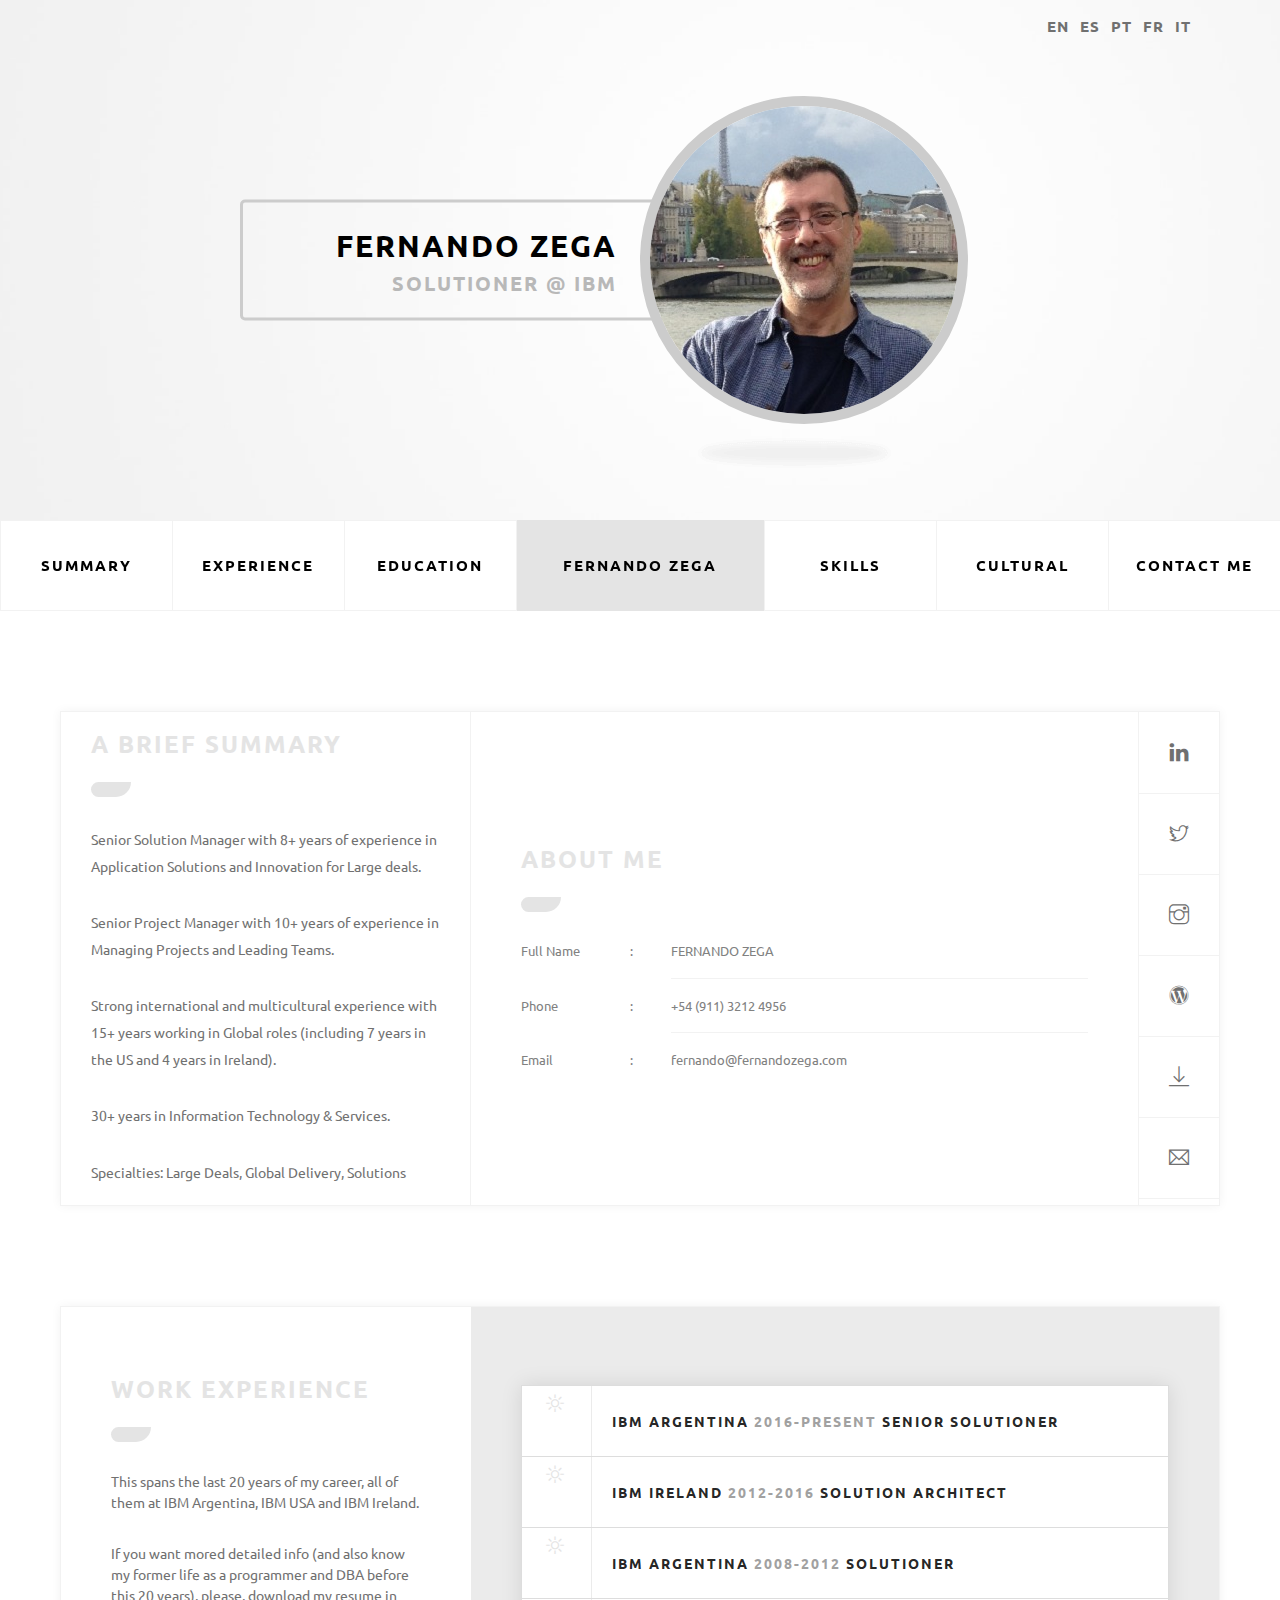
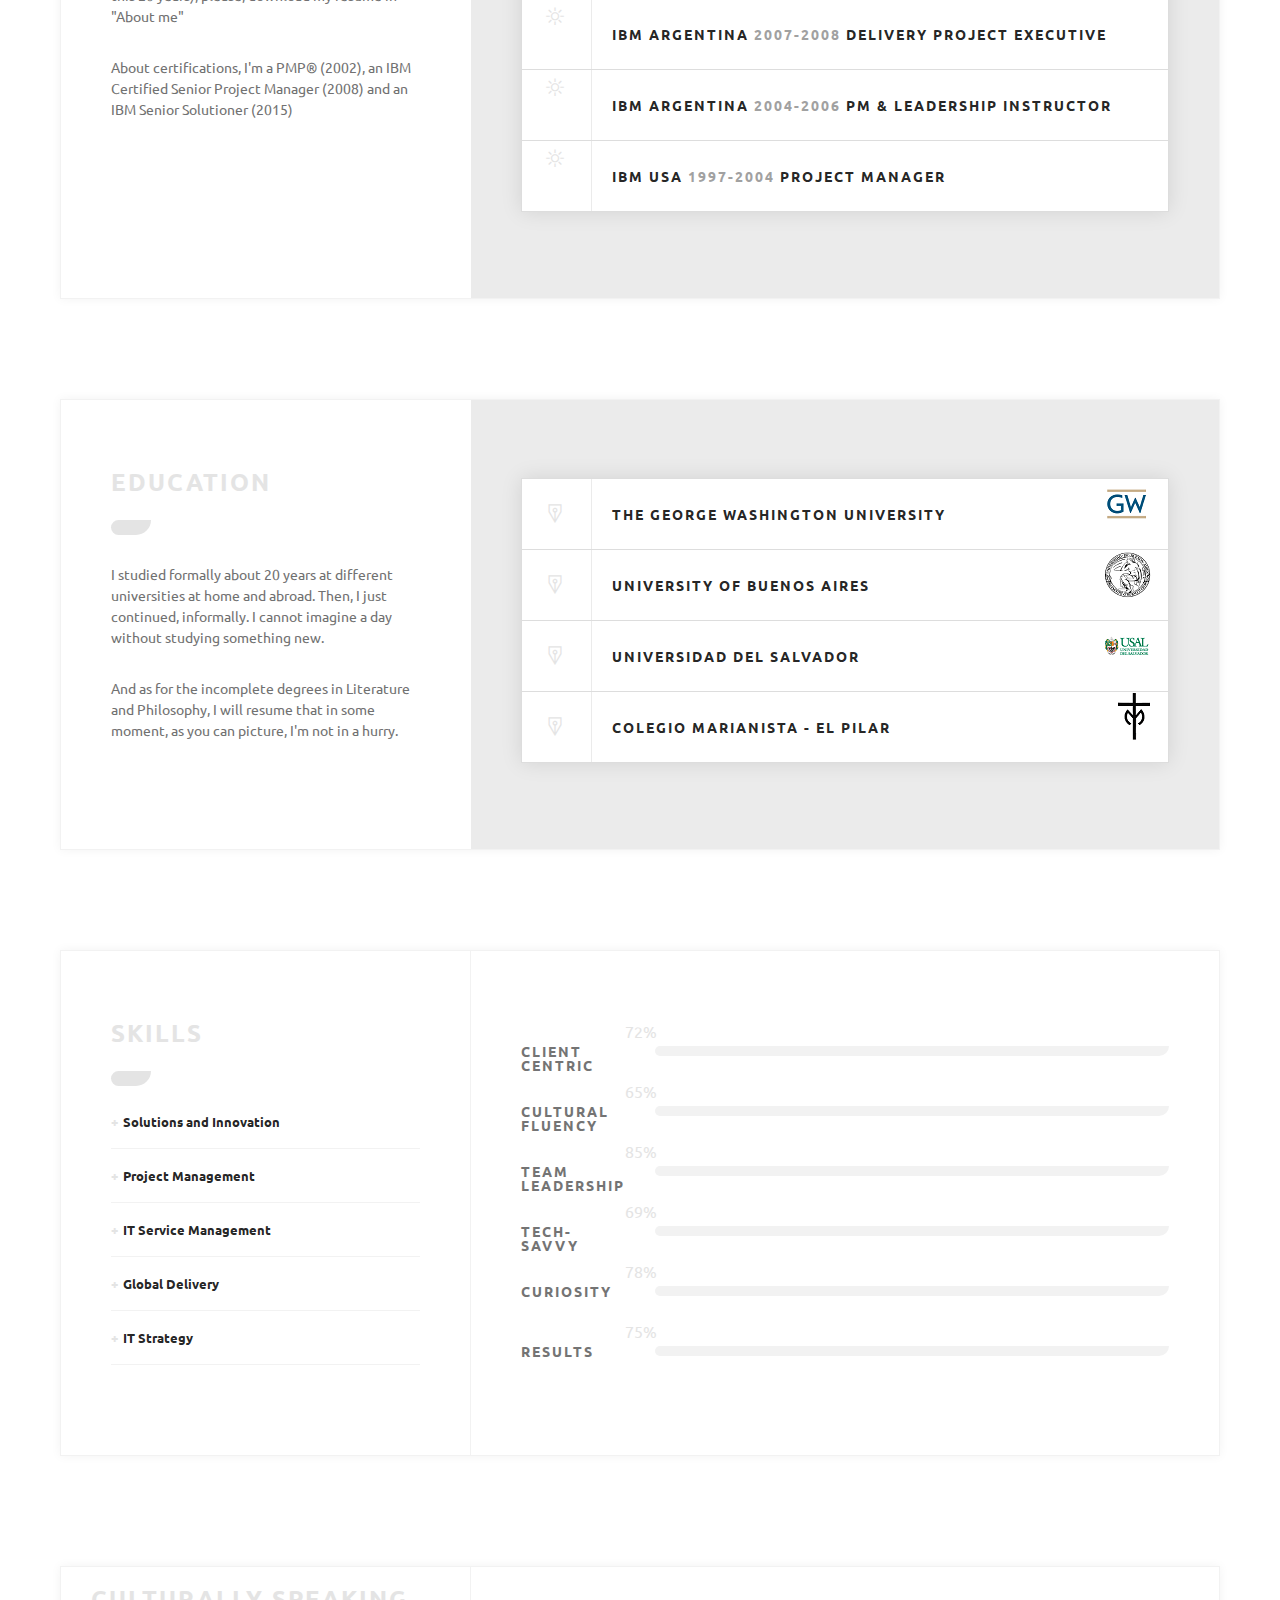
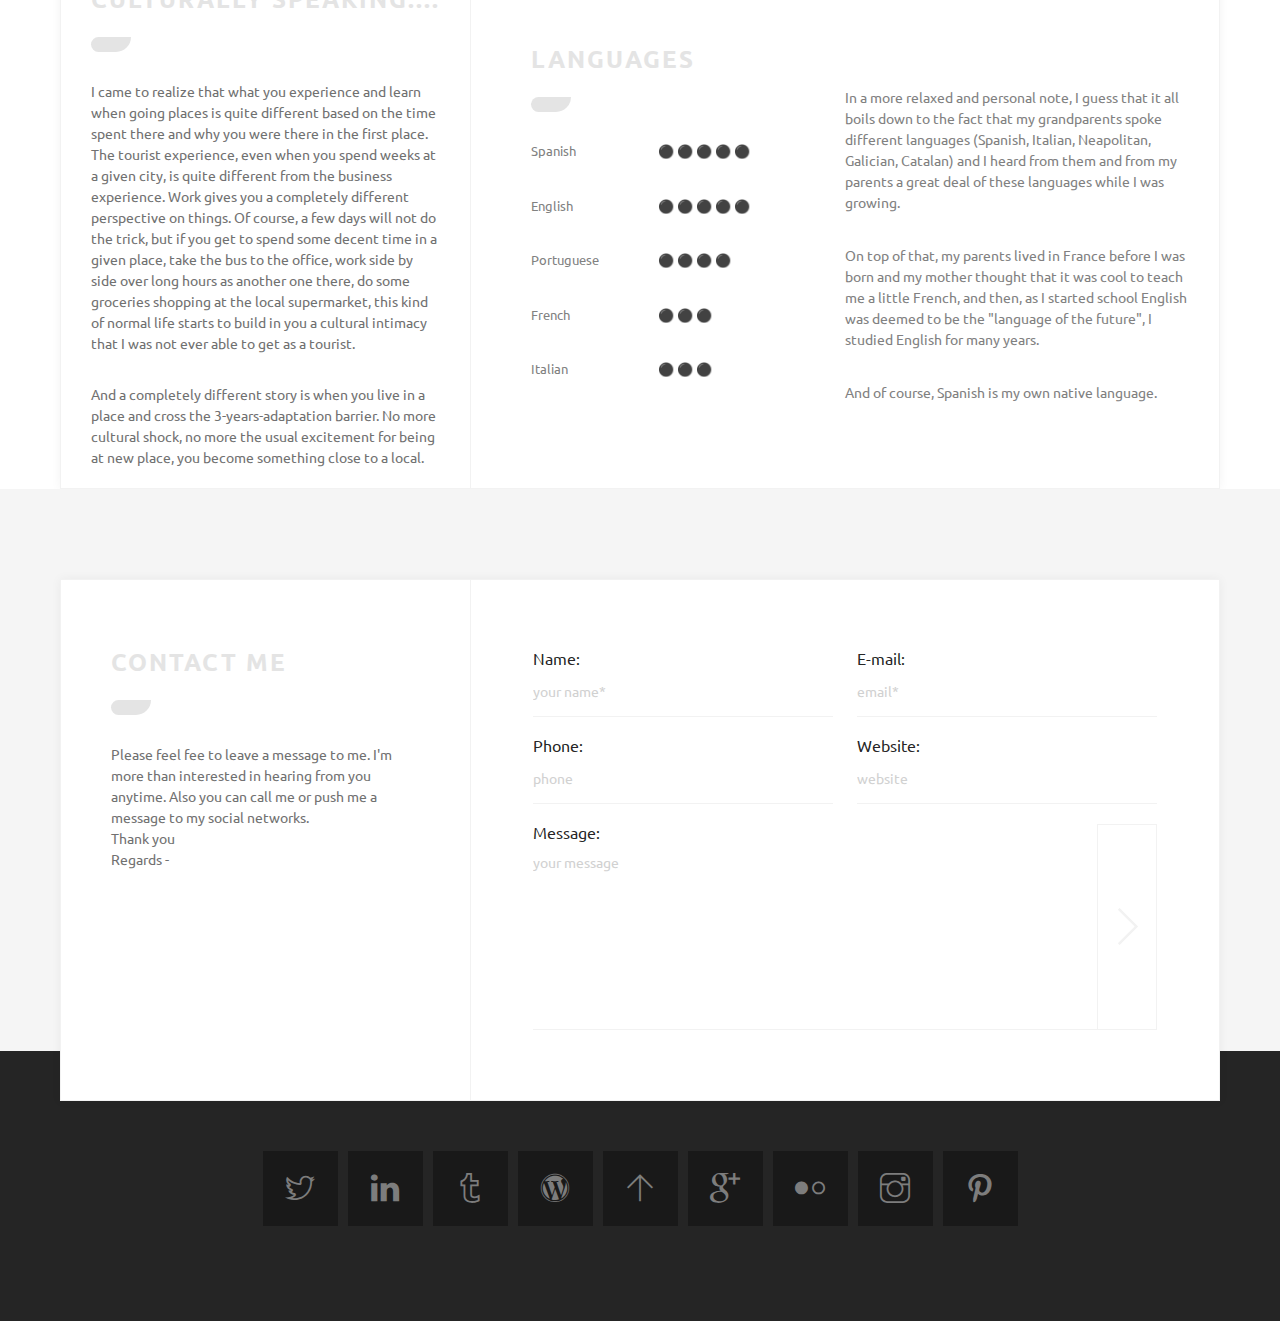
<file: index.html>
<!DOCTYPE html>
<html lang="en">
<head>

	<meta http-equiv="content-type" content="text/html; charset=UTF-8" />
	<meta http-equiv="content-script-type" content="text/javascript" />
	<meta http-equiv="content-style-type" content="text/css" />
	<meta http-equiv="content-language" content="en" />

	<meta charset="UTF-8">
	<title>CVitae - Responsive Materialized Resume</title>

	<meta name="viewport" content="width=device-width, initial-scale=1">

	<meta name="author" content="Fernando Zega" />
	<meta name="description" content="Fernando Zega, solutioner &#x0040 IBM" />
	<meta name="keywords" content="Fernando Zega, solutioner, Resume, CV" />
	<meta name="robots" content="index, follow" />
	<meta name="revisit-after" content="60 days" />

	<link rel="shortcut icon" href="./favicon.ico" type="image/x-icon" />
	<link rel="icon" href="./favicon.ico" type="image/x-icon" />

	<link href='https://fonts.googleapis.com/css?family=Ubuntu:400,300,300italic,400italic,500,500italic,700,700italic' rel='stylesheet' type='text/css'>
	<link rel="stylesheet" type="text/css" href="css/themify-icons.css">
	<link rel="stylesheet" type="text/css" href="css/catSlider.css">
	<link rel="stylesheet" type="text/css" href="css/owl.carousel.css">
	<link rel="stylesheet" type="text/css" href="css/materialize.min.css">
	<link rel="stylesheet" type="text/css" href="css/cvitae-grid.css">
	<link rel="stylesheet" type="text/css" href="css/main.css">
	<script type="text/javascript" src="js/modernizr.js"></script>

</head>

<body class="intro-4 home">
	<div class="preloader-overlay">
		<div class="preloader">
			<div class="lines">
				<div class="line line-1"></div>
				<div class="line line-2"></div>
				<div class="line line-3"></div>
			</div>
			<div class="loading-text">LOADING</div>
		</div>
	</div>
	<!-- ./preloader-overlay -->

	<div class="cvitae-site-container">

		<div id="home" class="cvitae-section slider sliderStyle4">
			<div class="">
				<div class="slider-content">
					<div class="box1">
						<p class="name">FERNANDO ZEGA</p>
						<p class="designation">SOLUTIONER &#x0040 IBM</p>
					</div>
					<div class="box2">
						<ul class="languages">
							<li><a href="./index.html" title="English">EN</a></li>
							<li><a href="./index.es.html" title="Español">ES</a></li>
							<li><a href="./index.pt.html" title="Portugu&#x00EAs">PT</a></li>
							<li><a href="./index.fr.html" title="Fran&ccedil;ais">FR</a></li>
							<li><a href="./index.it.html" title="Italiano">IT</a></li>
						</ul>
					</div>
					<img src="img/slider/FZ Pont des Arts 308x308.jpg" class="image" alt="Identicon">
					<img src="img/slider/4-shadow.png" class="shadow" alt="Shadow">
				</div>
				<div class="image-left"></div>
				<div class="image-right"></div>
			</div>
		</div>
		<!-- CVitae Slider -->

		<div class="cvitae-menu-wrapper bottom">
			<nav class="cvitae-main-nav scroll">
				<ul>
					<li class="waves-effect waves-cvitae"><a href="#about">Summary</a></li>
					<li class="waves-effect waves-cvitae"><a href="#experience">Experience</a></li>
					<li class="waves-effect waves-cvitae"><a href="#education">Education</a></li>
					<li class="cvitae-home waves-effect"><a href="#home">Fernando Zega</a></li>
					<li class="waves-effect waves-cvitae"><a href="#skills">Skills</a></li>
					<li class="waves-effect waves-cvitae"><a href="#cultural">Cultural</a></li>
					<li class="waves-effect waves-cvitae"><a href="#contact">Contact me</a></li>
				</ul>
			</nav>
		</div>
		<!-- CVitae Main Navigation -->

		<div class="cvitae-mobile-navigation">
			<div class="nav-header">
				<span class="ti-menu mobile-site-menu"></span>
				<a class="mobile-site-title" href="#home">Fernando Zega</a>
			</div>
			<nav class="cvitae-mobile-nav scroll">
				<ul>
					<li><a class="waves-effect waves-cvitae" href="#home">Home</a></li>
					<li><a class="waves-effect waves-cvitae" href="#about">Summary</a></li>
					<li><a class="waves-effect waves-cvitae" href="#experience">Experience</a></li>
					<li><a class="waves-effect waves-cvitae" href="#education">Education</a></li>
					<li><a class="waves-effect waves-cvitae" href="#skills">Skills</a></li>
					<li><a class="waves-effect waves-cvitae" href="#cultural">Cultural</a></li>
					<li><a class="waves-effect waves-cvitae" href="#contact">Contact</a></li>
				</ul>
			</nav>
		</div>
		<!-- CVitae Mobile Navigation -->

		<div id="about" class="cvitae-section cvitae-about-me">
			<div class="cvitae-container">
				<div class="cvitae-section-content">
					<div class="content-left short-bio">
							<h3 class="cvitae-section-title">A brief summary</h3>
						<p><span id="t001"></span></p>
						<p><span id="t002"></span></p>
						<p><span id="t003"></span></p>
						<p><span id="t004"></span></p>
						<p> </p>
						<p>Specialties: Large Deals, Global Delivery, Solutions</p>
					</div>
					<div class="content-right about">
						<h3 class="cvitae-section-title">About Me</h3>
						<p class="info"><span class="field-title">Full Name</span> <span class="field-separator">:</span> <span class="field-value">FERNANDO ZEGA</span></p>
						<p class="info"><span class="field-title">Phone</span> <span class="field-separator">:</span> <span class="field-value">+54 (911) 3212 4956</span></p>
						<p class="info"><span class="field-title">Email</span> <span class="field-separator">:</span> <span class="field-value">fernando@fernandozega.com</span></p>
					</div>
					<div class="links">
						<a target='_blank' href="https://ar.linkedin.com/in/fernandozega" class="tooltipped" data-position="left" data-delay="50" data-tooltip="Follow on LinkedIn"><span class="ti-linkedin"></span>LinkedIn Profile</a>
						<a target='_blank' href="https://twitter.com/FernandoZega61" class="tooltipped" data-position="left" data-delay="50" data-tooltip="Follow on Twitter"><span class="ti-twitter"></span>Twitter Profile</a>
						<a target='_blank' href="https://www.instagram.com/fernando.zega61/?hl=en" class="tooltipped" data-position="left" data-delay="50" data-tooltip="Follow on Instagram"><span class="ti-instagram"></span>Instagram Profile</a>
						<a target='_blank' href="https://fernandozega.wordpress.com" class="tooltipped" data-position="left" data-delay="50" data-tooltip="Follow on WordPress"><span class="ti-wordpress"></span>WordPress Profile</a>
						<a download="dummy-resume.txt" onclick="Materialize.toast('Resume Download Successfully', 4000, 'rounded')" href="dummy-resume.txt" class="tooltipped" data-position="left" data-delay="50" data-tooltip="Download my Resume"><span class="ti-download"></span>Download my Resume</a>
						<a href="mailto:fernando@fernandozega.com?subject=Fernando Zega CV&body=Please, see my CV."+"/dummy-resume.txt" class="tooltipped" data-position="left" data-delay="50" data-tooltip="Email my Resume"><span class="ti-email"></span>Email my Resume</a>
					</div>
				</div>
			</div>
		</div>
		<!-- CVitae About -->


		<div id="experience" class="cvitae-section cvitae-experience">
			<div class="cvitae-container">
				<div class="cvitae-section-content">
					<div class="content-left">
						<h3 class="cvitae-section-title">Work Experience</h3>
						<p>This spans the last 20 years of my career, all of them at IBM Argentina, IBM USA and IBM Ireland.</p>
						<p>If you want mored detailed info (and also know my former life as a programmer and DBA before this 20 years), please, download my resume in "About me"</p>
						<p>About certifications, I'm a PMP&reg (2002), an IBM Certified Senior Project Manager (2008) and an IBM Senior Solutioner (2015)
					</div>
					<div class="content-right">
						<ul class="collapsible" data-collapsible="accordion">
							<li>
								<div class="collapsible-header">IBM Argentina <span class="year">2016-present</span> Senior Solutioner</div>
								<div class="collapsible-body">
									<p>Home is again Argentina, work is all over the place as Senior Solutioner for Latin America Large Deals</p>
								</div>
							</li>
							<li>
								<div class="collapsible-header">IBM Ireland <span class="year">2012-2016</span> Solution Architect</div>
								<div class="collapsible-body">
									<p>I was appointed in 2012 as part of the 10 members team of Global Solution Architects acting in the IBM Hubs (Ireland and Singapore) for Application Services, directing 100+ solutions for clients in Europe and Latin America.</p>
								</div>
							</li>
							<li>
								<div class="collapsible-header">IBM Argentina <span class="year">2008-2012</span> Solutioner</div>
								<div class="collapsible-body">
									<p>Senior Solutioner for Latin America Large Deals, involved in the two largest deals ever made in LA</p>
								</div>
							</li>
							<li>
								<div class="collapsible-header">IBM Argentina <span class="year">2007-2008</span> Delivery Project Executive</div>
								<div class="collapsible-body">
									<p>Led the Delivery of the Metlife Account in Argentina.</p>
								</div>
							</li>
							<li>
								<div class="collapsible-header">IBM Argentina <span class="year">2004-2006</span> PM &amp Leadership Instructor</div>
								<div class="collapsible-body">
									<p>7 countries, 30+ courses, 500+ persons attended, 93/100 overall satisfaction.</p>
								</div>
							</li>
							<li>
								<div class="collapsible-header">IBM USA <span class="year">1997-2004</span> Project Manager</div>
								<div class="collapsible-body">
									<p>2000-2004 at the Research Triangle Park, NC, USA, Project Manager for the PC Division managing 30+ remote resources plus local resources. </p>
									<p>1997-2000 at Pinebrook, NJ, USA, Project Manager for the Prudential Account managing 70+ remote resources, in charge of all the Y2K Testing of the Prudential Account.</p>
								</div>
							</li>

						</ul>
					</div>
				</div>
			</div>
		</div>
		<!-- CVitae Experience -->


		<div id="education" class="cvitae-section cvitae-education">
			<div class="cvitae-container">
				<div class="cvitae-section-content">
					<div class="content-left">
						<h3 class="cvitae-section-title">Education</h3>
						<p>I studied formally about 20 years at different universities at home and abroad. Then, I just continued, informally. I cannot imagine a day without studying something new.</p>
						<p>And as for the incomplete degrees in Literature and Philosophy, I will resume that in some moment, as you can picture, I'm not in a hurry.</p>
					</div>
					<div class="content-right">
						<ul class="collapsible" data-collapsible="accordion">
							<li>
								<div class="collapsible-header">The George Washington University
								<img src="img/slider/GW.png" class="image" alt="GWU" style="float:right;vertical-align:middle"></div>
								<div class="collapsible-body">
									<p>Project Management Master Certificate, Project Management, 1997-2000</p>
								</div>
							</li>
							<li>
								<div class="collapsible-header">University of Buenos Aires
								<img src="img/slider/UBA.png" class="image" alt="UBA" style="float:right;vertical-align:middle"></div>
								<div class="collapsible-body">
									<p>Incomplete Bachelor's Degree in Literature, 1983-1996</p>
									<p>Incomplete Bachelor's Degree in Philosophy, 1989-1996</p>
								</div>
							</li>
							<li>
								<div class="collapsible-header">Universidad del Salvador
								<img src="img/slider/USAL.png" class="image" alt=USAL" style="float:right;vertical-align:middle"></div>
								<div class="collapsible-body">
									<p>Systems Analyst, Information Technology, 1980-1983</p>
								</div>
							</li>
							<li>
								<div class="collapsible-header">Colegio Marianista - El Pilar
								<img src="img/slider/Marianista.png" class="image" alt="Colegio Marianista" style="float:right;vertical-align:middle"></div>
								<div class="collapsible-body">
									<p>Bachelor, Humanities, 1974 - 1978</p>
								</div>
							</li>
						</ul>
					</div>
				</div>
			</div>
		</div>
		<!-- CVitae Education -->


		<div id="skills" class="cvitae-section cvitae-skills">
			<div class="cvitae-container">
				<div class="cvitae-section-content">
					<div class="content-left">
						<h3 class="cvitae-section-title">Skills</h3>
						<ul class="hi-lights">
							<li>Solutions and Innovation</li>
							<li>Project Management</li>
							<li>IT Service Management</li>
							<li>Global Delivery</li>
							<li>IT Strategy</li>

						</ul>
					</div>
					<div class="content-right">
						<div class="progress-bar-container">
							<div class="progress">
								<h3 class="progress-title">Client centric</h3>
								<div class="progress-bar" data-progress="90">
									<span class="bar"></span>
									<span class="text">72</span>
								</div>
							</div>
							<div class="progress">
								<h3 class="progress-title">Cultural fluency</h3>
								<div class="progress-bar" data-progress="80">
									<span class="bar"></span>
									<span class="text">65</span>
								</div>
							</div>
							<div class="progress">
								<h3 class="progress-title">Team Leadership</h3>
								<div class="progress-bar" data-progress="85">
									<span class="bar"></span>
									<span class="text">85</span>
								</div>
							</div>
							<div class="progress">
								<h3 class="progress-title">Tech-savvy</h3>
								<div class="progress-bar" data-progress="75">
									<span class="bar"></span>
									<span class="text">69</span>
								</div>
							</div>
							<div class="progress">
								<h3 class="progress-title">Curiosity</h3>
								<div class="progress-bar" data-progress="95">
									<span class="bar"></span>
									<span class="text">78</span>
								</div>
							</div>
							<div class="progress">
								<h3 class="progress-title">Results</h3>
								<div class="progress-bar" data-progress="90">
									<span class="bar"></span>
									<span class="text">75</span>
								</div>
							</div>
						</div>
					</div>
				</div>
			</div>
		</div>
		<!-- CVitae Skills -->

		<div id="cultural" class="cvitae-section cvitae-cultural">
			<div class="cvitae-container">
				<div class="cvitae-section-content">
					<div class="content-left">
						<h3 class="cvitae-section-title">Culturally speaking....</h3>
						<p>I came to realize that what you experience and learn when going places is quite different based on the time spent there and why you were there in the first place. The tourist experience, even when you spend weeks at a given city, is quite different from the business experience. Work gives you a completely different perspective on things. Of course, a few days will not do the trick, but if you get to spend some decent time in a given place, take the bus to the office, work side by side over long hours as another one there, do some groceries shopping at the local supermarket, this kind of normal life starts to build in you a cultural intimacy that I was not ever able to get as a tourist.</p>
						<p>And a completely different story is when you live in a place and cross the 3-years-adaptation barrier. No more cultural shock, no more the usual excitement for being at new place, you become something close to a local.</p>
					</div>
					<div class="content-right">
						<div class="content-right about">
							<h3 class="cvitae-section-title">Languages</h3>
							<p class="info"><span class="field-title">Spanish</span> <span class="field-separator"> </span> <span class="field-value">&#x26AB &#x26AB &#x26AB &#x26AB &#x26AB </span></p>
							<p class="info"><span class="field-title">English</span> <span class="field-separator"> </span> <span class="field-value">&#x26AB &#x26AB &#x26AB &#x26AB &#x26AB </span></p>
							<p class="info"><span class="field-title">Portuguese</span> <span class="field-separator"> </span> <span class="field-value">&#x26AB &#x26AB &#x26AB &#x26AB </span></p>
							<p class="info"><span class="field-title">French</span> <span class="field-separator"> </span> <span class="field-value">&#x26AB &#x26AB &#x26AB </span></p>
							<p class="info"><span class="field-title">Italian</span> <span class="field-separator"> </span> <span class="field-value">&#x26AB &#x26AB &#x26AB </span></p>
						</div>
					</div>
					<div class="content-comments">
						<div class="content-comments p">
							<p>In a more relaxed and personal note, I guess that it all boils down to the fact that my grandparents spoke different languages (Spanish, Italian, Neapolitan, Galician, Catalan) and I heard from them and from my parents a great deal of these languages while I was growing.</p>
							<br> </br>
							<p>On top of that, my parents lived in France before I was born and my mother thought that it was cool to teach me a little French, and then, as I started school English was deemed to be the "language of the future", I studied English for many years. </p>
							<br> </br>
							<p>And of course, Spanish is my own native language.</p>
						</div>
					</div>
				</div>
			</div>
		</div>
		<!-- CVitae Cultural -->



		<div id="contact" class="cvitae-section cvitae-contact footer">
			<div class="cvitae-container">
				<div class="cvitae-section-content">
					<div class="content-left">
						<h3 class="cvitae-section-title">Contact Me</h3>
						<p>Please feel fee to leave a message to me. I'm more than interested in hearing from you anytime. Also you can call me or push me a message to my social networks. <br>Thank you <br>Regards -</p>
					</div>
					<div class="content-right">
							<form id="contact_me"  action="./form-to-email2.php" onsubmit="return validateForm()" method="post">
							<div class="row">
								<div class="col s6">
									<div class="form-input">
										Name: <input type="text" name="name" onkeypress="return resetName()" onclick="return resetName()" placeholder="your name*">
										<span class="underline"></span>
									</div>
								</div>
								<div class="col s6">
									<div class="form-input">
										E-mail: <input type="text" name="email" onkeypress="return resetEmail()" onclick="return resetEmail()" placeholder="email*">
										<span class="underline"></span>
									</div>
								</div>
							</div>
							<div class="row">
								<div class="col s6">
									<div class="form-input">
										Phone: <input type="text" name="phone" placeholder="phone">
										<span class="underline"></span>
									</div>
								</div>
								<div class="col s6">
									<div class="form-input">
										Website: <input type="text" name="website" onkeypress="return resetWebsite()" onclick="return resetWebsite()" placeholder="website">
										<span class="underline"></span>
									</div>
								</div>
							</div>
							<div class="row">
								<div class="col s12">
									<div class="form-textarea">
										Message: <textarea name="message" placeholder="your message"></textarea>
										<span class="underline"></span>
									</div>
									<div class="form-submit">
										<button type="submit" name='submit' form='contact_me' value="submit" class="waves-effect waves-cvitae">Submit</button>
										<span class="underline"></span>
									</div>
								</div>
							</div>
						</form>
					</div>
				</div>
			</div>

			<div class="footer-content">
				<div class="cvitae-container">
					<ul class="links">
						<li class="tooltipped" data-position="top" data-delay="50" data-tooltip="Follow on Twitter"><a target='_blank' href="https://twitter.com/FernandoZega61"><span class="ti-twitter"></span>Twitter Profile</a></li>
						<li class="tooltipped" data-position="top" data-delay="50" data-tooltip="Follow on LinkedIn"><a target='_blank' href="https://ar.linkedin.com/in/fernandozega"><span class="ti-linkedin"></span>Twitter Profile</a></li>
						<li class="tooltipped" data-position="top" data-delay="50" data-tooltip="Follow on Tumblr"><a target='_blank' href="https://fernandozega.tumblr.com"><span class="ti-tumblr"></span>Twitter Profile</a></li>
						<li class="tooltipped" data-position="top" data-delay="50" data-tooltip="Follow on WordPress"><a target='_blank' href="https://fernandozega.wordpress.com"><span class="ti-wordpress"></span>Facebook Profile</a></li>
						<li class="tooltipped" data-position="top" data-delay="50" data-tooltip="Goto Top"><a href="#" data-hover="Goto Top" class="goto-top"><span class="ti-arrow-up"></span>Goto Top</a></li>
						<li class="tooltipped" data-position="top" data-delay="50" data-tooltip="Follow on Google+"><a target='_blank' href="https://plus.google.com/u/0/117025907596889942719"><span class="ti-google"></span>Twitter Profile</a></li>
						<li class="tooltipped" data-position="top" data-delay="50" data-tooltip="Follow on Flickr"><a target='_blank' href="https://www.flickr.com/photos/134033745@N05/"><span class="ti-flickr"></span>Twitter Profile</a></li>
						<li class="tooltipped" data-position="top" data-delay="50" data-tooltip="Follow on Instagram"><a target='_blank' href="https://www.instagram.com/fernando.zega61/?hl=en"><span class="ti-instagram"></span>Twitter Profile</a></li>
						<li class="tooltipped" data-position="top" data-delay="50" data-tooltip="Follow on Pinterest"><a target='_blank' href="https://es.pinterest.com/fernandozega61/"><span class="ti-pinterest"></span>Twitter Profile</a></li>
					</ul>
				</div>
			</div>
		</div>
		<!-- CVitae Contact & Footer -->

	</div>
	<!-- ./cvitae-site-container -->

	<!-- Text variables -->
			<script> document.getElementById("t001").innerHTML = "Senior Solution Manager with 8+ years of experience in Application Solutions and Innovation for Large deals."; </script>
			<script> document.getElementById("t002").innerHTML = "Senior Project Manager with 10+ years of experience in Managing Projects and Leading Teams."; </script>
			<script> document.getElementById("t003").innerHTML = "Strong international and multicultural experience with 15+ years working in Global roles (including 7 years in the US and 4 years in Ireland)."; </script>
			<script> document.getElementById("t004").innerHTML = "30+ years in Information Technology &amp Services."; </script>


	<!-- CVitae Scripts -->
	<script type="text/javascript" src="js/jquery-1.11.3.min.js"></script>
	<script type="text/javascript" src="js/materialize.min.js"></script>
	<script type="text/javascript" src="js/typed.min.js"></script>
	<script type="text/javascript" src="js/jquery.smooth-scroll.js"></script>
	<script type="text/javascript" src="js/SmoothScroll.js"></script>
	<script type="text/javascript" src="js/jquery.parallax.js"></script>
	<script type="text/javascript" src="js/jquery.waypoints.js"></script>
	<script type="text/javascript" src="js/jquery.catslider.js"></script>
	<script type="text/javascript" src="js/owl.carousel.min.js"></script>
	<script type="text/javascript" src="js/main.js"></script>


	<script>
		validateForm(contact_me);
	</script>
	<script>
		resetName(name);
	</script>
	<script>
		resetEmail(email);
	</script>
	<script>
		resetWebsite(website);
	</script>
	<!-- Validation script -->


</body>

<!-- a helper script for validating the form -->
<script type="text/javascript" src="./js/my_validator.js" ></script>
<script type="text/javascript" src="./js/my_reseter_name.js" ></script>
<script type="text/javascript" src="./js/my_reseter_email.js" ></script>
<script type="text/javascript" src="./js/my_reseter_website.js" ></script>
<script type="text/javascript" src="./js/my_reseter_phone.js" ></script>
<script type="text/javascript" src="./js/my_reseter_message.js" ></script>
</html>
</file>
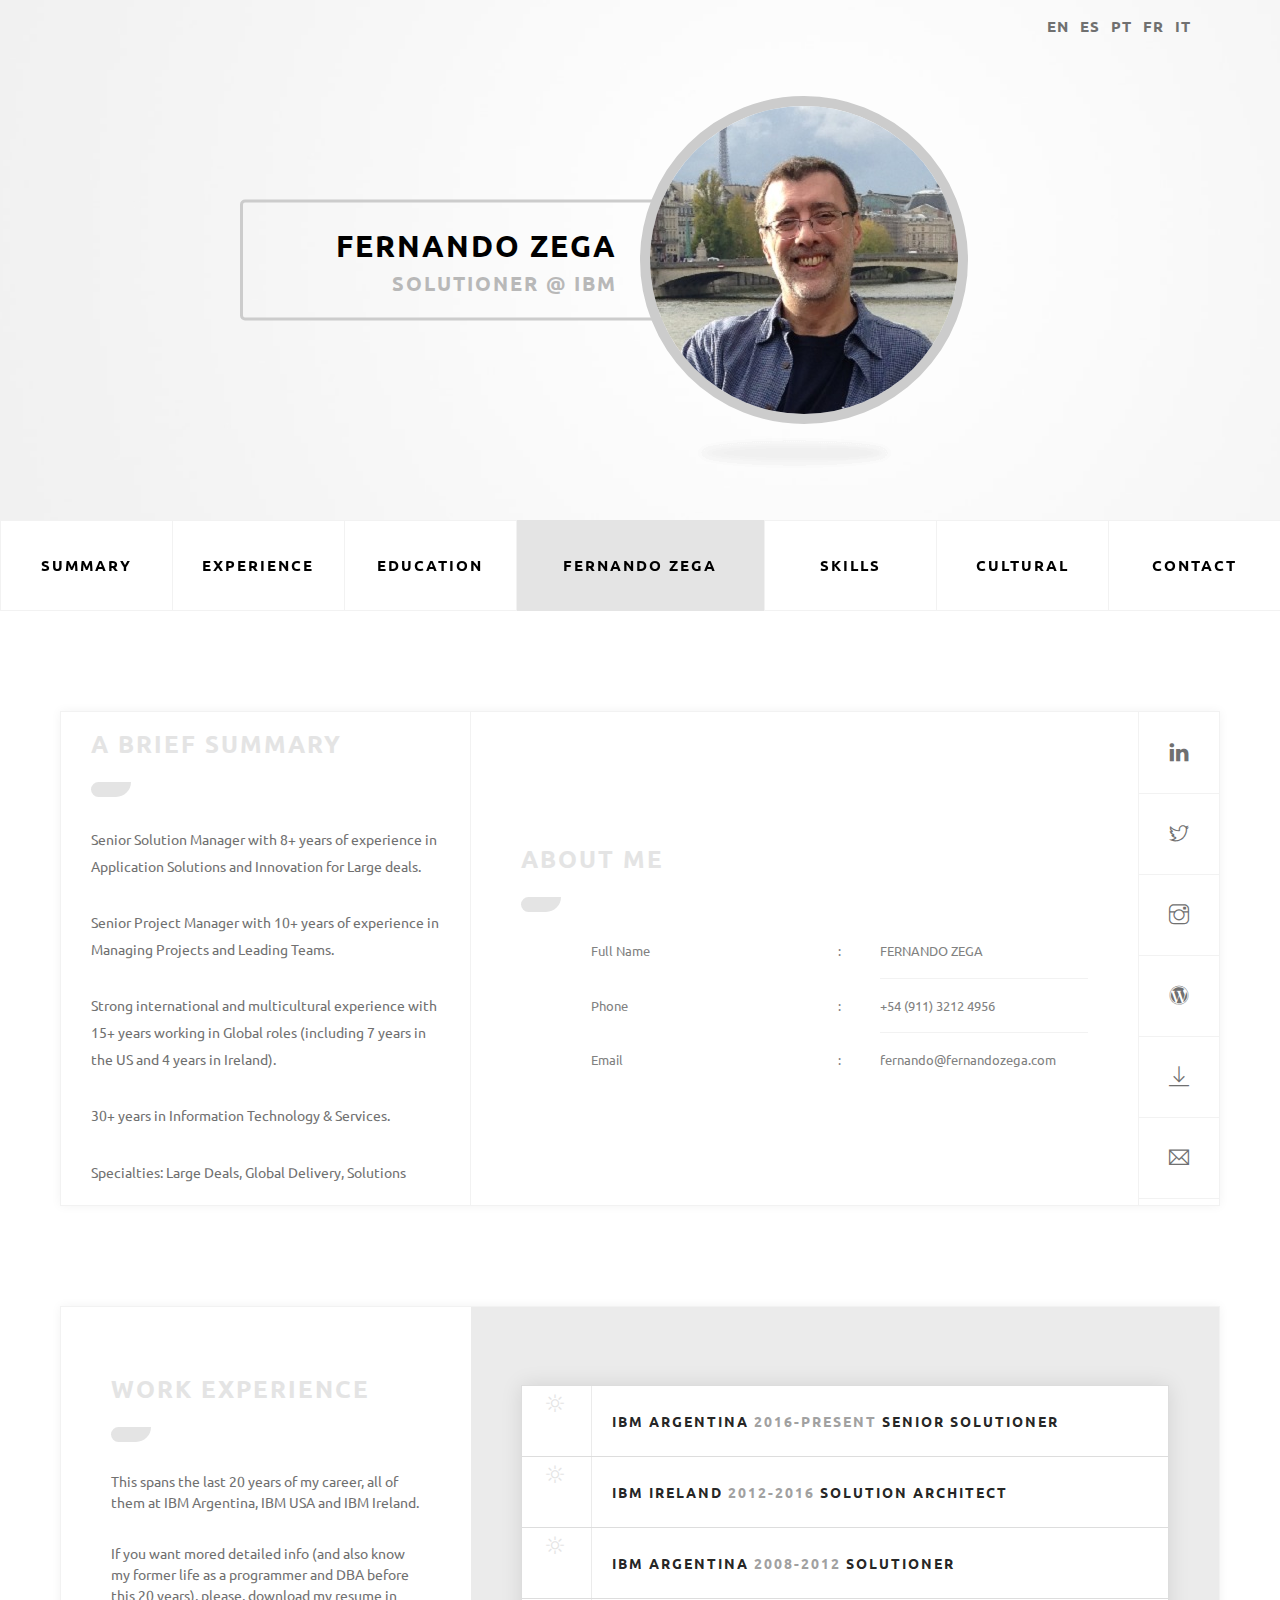
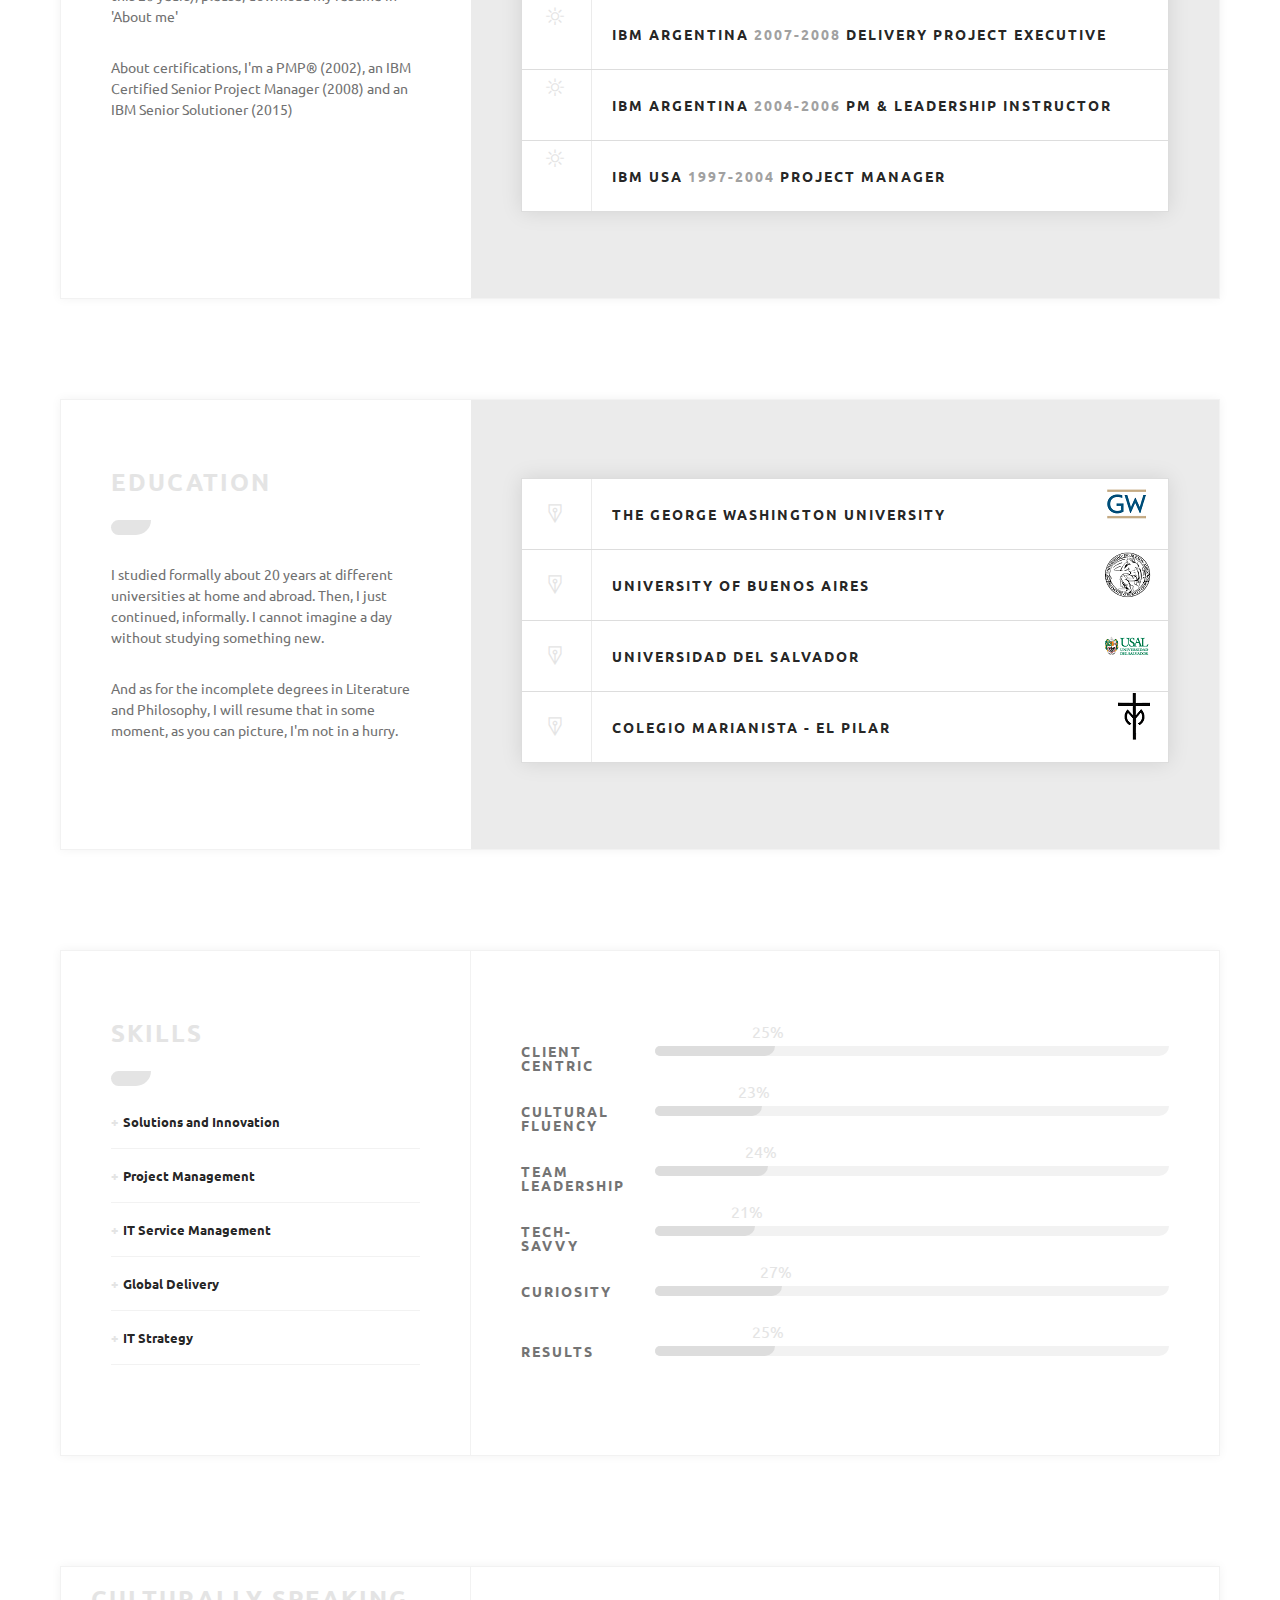
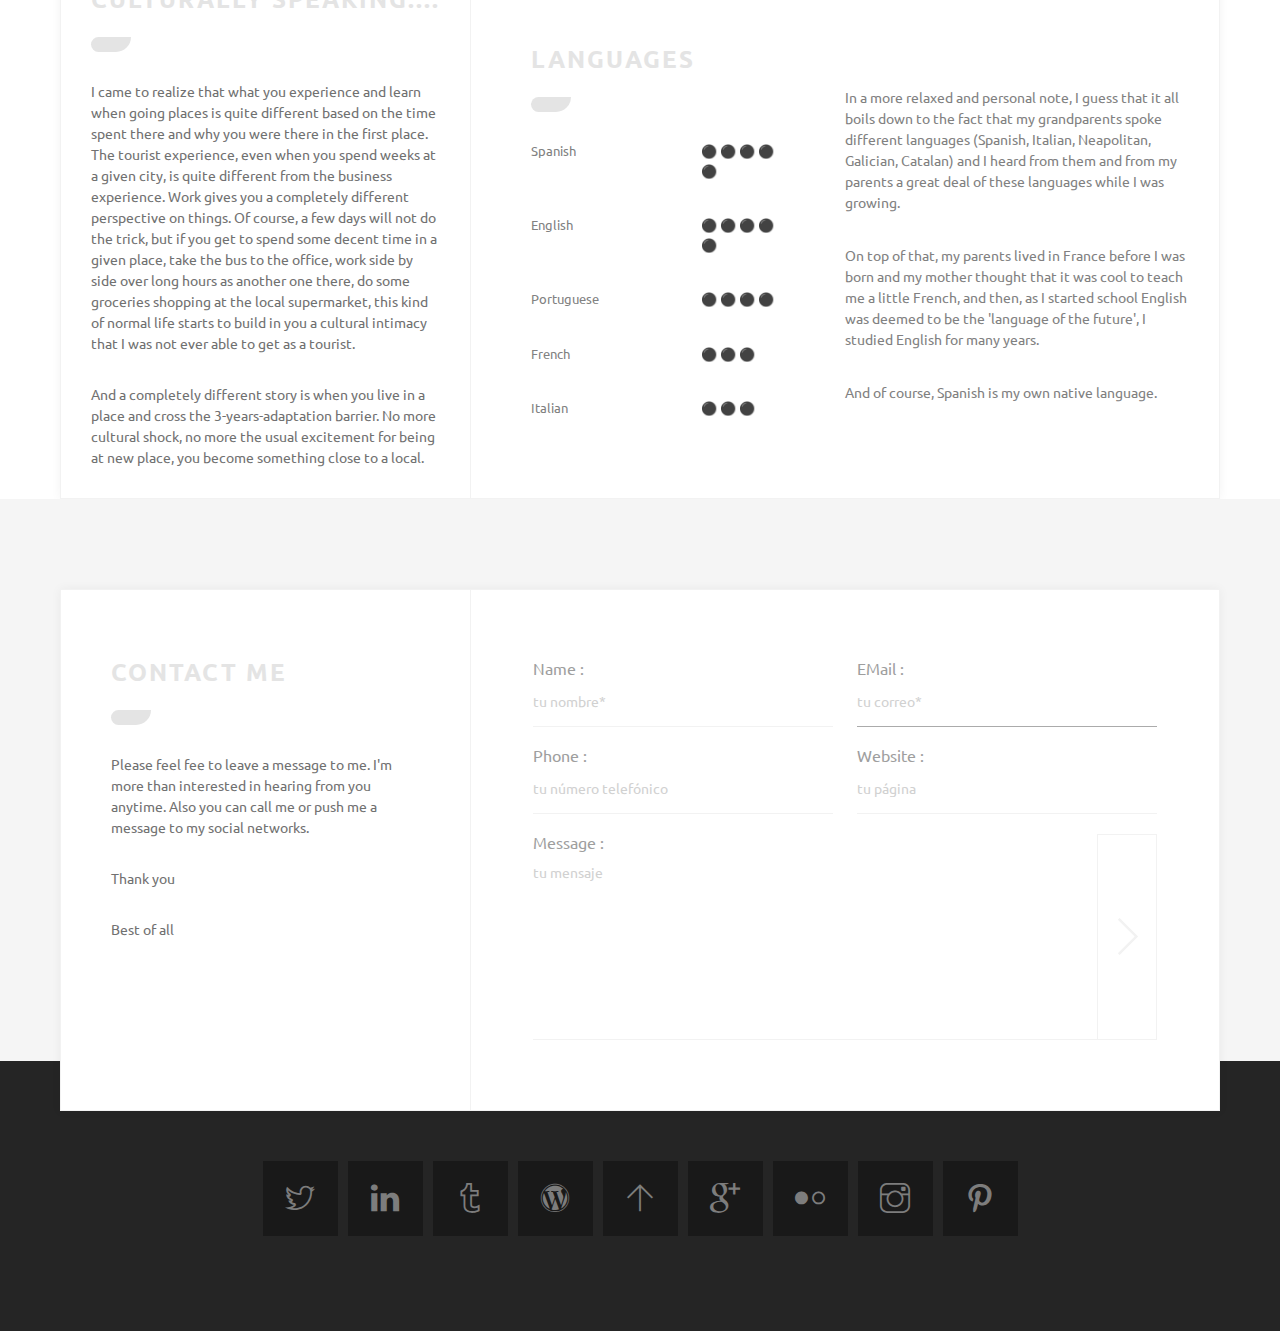
<file: index-es.html>
<!-- CVitae Base -->
<!-- Todo el texto, excepto los tooltips, estan en variables para cambiar por idioma -->


<!DOCTYPE html>
<html lang="en">
<head>

	<meta http-equiv="content-type" content="text/html; charset=UTF-8" />
	<meta http-equiv="content-script-type" content="text/javascript" />
	<meta http-equiv="content-style-type" content="text/css" />
	<meta http-equiv="content-language" content="en" />

	<meta charset="UTF-8">
	<title>CVitae - Responsive Materialized Resume</title>

	<meta name="viewport" content="width=device-width, initial-scale=1">

	<meta name="author" content="Fernando Zega" />
	<meta name="description" content="Fernando Zega, solutioner &#x0040 IBM" />
	<meta name="keywords" content="Fernando Zega, solutioner, Resume, CV" />
	<meta name="robots" content="index, follow" />
	<meta name="revisit-after" content="60 days" />

	<link rel="shortcut icon" href="./favicon.ico" type="image/x-icon" />
	<link rel="icon" href="./favicon.ico" type="image/x-icon" />

	<link href='https://fonts.googleapis.com/css?family=Ubuntu:400,300,300italic,400italic,500,500italic,700,700italic' rel='stylesheet' type='text/css'>
	<link rel="stylesheet" type="text/css" href="css/themify-icons.css">
	<link rel="stylesheet" type="text/css" href="css/catSlider.css">
	<link rel="stylesheet" type="text/css" href="css/owl.carousel.css">
	<link rel="stylesheet" type="text/css" href="css/materialize.min.css">
	<link rel="stylesheet" type="text/css" href="css/cvitae-grid.css">
	<link rel="stylesheet" type="text/css" href="css/main.css">
	<script type="text/javascript" src="js/modernizr.js"></script>


</head>

<body class="intro-4 home">
	<div class="preloader-overlay">
		<div class="preloader">
			<div class="lines">
				<div class="line line-1"></div>
				<div class="line line-2"></div>
				<div class="line line-3"></div>
			</div>
			<div class="loading-text"><span id="m000"></div>
		</div>
	</div>
	<!-- ./preloader-overlay -->

	<div class="cvitae-site-container">

		<div id="home" class="cvitae-section slider sliderStyle4">
			<div class="">
				<div class="slider-content">
					<div class="box1">
						<p class="name">FERNANDO ZEGA</p>
						<p class="designation">SOLUTIONER &#x0040 IBM</p>
					</div>
					<div class="box2">
						<ul class="languages">
							<li><a href="./index-en.html" title="English">EN</a></li>
							<li><a href="./index-es.html" title="Español">ES</a></li>
							<li><a href="./index-pt.html" title="Portugu&#x00EAs">PT</a></li>
							<li><a href="./index-fr.html" title="Fran&ccedil;ais">FR</a></li>
							<li><a href="./index-it.html" title="Italiano">IT</a></li>
						</ul>
					</div>
					<img src="img/slider/FZ Pont des Arts 308x308.jpg" class="image" alt="Identicon">
					<img src="img/slider/4-shadow.png" class="shadow" alt="Shadow">
				</div>
				<div class="image-left"></div>
				<div class="image-right"></div>
			</div>
		</div>
		<!-- CVitae Slider -->

		<div class="cvitae-menu-wrapper bottom">
			<nav class="cvitae-main-nav scroll">
				<ul>
					<li class="waves-effect waves-cvitae"><a href="#about"><span id="m002"></a></li>
					<li class="waves-effect waves-cvitae"><a href="#experience"><span id="m003"></a></li>
					<li class="waves-effect waves-cvitae"><a href="#education"><span id="m004"></a></li>
					<li class="cvitae-home waves-effect"><a href="#home">Fernando Zega</a></li>
					<li class="waves-effect waves-cvitae"><a href="#skills"><span id="m005"></a></li>
					<li class="waves-effect waves-cvitae"><a href="#cultural"><span id="m006"></a></li>
					<li class="waves-effect waves-cvitae"><a href="#contact"><span id="m007"></a></li>
				</ul>
			</nav>
		</div>
		<!-- CVitae Main Navigation -->

		<div class="cvitae-mobile-navigation">
			<div class="nav-header">
				<span class="ti-menu mobile-site-menu"></span>
				<a class="mobile-site-title" href="#home">Fernando Zega</a>
			</div>
			<nav class="cvitae-mobile-nav scroll">
				<ul>
					<li><a class="waves-effect waves-cvitae" href="#home"><span id="m001"></span></a></li>
					<li><a class="waves-effect waves-cvitae" href="#about"><span id="m002"></span></a></li>
					<li><a class="waves-effect waves-cvitae" href="#experience"><span id="m003"></span></a></li>
					<li><a class="waves-effect waves-cvitae" href="#education"><span id="m004"></span></a></li>
					<li><a class="waves-effect waves-cvitae" href="#skills"><span id="m005"></span></a></li>
					<li><a class="waves-effect waves-cvitae" href="#cultural"><span id="m006"></span></a></li>
					<li><a class="waves-effect waves-cvitae" href="#contact"><span id="m007"></span></a></li>
				</ul>
			</nav>
		</div>
		<!-- CVitae Mobile Navigation -->

		<div id="about" class="cvitae-section cvitae-about-me">
			<div class="cvitae-container">
				<div class="cvitae-section-content">
					<div class="content-left short-bio">
							<h3 class="cvitae-section-title"><span id="p001"></h3>
						<p><span id="t001"></span></p>
						<p><span id="t002"></span></p>
						<p><span id="t003"></span></p>
						<p><span id="t004"></span></p>
						<p> </p>
						<p><span id="t005"></span></p>
					</div>
					<div class="content-right about">
						<h3 class="cvitae-section-title"><span id="p002"></h3>
						<p class="info"><span class="field-title"></span> <span id="f001"></span> <span class="field-separator">:</span> <span class="field-value">FERNANDO ZEGA</span></p>
						<p class="info"><span class="field-title"></span> <span id="f002"></span> <span class="field-separator">:</span> <span class="field-value">+54 (911) 3212 4956</span></p>
						<p class="info"><span class="field-title"></span> <span id="f003"></span><span class="field-separator">:</span> <span class="field-value">fernando@fernandozega.com</span></p>
					</div>
					<div class="links">
						<a target='_blank' href="https://ar.linkedin.com/in/fernandozega" class="tooltipped" data-position="left" data-delay="50" data-tooltip="Follow on LinkedIn"><span class="ti-linkedin"></span>LinkedIn Profile</a>
						<a target='_blank' href="https://twitter.com/FernandoZega61" class="tooltipped" data-position="left" data-delay="50" data-tooltip="Follow on Twitter"><span class="ti-twitter"></span>Twitter Profile</a>
						<a target='_blank' href="https://www.instagram.com/fernando.zega61/?hl=en" class="tooltipped" data-position="left" data-delay="50" data-tooltip="Follow on Instagram"><span class="ti-instagram"></span>Instagram Profile</a>
						<a target='_blank' href="https://fernandozega.wordpress.com" class="tooltipped" data-position="left" data-delay="50" data-tooltip="Follow on WordPress"><span class="ti-wordpress"></span>WordPress Profile</a>
						<a download="dummy-resume.txt" onclick="Materialize.toast('Resume Download Successfully', 4000, 'rounded')" href="dummy-resume.txt" class="tooltipped" data-position="left" data-delay="50" data-tooltip="Download my Resume"><span class="ti-download"></span>Download my Resume</a>
						<a href="mailto:fernando@fernandozega.com?subject=Fernando Zega CV&body=Please, see my CV."+"/dummy-resume.txt" class="tooltipped" data-position="left" data-delay="50" data-tooltip="Email my Resume"><span class="ti-email"></span>Email my Resume</a>
					</div>
				</div>
			</div>
		</div>
		<!-- CVitae About -->


		<div id="experience" class="cvitae-section cvitae-experience">
			<div class="cvitae-container">
				<div class="cvitae-section-content">
					<div class="content-left">
						<h3 class="cvitae-section-title"><span id="p003"></h3>
						<p><span id="t006"></span></p>
						<p><span id="t007"></span></p>
						<p><span id="t008"></span></p>
					</div>
					<div class="content-right">
						<ul class="collapsible" data-collapsible="accordion">
							<li>
								<div class="collapsible-header">IBM Argentina <span class="year">2016-present</span> Senior Solutioner</div>
								<div class="collapsible-body">
									<p><span id="t009"></span></p>
								</div>
							</li>
							<li>
								<div class="collapsible-header">IBM Ireland <span class="year">2012-2016</span> Solution Architect</div>
								<div class="collapsible-body">
									<p><span id="t010"></span></p>
								</div>
							</li>
							<li>
								<div class="collapsible-header">IBM Argentina <span class="year">2008-2012</span> Solutioner</div>
								<div class="collapsible-body">
									<p><span id="t011"></span></p>
								</div>
							</li>
							<li>
								<div class="collapsible-header">IBM Argentina <span class="year">2007-2008</span> Delivery Project Executive</div>
								<div class="collapsible-body">
									<p><span id="t012"></span></p>
								</div>
							</li>
							<li>
								<div class="collapsible-header">IBM Argentina <span class="year">2004-2006</span> PM &amp Leadership Instructor</div>
								<div class="collapsible-body">
									<p><span id="t013"></span></p>
								</div>
							</li>
							<li>
								<div class="collapsible-header">IBM USA <span class="year">1997-2004</span> Project Manager</div>
								<div class="collapsible-body">
									<p><span id="t014"></span></p>
								</div>
							</li>
						</ul>
					</div>
				</div>
			</div>
		</div>
		<!-- CVitae Experience -->


		<div id="education" class="cvitae-section cvitae-education">
			<div class="cvitae-container">
				<div class="cvitae-section-content">
					<div class="content-left">
						<h3 class="cvitae-section-title"><span id="p004"></h3>
						<p><span id="t016"></span></p>
						<p><span id="t017"></span></p>
					</div>
					<div class="content-right">
						<ul class="collapsible" data-collapsible="accordion">
							<li>
								<div class="collapsible-header"><span id="t018"></span>
								<img src="img/slider/GW.png" class="image" alt="GWU" style="float:right;vertical-align:middle"></div>
								<div class="collapsible-body">
									<p><span id="t019"></span></p>
								</div>
							</li>
							<li>
								<div class="collapsible-header"><span id="t020"></span>
								<img src="img/slider/UBA.png" class="image" alt="UBA" style="float:right;vertical-align:middle"></div>
								<div class="collapsible-body">
									<p><span id="t021"></span></p>
								</div>
							</li>
							<li>
								<div class="collapsible-header"><span id="t023"></span>
								<img src="img/slider/USAL.png" class="image" alt=USAL" style="float:right;vertical-align:middle"></div>
								<div class="collapsible-body">
									<p><span id="t024"></span></p>
								</div>
							</li>
							<li>
								<div class="collapsible-header"><span id="t025"></span>
								<img src="img/slider/Marianista.png" class="image" alt="Colegio Marianista" style="float:right;vertical-align:middle"></div>
								<div class="collapsible-body">
									<p><span id="t026"></span></p>
								</div>
							</li>
						</ul>
					</div>
				</div>
			</div>
		</div>
		<!-- CVitae Education -->


		<div id="skills" class="cvitae-section cvitae-skills">
			<div class="cvitae-container">
				<div class="cvitae-section-content">
					<div class="content-left">
						<h3 class="cvitae-section-title"><span id="p005"></h3>
						<ul class="hi-lights">
							<li><span id="t027"></li>
							<li><span id="t028"></li>
							<li><span id="t029"></li>
							<li><span id="t030"></li>
							<li><span id="t031"></li>
						</ul>
					</div>
					<div class="content-right">
						<div class="progress-bar-container">
							<div class="progress">
								<h3 class="progress-title"><span id="t032"></h3>
								<div class="progress-bar" data-progress="90">
									<span class="bar"></span>
									<span class="text">72</span>
								</div>
							</div>
							<div class="progress">
								<h3 class="progress-title"><span id="t033"></h3>
								<div class="progress-bar" data-progress="80">
									<span class="bar"></span>
									<span class="text">65</span>
								</div>
							</div>
							<div class="progress">
								<h3 class="progress-title"><span id="t034"></h3>
								<div class="progress-bar" data-progress="85">
									<span class="bar"></span>
									<span class="text">85</span>
								</div>
							</div>
							<div class="progress">
								<h3 class="progress-title"><span id="t035"></h3>
								<div class="progress-bar" data-progress="75">
									<span class="bar"></span>
									<span class="text">69</span>
								</div>
							</div>
							<div class="progress">
								<h3 class="progress-title"><span id="t036"></h3>
								<div class="progress-bar" data-progress="95">
									<span class="bar"></span>
									<span class="text">78</span>
								</div>
							</div>
							<div class="progress">
								<h3 class="progress-title"><span id="t037"></h3>
								<div class="progress-bar" data-progress="90">
									<span class="bar"></span>
									<span class="text">75</span>
								</div>
							</div>
						</div>
					</div>
				</div>
			</div>
		</div>
		<!-- CVitae Skills -->

		<div id="cultural" class="cvitae-section cvitae-cultural">
			<div class="cvitae-container">
				<div class="cvitae-section-content">
					<div class="content-left">
						<h3 class="cvitae-section-title"><span id="p006"></h3>
						<p><span id="t038"></p>
						<p><span id="t039"></p>
					</div>
					<div class="content-right">
						<div class="content-right about">
							<h3 class="cvitae-section-title"><span id="p007"></h3>
							<p class="info"><span class="field-title"> </span> <span id="t040"> </span> <span class="field-separator"> </span> <span class="field-value">&#x26AB &#x26AB &#x26AB &#x26AB &#x26AB </span></p>
							<p class="info"><span class="field-title"> </span> <span id="t041"> </span> <span class="field-separator"> </span> <span class="field-value">&#x26AB &#x26AB &#x26AB &#x26AB &#x26AB </span></p>
							<p class="info"><span class="field-title"> </span> <span id="t042"> </span> <span class="field-separator"> </span> <span class="field-value">&#x26AB &#x26AB &#x26AB &#x26AB </span></p>
							<p class="info"><span class="field-title"> </span> <span id="t043"> </span> <span class="field-separator"> </span> <span class="field-value">&#x26AB &#x26AB &#x26AB </span></p>
							<p class="info"><span class="field-title"> </span> <span id="t044"> </span> <span class="field-separator"> </span> <span class="field-value">&#x26AB &#x26AB &#x26AB </span></p>

						</div>

					</div>
					<div class="content-comments">
						<div class="content-comments p">
							<p><span id="t045"></p>
							<br> </br>
							<p><span id="t046"></p>
							<br> </br>
							<p><span id="t047"></p>
						</div>
					</div>
				</div>
			</div>
		</div>
		<!-- CVitae Cultural -->



		<div id="contact" class="cvitae-section cvitae-contact footer">
			<div class="cvitae-container">
				<div class="cvitae-section-content">
					<div class="content-left">
						<h3 class="cvitae-section-title"><span id="p008"></h3>
						<p><span id="t048"></p>
						<p><span id="t049"></p>
						<p><span id="t050"></p>
					</div>
					<div class="content-right">
						<form id="contact_me"  action="./form-to-email2.php" onload "return putPlaceholders()" onsubmit="return validateForm()" method="post">
							<div class="row">
								<div class="col s6">
									<div class="form-input">
										<label for="name"><span id="f004"></label>
										<input type="text" name="name" onkeypress="return resetName()" onclick="return resetName()">
										<span class="underline"></span>
									</div>
								</div>
								<div class="col s6">
									<div class="form-input">
										<label for="email"><span id="f005"></label>
										<input type="text" name="email" onkeypress="return resetEmail()" onclick="return resetEmail()">
										<span class="underline"></span>
									</div>
								</div>
							</div>
							<div class="row">
								<div class="col s6">
									<div class="form-input">
										<label for="phone"><span id="f006"></label>
										<input type="text" name="phone">
										<span class="underline"></span>
									</div>
								</div>
								<div class="col s6">
									<div class="form-input">
										<label for="website"><span id="f007"></label>
										<input type="text" name="website" onkeypress="return resetWebsite()" onclick="return resetWebsite()">
										<span class="underline"></span>
									</div>
								</div>
							</div>
							<div class="row">
								<div class="col s12">
									<div class="form-textarea">
										<label for="message"><span id="f008"></label>
										<textarea name="message"></textarea>
										<span class="underline"></span>
									</div>
									<div class="form-submit">
										<button type="submit" name='submit' form='contact_me' value="submit" class="waves-effect waves-cvitae">Submit</button>
										<span class="underline"></span>
									</div>
								</div>
							</div>
						</form>
					</div>
				</div>
			</div>

			<div class="footer-content">
				<div class="cvitae-container">
					<ul class="links">
						<li class="tooltipped" data-position="top" data-delay="50" data-tooltip="Follow on Twitter"> <a target='_blank' href="https://twitter.com/FernandoZega61"><span class="ti-twitter"></span>Twitter Profile</a></li>
						<li class="tooltipped" data-position="top" data-delay="50" data-tooltip="Follow on LinkedIn"><a target='_blank' href="https://ar.linkedin.com/in/fernandozega"><span class="ti-linkedin"></span>Twitter Profile</a></li>
						<li class="tooltipped" data-position="top" data-delay="50" data-tooltip="Follow on Tumblr"><a target='_blank' href="https://fernandozega.tumblr.com"><span class="ti-tumblr"></span>Twitter Profile</a></li>
						<li class="tooltipped" data-position="top" data-delay="50" data-tooltip="Follow on WordPress"><a target='_blank' href="https://fernandozega.wordpress.com"><span class="ti-wordpress"></span>Facebook Profile</a></li>
						<li class="tooltipped" data-position="top" data-delay="50" data-tooltip="Goto Top"><a href="#" data-hover="Goto Top" class="goto-top"><span class="ti-arrow-up"></span>Goto Top</a></li>
						<li class="tooltipped" data-position="top" data-delay="50" data-tooltip="Follow on Google+"><a target='_blank' href="https://plus.google.com/u/0/117025907596889942719"><span class="ti-google"></span>Twitter Profile</a></li>
						<li class="tooltipped" data-position="top" data-delay="50" data-tooltip="Follow on Flickr"><a target='_blank' href="https://www.flickr.com/photos/134033745@N05/"><span class="ti-flickr"></span>Twitter Profile</a></li>
						<li class="tooltipped" data-position="top" data-delay="50" data-tooltip="Follow on Instagram"><a target='_blank' href="https://www.instagram.com/fernando.zega61/?hl=en"><span class="ti-instagram"></span>Twitter Profile</a></li>
						<li class="tooltipped" data-position="top" data-delay="50" data-tooltip="Follow on Pinterest"><a target='_blank' href="https://es.pinterest.com/fernandozega61/"><span class="ti-pinterest"></span>Twitter Profile</a></li>
					</ul>
				</div>
			</div>
		</div>
		<!-- CVitae Contact & Footer -->

	</div>
	<!-- ./cvitae-site-container -->

	<!-- Text variables -->

			<script> document.getElementById("m000").innerHTML = "LOADING"; </script>
			<script> document.getElementById("m001").innerHTML = "Home"; </script>
			<script> document.getElementById("m002").innerHTML = "Summary"; </script>
			<script> document.getElementById("m003").innerHTML = "Experience"; </script>
			<script> document.getElementById("m004").innerHTML = "Education"; </script>
			<script> document.getElementById("m005").innerHTML = "Skills"; </script>
			<script> document.getElementById("m006").innerHTML = "Cultural"; </script>
			<script> document.getElementById("m007").innerHTML = "Contact"; </script>

			<script> document.getElementById("p001").innerHTML = "A brief summary"; </script>
			<script> document.getElementById("p002").innerHTML = "About me"; </script>
			<script> document.getElementById("p003").innerHTML = "Work experience"; </script>
			<script> document.getElementById("p004").innerHTML = "Education"; </script>
			<script> document.getElementById("p005").innerHTML = "Skills"; </script>
			<script> document.getElementById("p006").innerHTML = "Culturally speaking...."; </script>
			<script> document.getElementById("p007").innerHTML = "Languages"; </script>
			<script> document.getElementById("p008").innerHTML = "Contact me"; </script>

			<script> document.getElementById("f001").innerHTML = "Full Name"; </script>
			<script> document.getElementById("f002").innerHTML = "Phone"; </script>
			<script> document.getElementById("f003").innerHTML = "Email"; </script>
			<script> document.getElementById("f004").innerHTML = "Name :"; </script>
			<script> document.getElementById("f005").innerHTML = "EMail :"; </script>
			<script> document.getElementById("f006").innerHTML = "Phone :"; </script>
			<script> document.getElementById("f007").innerHTML = "Website :"; </script>
			<script> document.getElementById("f008").innerHTML = "Message :"; </script>

			<script> document.getElementById("t001").innerHTML = "Senior Solution Manager with 8+ years of experience in Application Solutions and Innovation for Large deals."; </script>
			<script> document.getElementById("t002").innerHTML = "Senior Project Manager with 10+ years of experience in Managing Projects and Leading Teams."; </script>
			<script> document.getElementById("t003").innerHTML = "Strong international and multicultural experience with 15+ years working in Global roles (including 7 years in the US and 4 years in Ireland)."; </script>
			<script> document.getElementById("t004").innerHTML = "30+ years in Information Technology &amp Services."; </script>
			<script> document.getElementById("t005").innerHTML = "Specialties: Large Deals, Global Delivery, Solutions"; </script>
			<script> document.getElementById("t006").innerHTML = "This spans the last 20 years of my career, all of them at IBM Argentina, IBM USA and IBM Ireland."; </script>
			<script> document.getElementById("t007").innerHTML = "If you want mored detailed info (and also know my former life as a programmer and DBA before this 20 years), please, download my resume in 'About me'" </script>
			<script> document.getElementById("t008").innerHTML = "About certifications, I'm a PMP&reg (2002), an IBM Certified Senior Project Manager (2008) and an IBM Senior Solutioner (2015)"; </script>
			<script> document.getElementById("t009").innerHTML = "Home is again Argentina, work is all over the place as Senior Solutioner for Latin America Large Deals<"; </script>
			<script> document.getElementById("t010").innerHTML = "I was appointed in 2012 as part of the 10 members team of Global Solution Architects acting in the IBM Hubs (Ireland and Singapore) for Application Services, directing 100+ solutions for clients in Europe and Latin America."; </script>
			<script> document.getElementById("t011").innerHTML = "Senior Solutioner for Latin America Large Deals, involved in the two largest deals ever made in LA"; </script>
			<script> document.getElementById("t012").innerHTML = "Led the Delivery of the Metlife Account in Argentina."; </script>
			<script> document.getElementById("t013").innerHTML = "7 countries, 30+ courses, 500+ persons attended, 93/100 overall satisfaction."; </script>
			<script> document.getElementById("t014").innerHTML = "2000-2004 at the Research Triangle Park, NC, USA.<br> Project Manager for the PC Division managing 30+ remote resources plus local resources. <br> 1997-2000 at Pinebrook, NJ, USA. <br> Project Manager for the Prudential Account managing 70+ remote resources, in charge of all the Y2K Testing of the Prudential Account."; </script>
			<script> document.getElementById("t016").innerHTML = "I studied formally about 20 years at different universities at home and abroad. Then, I just continued, informally. I cannot imagine a day without studying something new."; </script>
			<script> document.getElementById("t017").innerHTML = "And as for the incomplete degrees in Literature and Philosophy, I will resume that in some moment, as you can picture, I'm not in a hurry."; </script>
			<script> document.getElementById("t018").innerHTML = "The George Washington University"; </script>
			<script> document.getElementById("t019").innerHTML = "Project Management Master Certificate, Project Management, 1997-2000"; </script>
			<script> document.getElementById("t020").innerHTML = "University of Buenos Aires"; </script>
			<script> document.getElementById("t021").innerHTML = "Incomplete Bachelor's Degree in Literature, 1983-1996 <br> Incomplete Bachelor's Degree in Philosophy, 1989-1996"; </script>
			<script> document.getElementById("t023").innerHTML = "Universidad del Salvador"; </script>
			<script> document.getElementById("t024").innerHTML = "Systems Analyst, Information Technology, 1980-1983"; </script>
			<script> document.getElementById("t025").innerHTML = "Colegio Marianista - El Pilar"; </script>
			<script> document.getElementById("t026").innerHTML = "Bachelor, Humanities, 1966 - 1978"; </script>
			<script> document.getElementById("t027").innerHTML = "Solutions and Innovation"; </script>
			<script> document.getElementById("t028").innerHTML = "Project Management"; </script>
			<script> document.getElementById("t029").innerHTML = "IT Service Management"; </script>
			<script> document.getElementById("t030").innerHTML = "Global Delivery"; </script>
			<script> document.getElementById("t031").innerHTML = "IT Strategy"; </script>
			<script> document.getElementById("t032").innerHTML = "Client centric"; </script>
			<script> document.getElementById("t033").innerHTML = "Cultural fluency"; </script>
			<script> document.getElementById("t034").innerHTML = "Team Leadership"; </script>
			<script> document.getElementById("t035").innerHTML = "Tech-savvy"; </script>
			<script> document.getElementById("t036").innerHTML = "Curiosity"; </script>
			<script> document.getElementById("t037").innerHTML = "Results"; </script>
			<script> document.getElementById("t038").innerHTML = "I came to realize that what you experience and learn when going places is quite different based on the time spent there and why you were there in the first place. The tourist experience, even when you spend weeks at a given city, is quite different from the business experience. Work gives you a completely different perspective on things. Of course, a few days will not do the trick, but if you get to spend some decent time in a given place, take the bus to the office, work side by side over long hours as another one there, do some groceries shopping at the local supermarket, this kind of normal life starts to build in you a cultural intimacy that I was not ever able to get as a tourist."; </script>
			<script> document.getElementById("t039").innerHTML = "And a completely different story is when you live in a place and cross the 3-years-adaptation barrier. No more cultural shock, no more the usual excitement for being at new place, you become something close to a local."; </script>
			<script> document.getElementById("t040").innerHTML = "Spanish"; </script>
			<script> document.getElementById("t041").innerHTML = "English"; </script>
			<script> document.getElementById("t042").innerHTML = "Portuguese"; </script>
			<script> document.getElementById("t043").innerHTML = "French"; </script>
			<script> document.getElementById("t044").innerHTML = "Italian"; </script>
			<script> document.getElementById("t045").innerHTML = "In a more relaxed and personal note, I guess that it all boils down to the fact that my grandparents spoke different languages (Spanish, Italian, Neapolitan, Galician, Catalan) and I heard from them and from my parents a great deal of these languages while I was growing."; </script>
			<script> document.getElementById("t046").innerHTML = "On top of that, my parents lived in France before I was born and my mother thought that it was cool to teach me a little French, and then, as I started school English was deemed to be the 'language of the future', I studied English for many years."; </script>
			<script> document.getElementById("t047").innerHTML = "And of course, Spanish is my own native language."; </script>
			<script> document.getElementById("t048").innerHTML = "Please feel fee to leave a message to me. I'm more than interested in hearing from you anytime. Also you can call me or push me a message to my social networks."; </script>
			<script> document.getElementById("t049").innerHTML = "Thank you"; </script>
			<script> document.getElementById("t050").innerHTML = "Best of all"; </script>

<!--
			<script> document.getElementById("l001").innerHTML = "data-tooltip='Follow on Twitter'"; </script>
-->

	<!-- CVitae Scripts -->
	<script type="text/javascript" src="js/jquery-1.11.3.min.js"></script>
	<script type="text/javascript" src="js/materialize.min.js"></script>
	<script type="text/javascript" src="js/typed.min.js"></script>
	<script type="text/javascript" src="js/jquery.smooth-scroll.js"></script>
	<script type="text/javascript" src="js/SmoothScroll.js"></script>
	<script type="text/javascript" src="js/jquery.parallax.js"></script>
	<script type="text/javascript" src="js/jquery.waypoints.js"></script>
	<script type="text/javascript" src="js/jquery.catslider.js"></script>
	<script type="text/javascript" src="js/owl.carousel.min.js"></script>
	<script type="text/javascript" src="js/main.js"></script>

	<!-- My scripts -->
	<script type="text/javascript" src="./js/my_form_placeholders.js" ></script>
	<script type="text/javascript" src="./js/my_validator.js" ></script>
	<script type="text/javascript" src="./js/my_reseter_name.js" ></script>
	<script type="text/javascript" src="./js/my_reseter_email.js" ></script>
	<script type="text/javascript" src="./js/my_reseter_website.js" ></script>
	<script type="text/javascript" src="./js/my_reseter_phone.js" ></script>
	<script type="text/javascript" src="./js/my_reseter_message.js" ></script>

	<script> validateForm(contact_me); </script>
	<script> resetName(contact_me); </script>
	<script> resetEmail(contact_me); </script>
	<script> resetWebsite(contact_me); </script>
	<!-- Validation script -->

	<script> putPlaceholders(contact_me); </script>
	<!-- putPlaceholders script -->


</body>


</html>
</file>
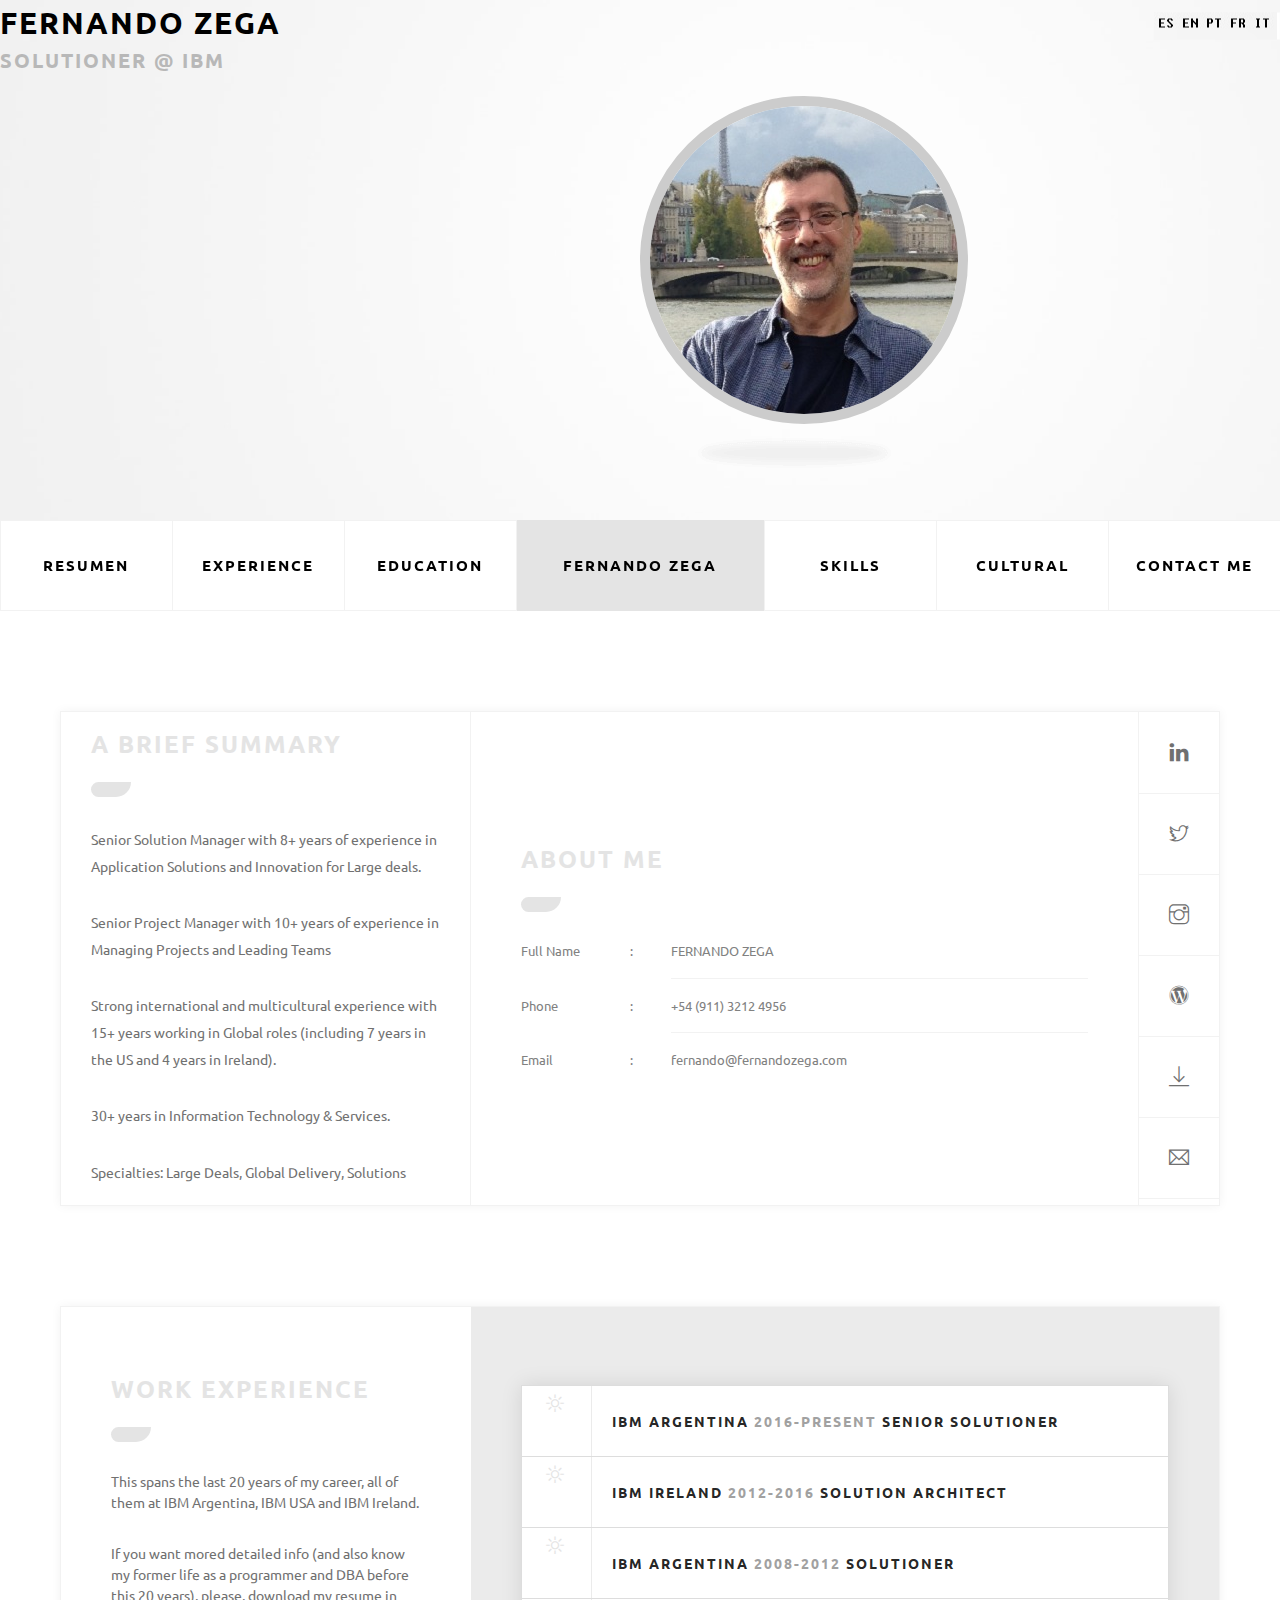
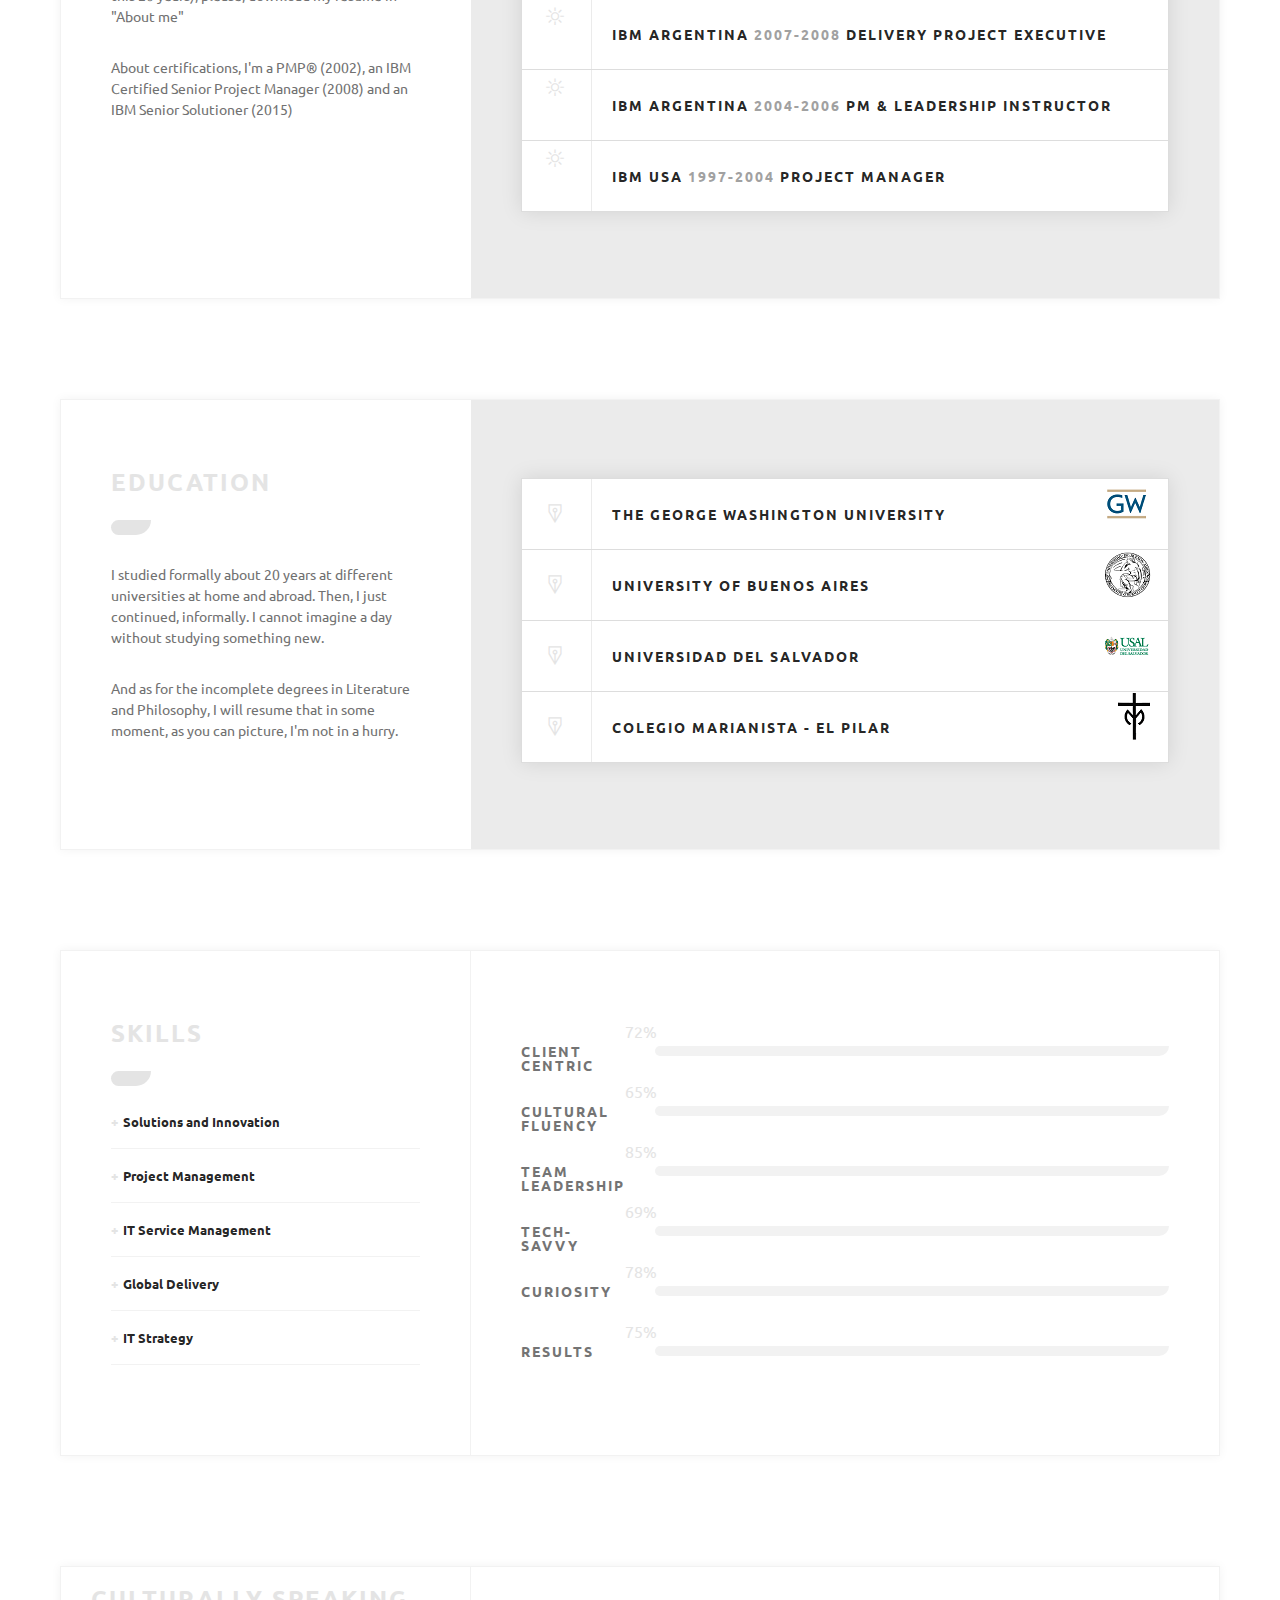
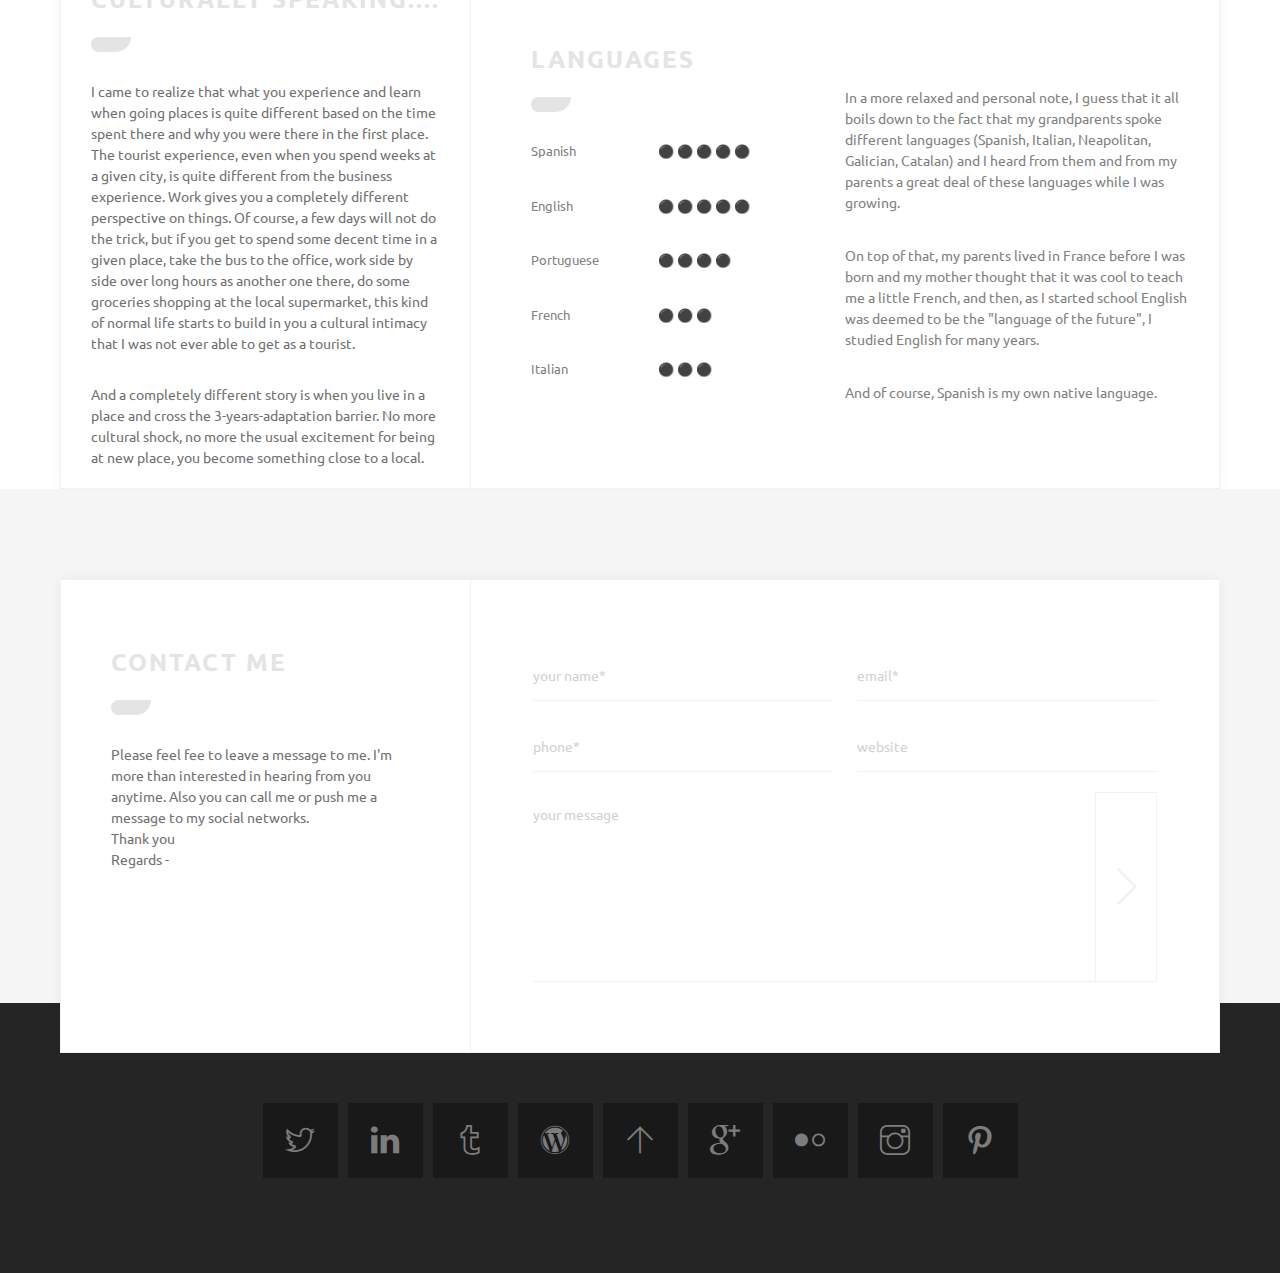
<file: index.es.html>
<!DOCTYPE html>
<html lang="en">
<head>

	<meta http-equiv="content-type" content="text/html; charset=UTF-8" />
	<meta http-equiv="content-script-type" content="text/javascript" />
	<meta http-equiv="content-style-type" content="text/css" />
	<meta http-equiv="content-language" content="en" />

	<meta charset="UTF-8">
	<title>CVitae - Responsive Materialized Resume</title>

	<meta name="viewport" content="width=device-width, initial-scale=1">

	<meta name="author" content="Fernando Zega" />
	<meta name="description" content="Fernando Zega, solutioner &#x0040 IBM" />
	<meta name="keywords" content="Fernando Zega, solutioner, Resume, CV" />
	<meta name="robots" content="index, follow" />
	<meta name="revisit-after" content="60 days" />

	<link rel="shortcut icon" href="favicon.ico" type="image/x-icon" />
	<link rel="icon" href="/favicon.ico" type="image/x-icon" />

	<link href='https://fonts.googleapis.com/css?family=Ubuntu:400,300,300italic,400italic,500,500italic,700,700italic' rel='stylesheet' type='text/css'>
	<link rel="stylesheet" type="text/css" href="css/themify-icons.css">
	<link rel="stylesheet" type="text/css" href="css/catSlider.css">
	<link rel="stylesheet" type="text/css" href="css/owl.carousel.css">
	<link rel="stylesheet" type="text/css" href="css/materialize.min.css">
	<link rel="stylesheet" type="text/css" href="css/cvitae-grid.css">
	<link rel="stylesheet" type="text/css" href="css/main.css">
	<script type="text/javascript" src="js/modernizr.js"></script>
</head>
<body class="intro-4 home">
	<div class="preloader-overlay">
		<div class="preloader">
			<div class="lines">
				<div class="line line-1"></div>
				<div class="line line-2"></div>
				<div class="line line-3"></div>
			</div>
			<div class="loading-text">LOADING</div>
		</div>
	</div>
	<!-- ./preloader-overlay -->

	<div class="cvitae-site-container">

		<div id="home" class="cvitae-section slider sliderStyle4">
			<div class="">
				<div class="slider-content">
					<div class="box">
						<p class="name">FERNANDO ZEGA</p>
						<p class="designation">SOLUTIONER &#x0040 IBM</p>
					</div>
					<img src="img/slider/FZ Pont des Arts 308x308.jpg" class="image" alt="Identicon">
					<img src="img/slider/4-shadow.png" class="shadow" alt="Shadow">
					<img src="img/slider/Languages.jpg" class="image2" alt="Languages" usemap="#langmap">
				</div>
				<div class="image-left"></div>
				<div class="image-right"></div>
				<map name="langmap">
					<area shape="rect" coords="5,0,20,27" href="index.es.html" title="Español" alt="ES"/>
					<area shape="rect" coords="30,0,45,27" href="index.html" title="English" alt="EN"/>
 				</map>
			</div>
		</div>
		<!-- CVitae Slider -->

		<div class="cvitae-menu-wrapper bottom">
			<nav class="cvitae-main-nav scroll">
				<ul>
					<li class="waves-effect waves-cvitae"><a href="#about">Resumen</a></li>
					<li class="waves-effect waves-cvitae"><a href="#experience">Experience</a></li>
					<li class="waves-effect waves-cvitae"><a href="#education">Education</a></li>
					<li class="cvitae-home waves-effect"><a href="#home">Fernando Zega</a></li>
					<li class="waves-effect waves-cvitae"><a href="#skills">Skills</a></li>
					<li class="waves-effect waves-cvitae"><a href="#cultural">Cultural</a></li>
					<li class="waves-effect waves-cvitae"><a href="#contact">Contact me</a></li>
				</ul>
			</nav>
		</div>
		<!-- CVitae Main Navigation -->

		<div class="cvitae-mobile-navigation">
			<div class="nav-header">
				<span class="ti-menu mobile-site-menu"></span>
				<a class="mobile-site-title" href="#home">Fernando Zega</a>
			</div>
			<nav class="cvitae-mobile-nav scroll">
				<ul>
					<li><a class="waves-effect waves-cvitae" href="#home">Home</a></li>
					<li><a class="waves-effect waves-cvitae" href="#about">Summary</a></li>
					<li><a class="waves-effect waves-cvitae" href="#experience">Experience</a></li>
					<li><a class="waves-effect waves-cvitae" href="#education">Education</a></li>
					<li><a class="waves-effect waves-cvitae" href="#skills">Skills</a></li>
					<li><a class="waves-effect waves-cvitae" href="#cultural">Cultural</a></li>
					<li><a class="waves-effect waves-cvitae" href="#contact">Contact</a></li>
				</ul>
			</nav>
		</div>
		<!-- CVitae Mobile Navigation -->

		<div id="about" class="cvitae-section cvitae-about-me">
			<div class="cvitae-container">
				<div class="cvitae-section-content">
					<div class="content-left short-bio">
<!--					<div class="pic">
 							<img class="img-responsive" src="img/bio/4.jpg" alt="Bio Pic">
							</div> -->
							<h3 class="cvitae-section-title">A brief summary</h3>
						<p>Senior Solution Manager with 8+ years of experience in Application Solutions and Innovation for Large deals.</p>
						<p>Senior Project Manager with 10+ years of experience in Managing Projects and Leading Teams</p>
						<p>Strong international and multicultural experience with 15+ years working in Global roles (including 7 years in the US and 4 years in Ireland).</p>
						<p>30+ years in Information Technology &amp Services.</p>
						<p> </p>
						<p>Specialties: Large Deals, Global Delivery, Solutions</p>
					</div>
					<div class="content-right about">
						<h3 class="cvitae-section-title">About Me</h3>
						<p class="info"><span class="field-title">Full Name</span> <span class="field-separator">:</span> <span class="field-value">FERNANDO ZEGA</span></p>
						<p class="info"><span class="field-title">Phone</span> <span class="field-separator">:</span> <span class="field-value">+54 (911) 3212 4956</span></p>
						<p class="info"><span class="field-title">Email</span> <span class="field-separator">:</span> <span class="field-value">fernando@fernandozega.com</span></p>
					</div>
					<div class="links">
						<a href="https://ar.linkedin.com/in/fernandozega" class="tooltipped" data-position="left" data-delay="50" data-tooltip="Follow on LinkedIn"><span class="ti-linkedin"></span>LinkedIn Profile</a>
						<a href="https://twitter.com/FernandoZega61" class="tooltipped" data-position="left" data-delay="50" data-tooltip="Follow on Twitter"><span class="ti-twitter"></span>Twitter Profile</a>
						<a href="https://www.instagram.com/fernando.zega61/?hl=en" class="tooltipped" data-position="left" data-delay="50" data-tooltip="Follow on Instagram"><span class="ti-instagram"></span>Instagram Profile</a>
						<a href="#" class="tooltipped" data-position="left" data-delay="50" data-tooltip="Follow on WordPress"><span class="ti-wordpress"></span>WordPress Profile</a>
<!--
						<a href="https://es.pinterest.com/fernandozega61/" class="tooltipped" data-position="left" data-delay="50" data-tooltip="Follow on Pinterest"><span class="ti-pinterest"></span>Pinterest Profile</a>
						<a href="#" class="tooltipped" data-position="left" data-delay="50" data-tooltip="Follow on Flickr"><span class="ti-flickr"></span>Flickr Profile</a>
						<a href="#" class="tooltipped" data-position="left" data-delay="50" data-tooltip="Follow on Tumblr"><span class="ti-tumblr"></span>Tumblr Profile</a>
-->
						<a download="dummy-resume.txt" onclick="Materialize.toast('Resume Download Successfully', 4000, 'rounded')" href="dummy-resume.txt" class="tooltipped" data-position="left" data-delay="50" data-tooltip="Download my Resume"><span class="ti-download"></span>Download my Resume</a>
						<a href="#" class="tooltipped" data-position="left" data-delay="50" data-tooltip="Email my Resume"><span class="ti-email"></span>Email my Resume</a>
					</div>
				</div>
			</div>
		</div>
		<!-- CVitae About -->


		<div id="experience" class="cvitae-section cvitae-experience">
			<div class="cvitae-container">
				<div class="cvitae-section-content">
					<div class="content-left">
						<h3 class="cvitae-section-title">Work Experience</h3>
						<p>This spans the last 20 years of my career, all of them at IBM Argentina, IBM USA and IBM Ireland.</p>
						<p>If you want mored detailed info (and also know my former life as a programmer and DBA before this 20 years), please, download my resume in "About me"</p>
						<p>About certifications, I'm a PMP&reg (2002), an IBM Certified Senior Project Manager (2008) and an IBM Senior Solutioner (2015)
					</div>
					<div class="content-right">
						<ul class="collapsible" data-collapsible="accordion">
							<li>
								<div class="collapsible-header">IBM Argentina <span class="year">2016-present</span> Senior Solutioner</div>
								<div class="collapsible-body">
									<p>Home is again Argentina, work is all over the place as Senior Solutioner for Latin America Large Deals</p>
								</div>
							</li>
							<li>
								<div class="collapsible-header">IBM Ireland <span class="year">2012-2016</span> Solution Architect</div>
								<div class="collapsible-body">
									<p>I was appointed in 2012 as part of the 10 members team of Global Solution Architects acting in the IBM Hubs (Ireland and Singapore) for Application Services, directing 100+ solutions for clients in Europe and Latin America.</p>
								</div>
							</li>
							<li>
								<div class="collapsible-header">IBM Argentina <span class="year">2008-2012</span> Solutioner</div>
								<div class="collapsible-body">
									<p>Senior Solutioner for Latin America Large Deals, involved in the two largest deals ever made in LA</p>
								</div>
							</li>
							<li>
								<div class="collapsible-header">IBM Argentina <span class="year">2007-2008</span> Delivery Project Executive</div>
								<div class="collapsible-body">
									<p>Led the Delivery of the Metlife Account in Argentina.</p>
								</div>
							</li>
							<li>
								<div class="collapsible-header">IBM Argentina <span class="year">2004-2006</span> PM &amp Leadership Instructor</div>
								<div class="collapsible-body">
									<p>7 countries, 30+ courses, 500+ persons attended, 93/100 overall satisfaction.</p>
								</div>
							</li>
							<li>
								<div class="collapsible-header">IBM USA <span class="year">1997-2004</span> Project Manager</div>
								<div class="collapsible-body">
									<p>2000-2004 at the Research Triangle Park, NC, USA, Project Manager for the PC Division managing 30+ remote resources plus local resources. </p>
									<p>1997-2000 at Pinebrook, NJ, USA, Project Manager for the Prudential Account managing 70+ remote resources, in charge of all the Y2K Testing of the Prudential Account.</p>
</p>
								</div>
							</li>

						</ul>
					</div>
				</div>
			</div>
		</div>
		<!-- CVitae Experience -->


		<div id="education" class="cvitae-section cvitae-education">
			<div class="cvitae-container">
				<div class="cvitae-section-content">
					<div class="content-left">
						<h3 class="cvitae-section-title">Education</h3>
						<p>I studied formally about 20 years at different universities at home and abroad. Then, I just continued, informally. I cannot imagine a day without studying something new.</p>
						<p>And as for the incomplete degrees in Literature and Philosophy, I will resume that in some moment, as you can picture, I'm not in a hurry.</p>
					</div>
					<div class="content-right">
						<ul class="collapsible" data-collapsible="accordion">
							<li>
								<div class="collapsible-header">The George Washington University
								<img src="img/slider/GW.png" class="image" alt="GWU" style="float:right;vertical-align:middle"></div>
								<div class="collapsible-body">
									<p>Project Management Master Certificate, Project Management, 1997-2000</p>
								</div>
							</li>
							<li>
								<div class="collapsible-header">University of Buenos Aires
								<img src="img/slider/UBA.png" class="image" alt="UBA" style="float:right;vertical-align:middle"></div>
								<div class="collapsible-body">
									<p>Incomplete Bachelor's Degree in Literature, 1983-1996</p>
									<p>Incomplete Bachelor's Degree in Philosophy, 1989-1996</p>
								</div>
							</li>
							<li>
								<div class="collapsible-header">Universidad del Salvador
								<img src="img/slider/USAL.png" class="image" alt=USAL" style="float:right;vertical-align:middle"></div>
								<div class="collapsible-body">
									<p>Systems Analyst, Information Technology, 1980-1983</p>
								</div>
							</li>
							<li>
								<div class="collapsible-header">Colegio Marianista - El Pilar
								<img src="img/slider/Marianista.png" class="image" alt="Colegio Marianista" style="float:right;vertical-align:middle"></div>
								<div class="collapsible-body">
									<p>Bachelor, Humanities, 1974 - 1978</p>
								</div>
							</li>
						</ul>
					</div>
				</div>
			</div>
		</div>
		<!-- CVitae Education -->


		<div id="skills" class="cvitae-section cvitae-skills">
			<div class="cvitae-container">
				<div class="cvitae-section-content">
					<div class="content-left">
						<h3 class="cvitae-section-title">Skills</h3>
						<ul class="hi-lights">
							<li>Solutions and Innovation</li>
							<li>Project Management</li>
							<li>IT Service Management</li>
							<li>Global Delivery</li>
							<li>IT Strategy</li>

						</ul>
					</div>
					<div class="content-right">
						<div class="progress-bar-container">
							<div class="progress">
								<h3 class="progress-title">Client centric</h3>
								<div class="progress-bar" data-progress="90">
									<span class="bar"></span>
									<span class="text">72</span>
								</div>
							</div>
							<div class="progress">
								<h3 class="progress-title">Cultural fluency</h3>
								<div class="progress-bar" data-progress="80">
									<span class="bar"></span>
									<span class="text">65</span>
								</div>
							</div>
							<div class="progress">
								<h3 class="progress-title">Team Leadership</h3>
								<div class="progress-bar" data-progress="85">
									<span class="bar"></span>
									<span class="text">85</span>
								</div>
							</div>
							<div class="progress">
								<h3 class="progress-title">Tech-savvy</h3>
								<div class="progress-bar" data-progress="75">
									<span class="bar"></span>
									<span class="text">69</span>
								</div>
							</div>
							<div class="progress">
								<h3 class="progress-title">Curiosity</h3>
								<div class="progress-bar" data-progress="95">
									<span class="bar"></span>
									<span class="text">78</span>
								</div>
							</div>
							<div class="progress">
								<h3 class="progress-title">Results</h3>
								<div class="progress-bar" data-progress="90">
									<span class="bar"></span>
									<span class="text">75</span>
								</div>
							</div>
						</div>
					</div>
				</div>
			</div>
		</div>
		<!-- CVitae Skills -->

		<div id="cultural" class="cvitae-section cvitae-cultural">
			<div class="cvitae-container">
				<div class="cvitae-section-content">
					<div class="content-left">
						<h3 class="cvitae-section-title">Culturally speaking....</h3>
						<p>I came to realize that what you experience and learn when going places is quite different based on the time spent there and why you were there in the first place. The tourist experience, even when you spend weeks at a given city, is quite different from the business experience. Work gives you a completely different perspective on things. Of course, a few days will not do the trick, but if you get to spend some decent time in a given place, take the bus to the office, work side by side over long hours as another one there, do some groceries shopping at the local supermarket, this kind of normal life starts to build in you a cultural intimacy that I was not ever able to get as a tourist.</p>
						<p>And a completely different story is when you live in a place and cross the 3-years-adaptation barrier. No more cultural shock, no more the usual excitement for being at new place, you become something close to a local.</p>
					</div>
					<div class="content-right">
						<div class="content-right about">
							<h3 class="cvitae-section-title">Languages</h3>
							<p class="info"><span class="field-title">Spanish</span> <span class="field-separator"> </span> <span class="field-value">&#x26AB &#x26AB &#x26AB &#x26AB &#x26AB </span></p>
							<p class="info"><span class="field-title">English</span> <span class="field-separator"> </span> <span class="field-value">&#x26AB &#x26AB &#x26AB &#x26AB &#x26AB </span></p>
							<p class="info"><span class="field-title">Portuguese</span> <span class="field-separator"> </span> <span class="field-value">&#x26AB &#x26AB &#x26AB &#x26AB </span></p>
							<p class="info"><span class="field-title">French</span> <span class="field-separator"> </span> <span class="field-value">&#x26AB &#x26AB &#x26AB </span></p>
							<p class="info"><span class="field-title">Italian</span> <span class="field-separator"> </span> <span class="field-value">&#x26AB &#x26AB &#x26AB </span></p>
						</div>
					</div>
					<div class="content-comments">
						<div class="content-comments p">
							<p>In a more relaxed and personal note, I guess that it all boils down to the fact that my grandparents spoke different languages (Spanish, Italian, Neapolitan, Galician, Catalan) and I heard from them and from my parents a great deal of these languages while I was growing.</p>
							<br> </br>
							<p>On top of that, my parents lived in France before I was born and my mother thought that it was cool to teach me a little French, and then, as I started school English was deemed to be the "language of the future", I studied English for many years. </p>
							<br> </br>
							<p>And of course, Spanish is my own native language.</p>
						</div>
					</div>
				</div>
			</div>
		</div>
		<!-- CVitae Cultural -->



		<div id="contact" class="cvitae-section cvitae-contact footer">
			<div class="cvitae-container">
				<div class="cvitae-section-content">
					<div class="content-left">
						<h3 class="cvitae-section-title">Contact Me</h3>
						<p>Please feel fee to leave a message to me. I'm more than interested in hearing from you anytime. Also you can call me or push me a message to my social networks. <br>Thank you <br>Regards -</p>
					</div>
					<div class="content-right">
						<form method="post">
							<div class="row">
								<div class="col s6">
									<div class="form-input">
										<input type="text" placeholder="your name*">
										<span class="underline"></span>
									</div>
								</div>
								<div class="col s6">
									<div class="form-input">
										<input type="text" placeholder="email*">
										<span class="underline"></span>
									</div>
								</div>
							</div>
							<div class="row">
								<div class="col s6">
									<div class="form-input">
										<input type="text" placeholder="phone*">
										<span class="underline"></span>
									</div>
								</div>
								<div class="col s6">
									<div class="form-input">
										<input type="text" placeholder="website">
										<span class="underline"></span>
									</div>
								</div>
							</div>
							<div class="row">
								<div class="col s12">
									<div class="form-textarea">
										<textarea placeholder="your message"></textarea>
										<span class="underline"></span>
									</div>
									<div class="form-submit">
										<button type="submit" class="waves-effect waves-cvitae">Submit</button>
										<span class="underline"></span>
									</div>
								</div>
							</div>
						</form>
					</div>
				</div>
			</div>
			<div class="footer-content">
				<div class="cvitae-container">
					<ul class="links">
						<li class="tooltipped" data-position="top" data-delay="50" data-tooltip="Follow on Twitter"><a target='_blank' href="https://twitter.com/FernandoZega61"><span class="ti-twitter"></span>Twitter Profile</a></li>
						<li class="tooltipped" data-position="top" data-delay="50" data-tooltip="Follow on LinkedIn"><a target='_blank' href="https://ar.linkedin.com/in/fernandozega"><span class="ti-linkedin"></span>Twitter Profile</a></li>
						<li class="tooltipped" data-position="top" data-delay="50" data-tooltip="Follow on Tumblr"><a target='_blank' href="https://fernandozega.tumblr.com"><span class="ti-tumblr"></span>Twitter Profile</a></li>
						<li class="tooltipped" data-position="top" data-delay="50" data-tooltip="Follow on WordPress"><a target='_blank' href="https://fernandozega.wordpress.com"><span class="ti-wordpress"></span>Facebook Profile</a></li>
						<li class="tooltipped" data-position="top" data-delay="50" data-tooltip="Goto Top"><a href="#" data-hover="Goto Top" class="goto-top"><span class="ti-arrow-up"></span>Goto Top</a></li>
						<li class="tooltipped" data-position="top" data-delay="50" data-tooltip="Follow on Google+"><a target='_blank' href="https://plus.google.com/u/0/117025907596889942719"><span class="ti-google"></span>Twitter Profile</a></li>
						<li class="tooltipped" data-position="top" data-delay="50" data-tooltip="Follow on Flickr"><a target='_blank' href="https://www.flickr.com/photos/134033745@N05/"><span class="ti-flickr"></span>Twitter Profile</a></li>
						<li class="tooltipped" data-position="top" data-delay="50" data-tooltip="Follow on Instagram"><a target='_blank' href="https://www.instagram.com/fernando.zega61/?hl=en"><span class="ti-instagram"></span>Twitter Profile</a></li>
						<li class="tooltipped" data-position="top" data-delay="50" data-tooltip="Follow on Pinterest"><a target='_blank' href="https://es.pinterest.com/fernandozega61/"><span class="ti-pinterest"></span>Twitter Profile</a></li>
					</ul>
				</div>
			</div>
		</div>
		<!-- CVitae Contact & Footer -->

	</div>
	<!-- ./cvitae-site-container -->

	<!-- CVitae Scripts -->
	<script type="text/javascript" src="js/jquery-1.11.3.min.js"></script>
	<script type="text/javascript" src="js/materialize.min.js"></script>
	<script type="text/javascript" src="js/typed.min.js"></script>
	<script type="text/javascript" src="js/jquery.smooth-scroll.js"></script>
	<script type="text/javascript" src="js/SmoothScroll.js"></script>
	<script type="text/javascript" src="js/jquery.parallax.js"></script>
	<script type="text/javascript" src="js/jquery.waypoints.js"></script>
	<script type="text/javascript" src="js/jquery.catslider.js"></script>
	<script type="text/javascript" src="js/owl.carousel.min.js"></script>
	<script type="text/javascript" src="js/main.js"></script>
</body>
</html>
</file>
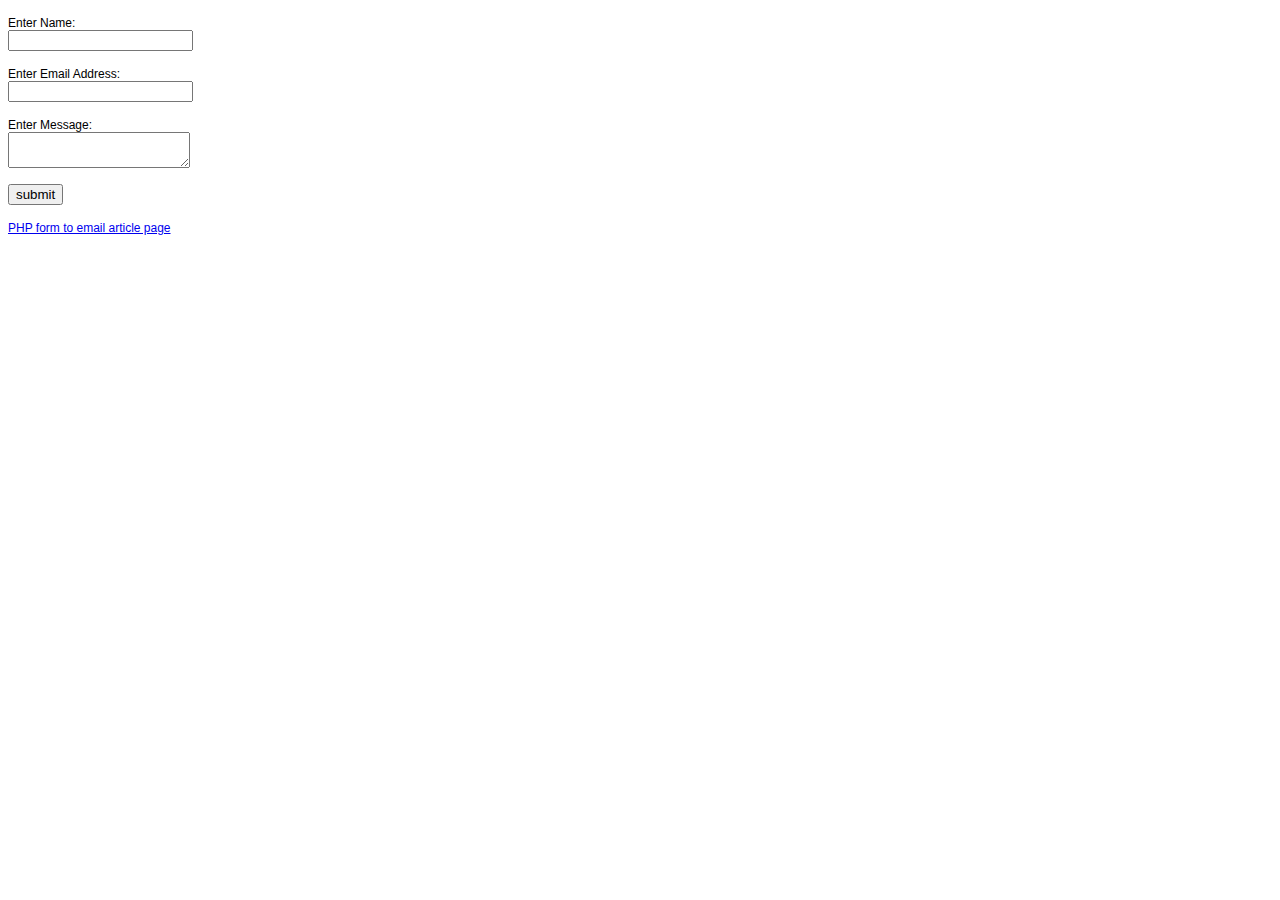
<file: php sample for email/form-page.html>
<!DOCTYPE HTML PUBLIC "-//W3C//DTD HTML 4.01 Transitional//EN" "http://www.w3.org/TR/html4/loose.dtd"> 
<html>
<head>
	<title>PHP form to email sample form</title>
<!-- define some style elements-->
<style>
label,a 
{
	font-family : Arial, Helvetica, sans-serif;
	font-size : 12px; 
}

</style>	
<!-- a helper script for vaidating the form-->
<script language="JavaScript" src="scripts/gen_validatorv31.js" type="text/javascript"></script>
</head>


<body>

<!-- Start code for the form-->
<form method="post" name="myemailform" action="form-to-email.php">
	<p>
		<label for='name'>Enter Name: </label><br>
		<input type="text" name="name">
	</p>
	<p>
		<label for='email'>Enter Email Address:</label><br>
		<input type="text" name="email">
	</p>
	<p>
		<label for='message'>Enter Message:</label> <br>
		<textarea name="message"></textarea>
	</p>
	<input type="submit" name='submit' value="submit">
</form>
<script language="JavaScript">
// Code for validating the form
// Visit http://www.javascript-coder.com/html-form/javascript-form-validation.phtml
// for details
var frmvalidator  = new Validator("myemailform");
frmvalidator.addValidation("name","req","Please provide your name"); 
frmvalidator.addValidation("email","req","Please provide your email"); 
frmvalidator.addValidation("email","email","Please enter a valid email address"); 
</script>
<p>
<a href='http://www.html-form-guide.com/email-form/php-form-to-email.html'
>PHP form to email article page</a>
</p>
</body>
</html>
</file>
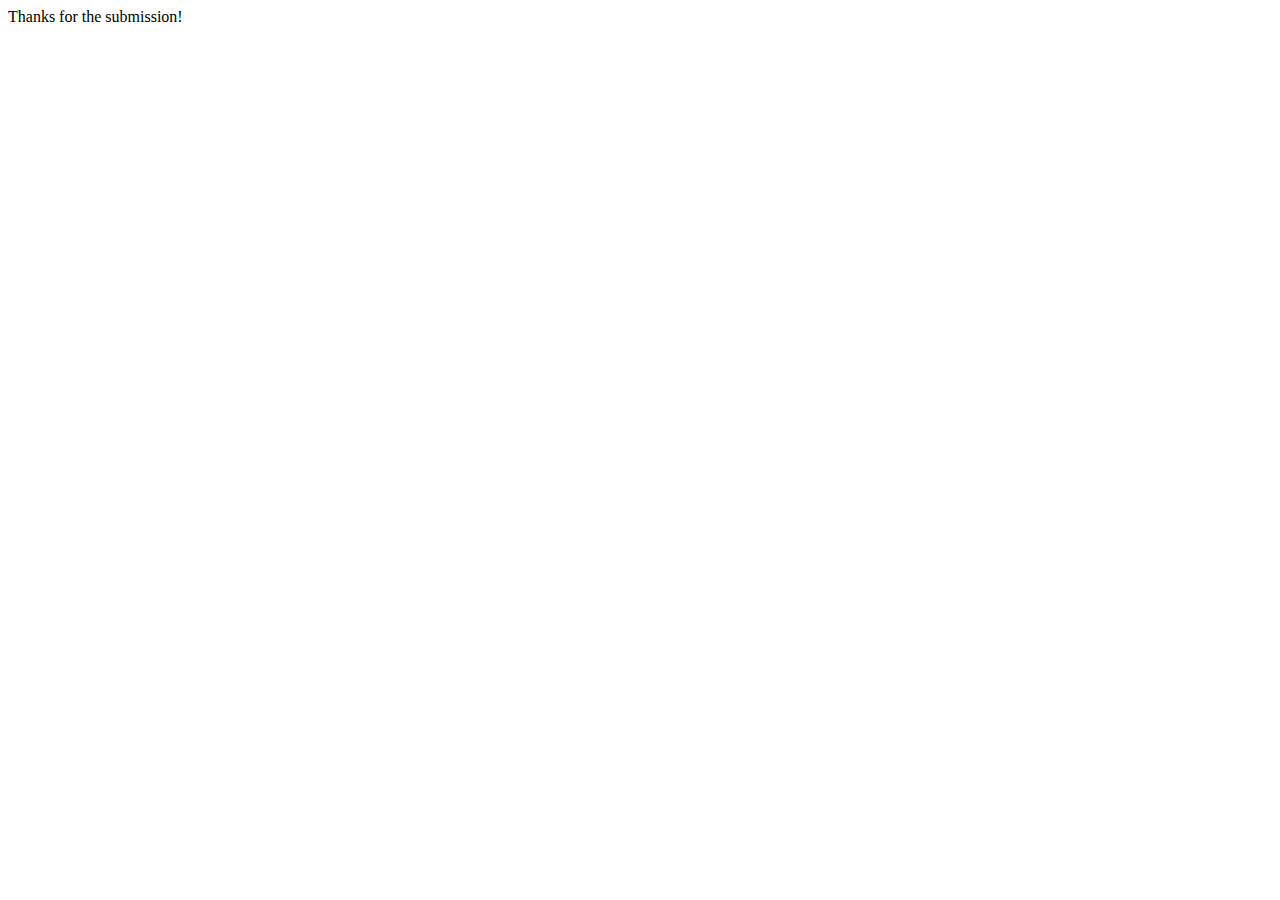
<file: php sample for email/thank-you.html>
<!DOCTYPE HTML PUBLIC "-//W3C//DTD HTML 4.01 Transitional//EN" "http://www.w3.org/TR/html4/loose.dtd"> 
<html>
<head>
	<title>Thank you!</title>
<meta name="generator" content="TSW WebCoder">
</head>

<body>
Thanks for the submission!


</body>
</html>
</file>
<file: css/themify-icons.css>
@font-face {
	font-family: 'themify';
	src:url('../fonts/themify.eot?-fvbane');
	src:url('../fonts/themify.eot?#iefix-fvbane') format('embedded-opentype'),
		url('../fonts/themify.woff?-fvbane') format('woff'),
		url('../fonts/themify.ttf?-fvbane') format('truetype'),
		url('../fonts/themify.svg?-fvbane#themify') format('svg');
	font-weight: normal;
	font-style: normal;
}

[class^="ti-"], [class*=" ti-"] {
	font-family: 'themify';
	speak: none;
	font-style: normal;
	font-weight: normal;
	font-variant: normal;
	text-transform: none;
	line-height: 1;

	/* Better Font Rendering =========== */
	-webkit-font-smoothing: antialiased;
	-moz-osx-font-smoothing: grayscale;
}

.ti-wand:before {
	content: "\e600";
}
.ti-volume:before {
	content: "\e601";
}
.ti-user:before {
	content: "\e602";
}
.ti-unlock:before {
	content: "\e603";
}
.ti-unlink:before {
	content: "\e604";
}
.ti-trash:before {
	content: "\e605";
}
.ti-thought:before {
	content: "\e606";
}
.ti-target:before {
	content: "\e607";
}
.ti-tag:before {
	content: "\e608";
}
.ti-tablet:before {
	content: "\e609";
}
.ti-star:before {
	content: "\e60a";
}
.ti-spray:before {
	content: "\e60b";
}
.ti-signal:before {
	content: "\e60c";
}
.ti-shopping-cart:before {
	content: "\e60d";
}
.ti-shopping-cart-full:before {
	content: "\e60e";
}
.ti-settings:before {
	content: "\e60f";
}
.ti-search:before {
	content: "\e610";
}
.ti-zoom-in:before {
	content: "\e611";
}
.ti-zoom-out:before {
	content: "\e612";
}
.ti-cut:before {
	content: "\e613";
}
.ti-ruler:before {
	content: "\e614";
}
.ti-ruler-pencil:before {
	content: "\e615";
}
.ti-ruler-alt:before {
	content: "\e616";
}
.ti-bookmark:before {
	content: "\e617";
}
.ti-bookmark-alt:before {
	content: "\e618";
}
.ti-reload:before {
	content: "\e619";
}
.ti-plus:before {
	content: "\e61a";
}
.ti-pin:before {
	content: "\e61b";
}
.ti-pencil:before {
	content: "\e61c";
}
.ti-pencil-alt:before {
	content: "\e61d";
}
.ti-paint-roller:before {
	content: "\e61e";
}
.ti-paint-bucket:before {
	content: "\e61f";
}
.ti-na:before {
	content: "\e620";
}
.ti-mobile:before {
	content: "\e621";
}
.ti-minus:before {
	content: "\e622";
}
.ti-medall:before {
	content: "\e623";
}
.ti-medall-alt:before {
	content: "\e624";
}
.ti-marker:before {
	content: "\e625";
}
.ti-marker-alt:before {
	content: "\e626";
}
.ti-arrow-up:before {
	content: "\e627";
}
.ti-arrow-right:before {
	content: "\e628";
}
.ti-arrow-left:before {
	content: "\e629";
}
.ti-arrow-down:before {
	content: "\e62a";
}
.ti-lock:before {
	content: "\e62b";
}
.ti-location-arrow:before {
	content: "\e62c";
}
.ti-link:before {
	content: "\e62d";
}
.ti-layout:before {
	content: "\e62e";
}
.ti-layers:before {
	content: "\e62f";
}
.ti-layers-alt:before {
	content: "\e630";
}
.ti-key:before {
	content: "\e631";
}
.ti-import:before {
	content: "\e632";
}
.ti-image:before {
	content: "\e633";
}
.ti-heart:before {
	content: "\e634";
}
.ti-heart-broken:before {
	content: "\e635";
}
.ti-hand-stop:before {
	content: "\e636";
}
.ti-hand-open:before {
	content: "\e637";
}
.ti-hand-drag:before {
	content: "\e638";
}
.ti-folder:before {
	content: "\e639";
}
.ti-flag:before {
	content: "\e63a";
}
.ti-flag-alt:before {
	content: "\e63b";
}
.ti-flag-alt-2:before {
	content: "\e63c";
}
.ti-eye:before {
	content: "\e63d";
}
.ti-export:before {
	content: "\e63e";
}
.ti-exchange-vertical:before {
	content: "\e63f";
}
.ti-desktop:before {
	content: "\e640";
}
.ti-cup:before {
	content: "\e641";
}
.ti-crown:before {
	content: "\e642";
}
.ti-comments:before {
	content: "\e643";
}
.ti-comment:before {
	content: "\e644";
}
.ti-comment-alt:before {
	content: "\e645";
}
.ti-close:before {
	content: "\e646";
}
.ti-clip:before {
	content: "\e647";
}
.ti-angle-up:before {
	content: "\e648";
}
.ti-angle-right:before {
	content: "\e649";
}
.ti-angle-left:before {
	content: "\e64a";
}
.ti-angle-down:before {
	content: "\e64b";
}
.ti-check:before {
	content: "\e64c";
}
.ti-check-box:before {
	content: "\e64d";
}
.ti-camera:before {
	content: "\e64e";
}
.ti-announcement:before {
	content: "\e64f";
}
.ti-brush:before {
	content: "\e650";
}
.ti-briefcase:before {
	content: "\e651";
}
.ti-bolt:before {
	content: "\e652";
}
.ti-bolt-alt:before {
	content: "\e653";
}
.ti-blackboard:before {
	content: "\e654";
}
.ti-bag:before {
	content: "\e655";
}
.ti-move:before {
	content: "\e656";
}
.ti-arrows-vertical:before {
	content: "\e657";
}
.ti-arrows-horizontal:before {
	content: "\e658";
}
.ti-fullscreen:before {
	content: "\e659";
}
.ti-arrow-top-right:before {
	content: "\e65a";
}
.ti-arrow-top-left:before {
	content: "\e65b";
}
.ti-arrow-circle-up:before {
	content: "\e65c";
}
.ti-arrow-circle-right:before {
	content: "\e65d";
}
.ti-arrow-circle-left:before {
	content: "\e65e";
}
.ti-arrow-circle-down:before {
	content: "\e65f";
}
.ti-angle-double-up:before {
	content: "\e660";
}
.ti-angle-double-right:before {
	content: "\e661";
}
.ti-angle-double-left:before {
	content: "\e662";
}
.ti-angle-double-down:before {
	content: "\e663";
}
.ti-zip:before {
	content: "\e664";
}
.ti-world:before {
	content: "\e665";
}
.ti-wheelchair:before {
	content: "\e666";
}
.ti-view-list:before {
	content: "\e667";
}
.ti-view-list-alt:before {
	content: "\e668";
}
.ti-view-grid:before {
	content: "\e669";
}
.ti-uppercase:before {
	content: "\e66a";
}
.ti-upload:before {
	content: "\e66b";
}
.ti-underline:before {
	content: "\e66c";
}
.ti-truck:before {
	content: "\e66d";
}
.ti-timer:before {
	content: "\e66e";
}
.ti-ticket:before {
	content: "\e66f";
}
.ti-thumb-up:before {
	content: "\e670";
}
.ti-thumb-down:before {
	content: "\e671";
}
.ti-text:before {
	content: "\e672";
}
.ti-stats-up:before {
	content: "\e673";
}
.ti-stats-down:before {
	content: "\e674";
}
.ti-split-v:before {
	content: "\e675";
}
.ti-split-h:before {
	content: "\e676";
}
.ti-smallcap:before {
	content: "\e677";
}
.ti-shine:before {
	content: "\e678";
}
.ti-shift-right:before {
	content: "\e679";
}
.ti-shift-left:before {
	content: "\e67a";
}
.ti-shield:before {
	content: "\e67b";
}
.ti-notepad:before {
	content: "\e67c";
}
.ti-server:before {
	content: "\e67d";
}
.ti-quote-right:before {
	content: "\e67e";
}
.ti-quote-left:before {
	content: "\e67f";
}
.ti-pulse:before {
	content: "\e680";
}
.ti-printer:before {
	content: "\e681";
}
.ti-power-off:before {
	content: "\e682";
}
.ti-plug:before {
	content: "\e683";
}
.ti-pie-chart:before {
	content: "\e684";
}
.ti-paragraph:before {
	content: "\e685";
}
.ti-panel:before {
	content: "\e686";
}
.ti-package:before {
	content: "\e687";
}
.ti-music:before {
	content: "\e688";
}
.ti-music-alt:before {
	content: "\e689";
}
.ti-mouse:before {
	content: "\e68a";
}
.ti-mouse-alt:before {
	content: "\e68b";
}
.ti-money:before {
	content: "\e68c";
}
.ti-microphone:before {
	content: "\e68d";
}
.ti-menu:before {
	content: "\e68e";
}
.ti-menu-alt:before {
	content: "\e68f";
}
.ti-map:before {
	content: "\e690";
}
.ti-map-alt:before {
	content: "\e691";
}
.ti-loop:before {
	content: "\e692";
}
.ti-location-pin:before {
	content: "\e693";
}
.ti-list:before {
	content: "\e694";
}
.ti-light-bulb:before {
	content: "\e695";
}
.ti-Italic:before {
	content: "\e696";
}
.ti-info:before {
	content: "\e697";
}
.ti-infinite:before {
	content: "\e698";
}
.ti-id-badge:before {
	content: "\e699";
}
.ti-hummer:before {
	content: "\e69a";
}
.ti-home:before {
	content: "\e69b";
}
.ti-help:before {
	content: "\e69c";
}
.ti-headphone:before {
	content: "\e69d";
}
.ti-harddrives:before {
	content: "\e69e";
}
.ti-harddrive:before {
	content: "\e69f";
}
.ti-gift:before {
	content: "\e6a0";
}
.ti-game:before {
	content: "\e6a1";
}
.ti-filter:before {
	content: "\e6a2";
}
.ti-files:before {
	content: "\e6a3";
}
.ti-file:before {
	content: "\e6a4";
}
.ti-eraser:before {
	content: "\e6a5";
}
.ti-envelope:before {
	content: "\e6a6";
}
.ti-download:before {
	content: "\e6a7";
}
.ti-direction:before {
	content: "\e6a8";
}
.ti-direction-alt:before {
	content: "\e6a9";
}
.ti-dashboard:before {
	content: "\e6aa";
}
.ti-control-stop:before {
	content: "\e6ab";
}
.ti-control-shuffle:before {
	content: "\e6ac";
}
.ti-control-play:before {
	content: "\e6ad";
}
.ti-control-pause:before {
	content: "\e6ae";
}
.ti-control-forward:before {
	content: "\e6af";
}
.ti-control-backward:before {
	content: "\e6b0";
}
.ti-cloud:before {
	content: "\e6b1";
}
.ti-cloud-up:before {
	content: "\e6b2";
}
.ti-cloud-down:before {
	content: "\e6b3";
}
.ti-clipboard:before {
	content: "\e6b4";
}
.ti-car:before {
	content: "\e6b5";
}
.ti-calendar:before {
	content: "\e6b6";
}
.ti-book:before {
	content: "\e6b7";
}
.ti-bell:before {
	content: "\e6b8";
}
.ti-basketball:before {
	content: "\e6b9";
}
.ti-bar-chart:before {
	content: "\e6ba";
}
.ti-bar-chart-alt:before {
	content: "\e6bb";
}
.ti-back-right:before {
	content: "\e6bc";
}
.ti-back-left:before {
	content: "\e6bd";
}
.ti-arrows-corner:before {
	content: "\e6be";
}
.ti-archive:before {
	content: "\e6bf";
}
.ti-anchor:before {
	content: "\e6c0";
}
.ti-align-right:before {
	content: "\e6c1";
}
.ti-align-left:before {
	content: "\e6c2";
}
.ti-align-justify:before {
	content: "\e6c3";
}
.ti-align-center:before {
	content: "\e6c4";
}
.ti-alert:before {
	content: "\e6c5";
}
.ti-alarm-clock:before {
	content: "\e6c6";
}
.ti-agenda:before {
	content: "\e6c7";
}
.ti-write:before {
	content: "\e6c8";
}
.ti-window:before {
	content: "\e6c9";
}
.ti-widgetized:before {
	content: "\e6ca";
}
.ti-widget:before {
	content: "\e6cb";
}
.ti-widget-alt:before {
	content: "\e6cc";
}
.ti-wallet:before {
	content: "\e6cd";
}
.ti-video-clapper:before {
	content: "\e6ce";
}
.ti-video-camera:before {
	content: "\e6cf";
}
.ti-vector:before {
	content: "\e6d0";
}
.ti-themify-logo:before {
	content: "\e6d1";
}
.ti-themify-favicon:before {
	content: "\e6d2";
}
.ti-themify-favicon-alt:before {
	content: "\e6d3";
}
.ti-support:before {
	content: "\e6d4";
}
.ti-stamp:before {
	content: "\e6d5";
}
.ti-split-v-alt:before {
	content: "\e6d6";
}
.ti-slice:before {
	content: "\e6d7";
}
.ti-shortcode:before {
	content: "\e6d8";
}
.ti-shift-right-alt:before {
	content: "\e6d9";
}
.ti-shift-left-alt:before {
	content: "\e6da";
}
.ti-ruler-alt-2:before {
	content: "\e6db";
}
.ti-receipt:before {
	content: "\e6dc";
}
.ti-pin2:before {
	content: "\e6dd";
}
.ti-pin-alt:before {
	content: "\e6de";
}
.ti-pencil-alt2:before {
	content: "\e6df";
}
.ti-palette:before {
	content: "\e6e0";
}
.ti-more:before {
	content: "\e6e1";
}
.ti-more-alt:before {
	content: "\e6e2";
}
.ti-microphone-alt:before {
	content: "\e6e3";
}
.ti-magnet:before {
	content: "\e6e4";
}
.ti-line-double:before {
	content: "\e6e5";
}
.ti-line-dotted:before {
	content: "\e6e6";
}
.ti-line-dashed:before {
	content: "\e6e7";
}
.ti-layout-width-full:before {
	content: "\e6e8";
}
.ti-layout-width-default:before {
	content: "\e6e9";
}
.ti-layout-width-default-alt:before {
	content: "\e6ea";
}
.ti-layout-tab:before {
	content: "\e6eb";
}
.ti-layout-tab-window:before {
	content: "\e6ec";
}
.ti-layout-tab-v:before {
	content: "\e6ed";
}
.ti-layout-tab-min:before {
	content: "\e6ee";
}
.ti-layout-slider:before {
	content: "\e6ef";
}
.ti-layout-slider-alt:before {
	content: "\e6f0";
}
.ti-layout-sidebar-right:before {
	content: "\e6f1";
}
.ti-layout-sidebar-none:before {
	content: "\e6f2";
}
.ti-layout-sidebar-left:before {
	content: "\e6f3";
}
.ti-layout-placeholder:before {
	content: "\e6f4";
}
.ti-layout-menu:before {
	content: "\e6f5";
}
.ti-layout-menu-v:before {
	content: "\e6f6";
}
.ti-layout-menu-separated:before {
	content: "\e6f7";
}
.ti-layout-menu-full:before {
	content: "\e6f8";
}
.ti-layout-media-right-alt:before {
	content: "\e6f9";
}
.ti-layout-media-right:before {
	content: "\e6fa";
}
.ti-layout-media-overlay:before {
	content: "\e6fb";
}
.ti-layout-media-overlay-alt:before {
	content: "\e6fc";
}
.ti-layout-media-overlay-alt-2:before {
	content: "\e6fd";
}
.ti-layout-media-left-alt:before {
	content: "\e6fe";
}
.ti-layout-media-left:before {
	content: "\e6ff";
}
.ti-layout-media-center-alt:before {
	content: "\e700";
}
.ti-layout-media-center:before {
	content: "\e701";
}
.ti-layout-list-thumb:before {
	content: "\e702";
}
.ti-layout-list-thumb-alt:before {
	content: "\e703";
}
.ti-layout-list-post:before {
	content: "\e704";
}
.ti-layout-list-large-image:before {
	content: "\e705";
}
.ti-layout-line-solid:before {
	content: "\e706";
}
.ti-layout-grid4:before {
	content: "\e707";
}
.ti-layout-grid3:before {
	content: "\e708";
}
.ti-layout-grid2:before {
	content: "\e709";
}
.ti-layout-grid2-thumb:before {
	content: "\e70a";
}
.ti-layout-cta-right:before {
	content: "\e70b";
}
.ti-layout-cta-left:before {
	content: "\e70c";
}
.ti-layout-cta-center:before {
	content: "\e70d";
}
.ti-layout-cta-btn-right:before {
	content: "\e70e";
}
.ti-layout-cta-btn-left:before {
	content: "\e70f";
}
.ti-layout-column4:before {
	content: "\e710";
}
.ti-layout-column3:before {
	content: "\e711";
}
.ti-layout-column2:before {
	content: "\e712";
}
.ti-layout-accordion-separated:before {
	content: "\e713";
}
.ti-layout-accordion-merged:before {
	content: "\e714";
}
.ti-layout-accordion-list:before {
	content: "\e715";
}
.ti-ink-pen:before {
	content: "\e716";
}
.ti-info-alt:before {
	content: "\e717";
}
.ti-help-alt:before {
	content: "\e718";
}
.ti-headphone-alt:before {
	content: "\e719";
}
.ti-hand-point-up:before {
	content: "\e71a";
}
.ti-hand-point-right:before {
	content: "\e71b";
}
.ti-hand-point-left:before {
	content: "\e71c";
}
.ti-hand-point-down:before {
	content: "\e71d";
}
.ti-gallery:before {
	content: "\e71e";
}
.ti-face-smile:before {
	content: "\e71f";
}
.ti-face-sad:before {
	content: "\e720";
}
.ti-credit-card:before {
	content: "\e721";
}
.ti-control-skip-forward:before {
	content: "\e722";
}
.ti-control-skip-backward:before {
	content: "\e723";
}
.ti-control-record:before {
	content: "\e724";
}
.ti-control-eject:before {
	content: "\e725";
}
.ti-comments-smiley:before {
	content: "\e726";
}
.ti-brush-alt:before {
	content: "\e727";
}
.ti-youtube:before {
	content: "\e728";
}
.ti-vimeo:before {
	content: "\e729";
}
.ti-twitter:before {
	content: "\e72a";
}
.ti-time:before {
	content: "\e72b";
}
.ti-tumblr:before {
	content: "\e72c";
}
.ti-skype:before {
	content: "\e72d";
}
.ti-share:before {
	content: "\e72e";
}
.ti-share-alt:before {
	content: "\e72f";
}
.ti-rocket:before {
	content: "\e730";
}
.ti-pinterest:before {
	content: "\e731";
}
.ti-new-window:before {
	content: "\e732";
}
.ti-microsoft:before {
	content: "\e733";
}
.ti-list-ol:before {
	content: "\e734";
}
.ti-linkedin:before {
	content: "\e735";
}
.ti-layout-sidebar-2:before {
	content: "\e736";
}
.ti-layout-grid4-alt:before {
	content: "\e737";
}
.ti-layout-grid3-alt:before {
	content: "\e738";
}
.ti-layout-grid2-alt:before {
	content: "\e739";
}
.ti-layout-column4-alt:before {
	content: "\e73a";
}
.ti-layout-column3-alt:before {
	content: "\e73b";
}
.ti-layout-column2-alt:before {
	content: "\e73c";
}
.ti-instagram:before {
	content: "\e73d";
}
.ti-google:before {
	content: "\e73e";
}
.ti-github:before {
	content: "\e73f";
}
.ti-flickr:before {
	content: "\e740";
}
.ti-facebook:before {
	content: "\e741";
}
.ti-dropbox:before {
	content: "\e742";
}
.ti-dribbble:before {
	content: "\e743";
}
.ti-apple:before {
	content: "\e744";
}
.ti-android:before {
	content: "\e745";
}
.ti-save:before {
	content: "\e746";
}
.ti-save-alt:before {
	content: "\e747";
}
.ti-yahoo:before {
	content: "\e748";
}
.ti-wordpress:before {
	content: "\e749";
}
.ti-vimeo-alt:before {
	content: "\e74a";
}
.ti-twitter-alt:before {
	content: "\e74b";
}
.ti-tumblr-alt:before {
	content: "\e74c";
}
.ti-trello:before {
	content: "\e74d";
}
.ti-stack-overflow:before {
	content: "\e74e";
}
.ti-soundcloud:before {
	content: "\e74f";
}
.ti-sharethis:before {
	content: "\e750";
}
.ti-sharethis-alt:before {
	content: "\e751";
}
.ti-reddit:before {
	content: "\e752";
}
.ti-pinterest-alt:before {
	content: "\e753";
}
.ti-microsoft-alt:before {
	content: "\e754";
}
.ti-linux:before {
	content: "\e755";
}
.ti-jsfiddle:before {
	content: "\e756";
}
.ti-joomla:before {
	content: "\e757";
}
.ti-html5:before {
	content: "\e758";
}
.ti-flickr-alt:before {
	content: "\e759";
}
.ti-email:before {
	content: "\e75a";
}
.ti-drupal:before {
	content: "\e75b";
}
.ti-dropbox-alt:before {
	content: "\e75c";
}
.ti-css3:before {
	content: "\e75d";
}
.ti-rss:before {
	content: "\e75e";
}
.ti-rss-alt:before {
	content: "\e75f";
}
</file>
<file: css/catSlider.css>
.mi-slider {
	position: relative;
	height: 270px;
}

.mi-slider ul {
	list-style-type: none;
	position: absolute;
	width: 100%;
	left: 0;
	top: 0;
	overflow: hidden;
	text-align: center;
	font-size: 0;
	pointer-events: none;
}

.no-js .mi-slider ul {
	position: relative;
	left: auto;
	bottom: auto;
	margin: 0;
	overflow: visible;
}

.mi-slider ul.mi-current {
	pointer-events: auto;
}

.mi-slider ul li {
	display: inline-block;
	/*padding: 20px;*/
	margin: 0;
	padding: 0;
	width: 33.3333%;
	-webkit-transform: translateX(600%);
	transform: translateX(600%);
	-webkit-transition: opacity 0.2s linear;
	transition: opacity 0.2s linear;
}

.no-js .mi-slider ul li {
	-webkit-transform: translateX(0);
	transform: translateX(0);
}

.mi-slider ul li a,
.mi-slider ul li img {
	display: block;
	margin: 0 auto;
}

.mi-slider ul li a {
	outline: none;
	cursor: pointer;
}

.mi-slider ul li img {
	max-width: 100%;
	border: none;
}

.mi-slider ul li h4 {
	display: inline-block;
	font-weight: 400;
	font-size: 13px;
	padding: 20px 10px 0;
}

.mi-slider ul li:hover {
	opacity: 0.7;
}

.mi-slider nav {
	position: relative;
	top: 220px;
	text-align: center;
	max-width: 800px;
	margin: 0 auto;
	border-top: 5px solid #ebebeb;
	box-shadow: none;
	background-color: #fff;
}

.no-js nav {
	display: none;
}

.mi-slider nav a {
	display: inline-block;
	text-transform: uppercase;
	font-weight: 700;
	letter-spacing: 2px;
	padding: 40px 30px 30px 34px;
	position: relative;
	color: #888;
	font-size: 14px;
	outline: none;
	-webkit-transition: color 0.2s linear;
	transition: color 0.2s linear;
}

.mi-slider nav a:hover,
.mi-slider nav a.mi-selected {
	color: #444;
}

.mi-slider nav a.mi-selected:after,
.mi-slider nav a.mi-selected:before {
	content: '';
	position: absolute;
	top: -5px;
	border: solid transparent;
	height: 0;
	width: 0;
	position: absolute;
	pointer-events: none;
}

.mi-slider nav a.mi-selected:after {
	border-color: transparent;
	border-top-color: #fff;
	border-width: 20px;
	left: 50%;
	margin-left: -20px;
}

.mi-slider nav a.mi-selected:before {
	border-color: transparent;
	border-top-color: #ebebeb;
	border-width: 27px;
	left: 50%;
	margin-left: -27px;
}

/* Move classes and animations */

.mi-slider ul:first-child li,
.no-js .mi-slider ul li {
	-webkit-animation: scaleUp 350ms ease-in-out both;
	animation: scaleUp 350ms ease-in-out both;
}

@-webkit-keyframes scaleUp {
	0% { -webkit-transform: translateX(0) scale(0); }
	100% { -webkit-transform: translateX(0) scale(1); }
}

@keyframes scaleUp {
	0% { -webkit-transform: translateX(0) scale(0); transform: translateX(0) scale(0); }
	100% { -webkit-transform: translateX(0) scale(1); transform: translateX(0) scale(1); }
}

.mi-slider ul:first-child li:first-child {
	-webkit-animation-delay: 90ms;
	animation-delay: 90ms;
}

.mi-slider ul:first-child li:nth-child(2) {
	-webkit-animation-delay: 180ms;
	animation-delay: 180ms;
}

.mi-slider ul:first-child li:nth-child(3) {
	-webkit-animation-delay: 270ms;
	animation-delay: 270ms;
}

.mi-slider ul:first-child li:nth-child(4) {
	-webkit-animation-delay: 360ms;
	animation-delay: 360ms;
}

/* moveFromRight */

.mi-slider ul.mi-moveFromRight li {
	-webkit-animation: moveFromRight 350ms ease-in-out both;
	animation: moveFromRight 350ms ease-in-out both;
}

/* moveFromLeft */

.mi-slider ul.mi-moveFromLeft li {
	-webkit-animation: moveFromLeft 350ms ease-in-out both;
	animation: moveFromLeft 350ms ease-in-out both;
}

/* moveToRight */

.mi-slider ul.mi-moveToRight li {
	-webkit-animation: moveToRight 350ms ease-in-out both;
	animation: moveToRight 350ms ease-in-out both;
}

/* moveToLeft */

.mi-slider ul.mi-moveToLeft li {
	-webkit-animation: moveToLeft 350ms ease-in-out both;
	animation: moveToLeft 350ms ease-in-out both;
}

/* Animation Delays */

.mi-slider ul.mi-moveToLeft li:first-child,
.mi-slider ul.mi-moveFromRight li:first-child,
.mi-slider ul.mi-moveToRight li:nth-child(4),
.mi-slider ul.mi-moveFromLeft li:nth-child(4) {
	-webkit-animation-delay: 0ms;
	animation-delay: 0ms;
}

.mi-slider ul.mi-moveToLeft li:nth-child(2),
.mi-slider ul.mi-moveFromRight li:nth-child(2),
.mi-slider ul.mi-moveToRight li:nth-child(3),
.mi-slider ul.mi-moveFromLeft li:nth-child(3) {
	-webkit-animation-delay: 90ms;
	animation-delay: 90ms;
}

.mi-slider ul.mi-moveToLeft li:nth-child(3),
.mi-slider ul.mi-moveFromRight li:nth-child(3),
.mi-slider ul.mi-moveToRight li:nth-child(2),
.mi-slider ul.mi-moveFromLeft li:nth-child(2) {
	-webkit-animation-delay: 180ms;
	animation-delay: 180ms;
}

.mi-slider ul.mi-moveToLeft li:nth-child(4),
.mi-slider ul.mi-moveFromRight li:nth-child(4),
.mi-slider ul.mi-moveToRight li:first-child,
.mi-slider ul.mi-moveFromLeft li:first-child  {
	-webkit-animation-delay: 270ms;
	animation-delay: 270ms;
}

/* Animations */

@-webkit-keyframes moveFromRight {
	0% { -webkit-transform: translateX(600%); }
	100% { -webkit-transform: translateX(0%); }
}

@-webkit-keyframes moveFromLeft {
	0% { -webkit-transform: translateX(-600%); }
	100% { -webkit-transform: translateX(0%); }
}

@-webkit-keyframes moveToRight {
	0% { -webkit-transform: translateX(0%); }
	100% { -webkit-transform: translateX(600%); }
}

@-webkit-keyframes moveToLeft {
	0% { -webkit-transform: translateX(0%); }
	100% { -webkit-transform: translateX(-600%); }
}

@keyframes moveFromRight {
	0% { -webkit-transform: translateX(600%); transform: translateX(600%); }
	100% { -webkit-transform: translateX(0); transform: translateX(0); }
}

@keyframes moveFromLeft {
	0% { -webkit-transform: translateX(-600%); transform: translateX(-600%); }
	100% { -webkit-transform: translateX(0); transform: translateX(0); }
}

@keyframes moveToRight {
	0% { -webkit-transform: translateX(0%); transform: translateX(0%); }
	100% { -webkit-transform: translateX(600%); transform: translateX(600%); }
}

@keyframes moveToLeft {
	0% { -webkit-transform: translateX(0%); transform: translateX(0%); }
	100% { -webkit-transform: translateX(-600%); transform: translateX(-600%); }
}

.mi-slider {
	-webkit-touch-callout: none;
	-webkit-user-select: none;
	-khtml-user-select: none;
	-moz-user-select: none;
	-ms-user-select: none;
	user-select: none;
}

/* Media Queries */
@media screen and (max-width: 910px){
	.mi-slider nav {
		max-width: 90%;
	}
	.mi-slider nav a {
		font-size: 12px;
		padding: 40px 10px 30px 14px;
	}
}

@media screen and (max-width: 740px){
	.mi-slider {
		height: 300px;
	}
	.mi-slider nav {
		top: 220px;
	}
}

@media screen and (max-width: 490px){
	.mi-slider {
		text-align: center;
		height: auto;
	}

	.mi-slider ul {
		position: relative;
		display: inline;
		bottom: auto;
		pointer-events: auto;
	}

	.mi-slider ul li {
		-webkit-animation: none !important;
		animation: none !important;
		-webkit-transform: translateX(0) !important;
		transform: translateX(0) !important;
		padding: 10px 3px;
		min-width: 140px;
	}

	.mi-slider nav {
		display: none;
	}
}
</file>
<file: css/cvitae-grid.css>
.cvitae-container:after,
.cvitae-row:after {
	clear: both;
}
.cvitae-container:before,
.cvitae-container:after,
.cvitae-row:before,
.cvitae-row:after {
	display: table;
	content: " ";
}
.cvitae-container {
	padding-right: 20px;
	padding-left: 20px;
	margin-right: auto;
	margin-left: auto;
}
@media (min-width: 768px) {
	.cvitae-container {
		width: 750px;
	}
}
@media (min-width: 992px) {
	.cvitae-container {
		width: 970px;
	}
}
@media (min-width: 1200px) {
	.cvitae-container {
		width: 1200px;
	}
}
.cvitae-row {
  margin-right: -20px;
  margin-left: -20px;
}
.cvitae-col-xs-1,
.cvitae-col-sm-1, .cvitae-col-md-1, .cvitae-col-lg-1, .cvitae-col-xs-2, .cvitae-col-sm-2, .cvitae-col-md-2, .cvitae-col-lg-2, .cvitae-col-xs-3, .cvitae-col-sm-3, .cvitae-col-md-3, .cvitae-col-lg-3, .cvitae-col-xs-4, .cvitae-col-sm-4, .cvitae-col-md-4, .cvitae-col-lg-4, .cvitae-col-xs-5, .cvitae-col-sm-5, .cvitae-col-md-5, .cvitae-col-lg-5, .cvitae-col-xs-6, .cvitae-col-sm-6, .cvitae-col-md-6, .cvitae-col-lg-6, .cvitae-col-xs-7, .cvitae-col-sm-7, .cvitae-col-md-7, .cvitae-col-lg-7, .cvitae-col-xs-8, .cvitae-col-sm-8, .cvitae-col-md-8, .cvitae-col-lg-8, .cvitae-col-xs-9, .cvitae-col-sm-9, .cvitae-col-md-9, .cvitae-col-lg-9, .cvitae-col-xs-10, .cvitae-col-sm-10, .cvitae-col-md-10, .cvitae-col-lg-10, .cvitae-col-xs-11, .cvitae-col-sm-11, .cvitae-col-md-11, .cvitae-col-lg-11, .cvitae-col-xs-12, .cvitae-col-sm-12, .cvitae-col-md-12, .cvitae-col-lg-12 {     position: relative;
	min-height: 1px;
	padding-right: 20px;
	padding-left: 20px;
}

.cvitae-col-xs-1,
.cvitae-col-xs-2, .cvitae-col-xs-3, .cvitae-col-xs-4, .cvitae-col-xs-5, .cvitae-col-xs-6, .cvitae-col-xs-7, .cvitae-col-xs-8, .cvitae-col-xs-9, .cvitae-col-xs-10, .cvitae-col-xs-11, .cvitae-col-xs-12 {
	float: left;
}

.cvitae-col-xs-12 {
	width: 100%;
}

.cvitae-col-xs-11 {
	width: 91.66666667%;
}

.cvitae-col-xs-10 {
	width: 83.33333333%;
}

.cvitae-col-xs-9 {
	width: 75%;
}

.cvitae-col-xs-8 {
	width: 66.66666667%;
}

.cvitae-col-xs-7 {
	width: 58.33333333%;
}

.cvitae-col-xs-6 {
	width: 50%;
}

.cvitae-col-xs-5 {
	width: 41.66666667%;
}

.cvitae-col-xs-4 {
	width: 33.33333333%;
}

.cvitae-col-xs-3 {
	width: 25%;
}

.cvitae-col-xs-2 {
	width: 16.66666667%;
}

.cvitae-col-xs-1 {
	width: 8.33333333%;
}

.cvitae-col-xs-pull-12 {
	right: 100%;
}

.cvitae-col-xs-pull-11 {
	right: 91.66666667%;
}

.cvitae-col-xs-pull-10 {
	right: 83.33333333%;
}

.cvitae-col-xs-pull-9 {
	right: 75%;
}

.cvitae-col-xs-pull-8 {
	right: 66.66666667%;
}

.cvitae-col-xs-pull-7 {
	right: 58.33333333%;
}

.cvitae-col-xs-pull-6 {
	right: 50%;
}

.cvitae-col-xs-pull-5 {
	right: 41.66666667%;
}

.cvitae-col-xs-pull-4 {
	right: 33.33333333%;
}

.cvitae-col-xs-pull-3 {
	right: 25%;
}

.cvitae-col-xs-pull-2 {
	right: 16.66666667%;
}

.cvitae-col-xs-pull-1 {
	right: 8.33333333%;
}

.cvitae-col-xs-pull-0 {
	right: auto;
}

.cvitae-col-xs-push-12 {
	left: 100%;
}

.cvitae-col-xs-push-11 {
	left: 91.66666667%;
}

.cvitae-col-xs-push-10 {
	left: 83.33333333%;
}

.cvitae-col-xs-push-9 {
	left: 75%;
}

.cvitae-col-xs-push-8 {
	left: 66.66666667%;
}

.cvitae-col-xs-push-7 {
	left: 58.33333333%;
}

.cvitae-col-xs-push-6 {
	left: 50%;
}

.cvitae-col-xs-push-5 {
	left: 41.66666667%;
}

.cvitae-col-xs-push-4 {
	left: 33.33333333%;
}

.cvitae-col-xs-push-3 {
	left: 25%;
}

.cvitae-col-xs-push-2 {
	left: 16.66666667%;
}

.cvitae-col-xs-push-1 {
	left: 8.33333333%;
}

.cvitae-col-xs-push-0 {
	left: auto;
}

.cvitae-col-xs-offset-12 {
	margin-left: 100%;
}

.cvitae-col-xs-offset-11 {
	margin-left: 91.66666667%;
}

.cvitae-col-xs-offset-10 {
	margin-left: 83.33333333%;
}

.cvitae-col-xs-offset-9 {
	margin-left: 75%;
}

.cvitae-col-xs-offset-8 {
	margin-left: 66.66666667%;
}

.cvitae-col-xs-offset-7 {
	margin-left: 58.33333333%;
}

.cvitae-col-xs-offset-6 {
	margin-left: 50%;
}

.cvitae-col-xs-offset-5 {
	margin-left: 41.66666667%;
}

.cvitae-col-xs-offset-4 {
	margin-left: 33.33333333%;
}

.cvitae-col-xs-offset-3 {
	margin-left: 25%;
}

.cvitae-col-xs-offset-2 {
	margin-left: 16.66666667%;
}

.cvitae-col-xs-offset-1 {
	margin-left: 8.33333333%;
}

.cvitae-col-xs-offset-0 {
	margin-left: 0;
}

@media (min-width: 768px) {
	.cvitae-col-sm-1,
	.cvitae-col-sm-2, .cvitae-col-sm-3, .cvitae-col-sm-4, .cvitae-col-sm-5, .cvitae-col-sm-6, .cvitae-col-sm-7, .cvitae-col-sm-8, .cvitae-col-sm-9, .cvitae-col-sm-10, .cvitae-col-sm-11, .cvitae-col-sm-12 {     float: left;
	}
	.cvitae-col-sm-12 {
		width: 100%;
	}
	.cvitae-col-sm-11 {
		width: 91.66666667%;
	}
	.cvitae-col-sm-10 {
		width: 83.33333333%;
	}
	.cvitae-col-sm-9 {
		width: 75%;
	}
	.cvitae-col-sm-8 {
		width: 66.66666667%;
	}
	.cvitae-col-sm-7 {
		width: 58.33333333%;
	}
	.cvitae-col-sm-6 {
		width: 50%;
	}
	.cvitae-col-sm-5 {
		width: 41.66666667%;
	}
	.cvitae-col-sm-4 {
		width: 33.33333333%;
	}
	.cvitae-col-sm-3 {
		width: 25%;
	}
	.cvitae-col-sm-2 {
		width: 16.66666667%;
	}
	.cvitae-col-sm-1 {
		width: 8.33333333%;
	}
	.cvitae-col-sm-pull-12 {
		right: 100%;
	}
	.cvitae-col-sm-pull-11 {
		right: 91.66666667%;
	}
	.cvitae-col-sm-pull-10 {
		right: 83.33333333%;
	}
	.cvitae-col-sm-pull-9 {
		right: 75%;
	}
	.cvitae-col-sm-pull-8 {
		right: 66.66666667%;
	}
	.cvitae-col-sm-pull-7 {
		right: 58.33333333%;
	}
	.cvitae-col-sm-pull-6 {
		right: 50%;
	}
	.cvitae-col-sm-pull-5 {
		right: 41.66666667%;
	}
	.cvitae-col-sm-pull-4 {
		right: 33.33333333%;
	}
	.cvitae-col-sm-pull-3 {
		right: 25%;
	}
	.cvitae-col-sm-pull-2 {
		right: 16.66666667%;
	}
	.cvitae-col-sm-pull-1 {
		right: 8.33333333%;
	}
	.cvitae-col-sm-pull-0 {
		right: auto;
	}
	.cvitae-col-sm-push-12 {
		left: 100%;
	}
	.cvitae-col-sm-push-11 {
		left: 91.66666667%;
	}
	.cvitae-col-sm-push-10 {
		left: 83.33333333%;
	}
	.cvitae-col-sm-push-9 {
		left: 75%;
	}
	.cvitae-col-sm-push-8 {
		left: 66.66666667%;
	}
	.cvitae-col-sm-push-7 {
		left: 58.33333333%;
	}
	.cvitae-col-sm-push-6 {
		left: 50%;
	}
	.cvitae-col-sm-push-5 {
		left: 41.66666667%;
	}
	.cvitae-col-sm-push-4 {
		left: 33.33333333%;
	}
	.cvitae-col-sm-push-3 {
		left: 25%;
	}
	.cvitae-col-sm-push-2 {
		left: 16.66666667%;
	}
	.cvitae-col-sm-push-1 {
		left: 8.33333333%;
	}
	.cvitae-col-sm-push-0 {
		left: auto;
	}
	.cvitae-col-sm-offset-12 {
		margin-left: 100%;
	}
	.cvitae-col-sm-offset-11 {
		margin-left: 91.66666667%;
	}
	.cvitae-col-sm-offset-10 {
		margin-left: 83.33333333%;
	}
	.cvitae-col-sm-offset-9 {
		margin-left: 75%;
	}
	.cvitae-col-sm-offset-8 {
		margin-left: 66.66666667%;
	}
	.cvitae-col-sm-offset-7 {
		margin-left: 58.33333333%;
	}
	.cvitae-col-sm-offset-6 {
		margin-left: 50%;
	}
	.cvitae-col-sm-offset-5 {
		margin-left: 41.66666667%;
	}
	.cvitae-col-sm-offset-4 {
		margin-left: 33.33333333%;
	}
	.cvitae-col-sm-offset-3 {
		margin-left: 25%;
	}
	.cvitae-col-sm-offset-2 {
		margin-left: 16.66666667%;
	}
	.cvitae-col-sm-offset-1 {
		margin-left: 8.33333333%;
	}
	.cvitae-col-sm-offset-0 {
		margin-left: 0;
	}
}

@media (min-width: 992px) {
	.cvitae-col-md-1,
	.cvitae-col-md-2, .cvitae-col-md-3, .cvitae-col-md-4, .cvitae-col-md-5, .cvitae-col-md-6, .cvitae-col-md-7, .cvitae-col-md-8, .cvitae-col-md-9, .cvitae-col-md-10, .cvitae-col-md-11, .cvitae-col-md-12 {     float: left;
	}
	.cvitae-col-md-12 {
		width: 100%;
	}
	.cvitae-col-md-11 {
		width: 91.66666667%;
	}
	.cvitae-col-md-10 {
		width: 83.33333333%;
	}
	.cvitae-col-md-9 {
		width: 75%;
	}
	.cvitae-col-md-8 {
		width: 66.66666667%;
	}
	.cvitae-col-md-7 {
		width: 58.33333333%;
	}
	.cvitae-col-md-6 {
		width: 50%;
	}
	.cvitae-col-md-5 {
		width: 41.66666667%;
	}
	.cvitae-col-md-4 {
		width: 33.33333333%;
	}
	.cvitae-col-md-3 {
		width: 25%;
	}
	.cvitae-col-md-2 {
		width: 16.66666667%;
	}
	.cvitae-col-md-1 {
		width: 8.33333333%;
	}
	.cvitae-col-md-pull-12 {
		right: 100%;
	}
	.cvitae-col-md-pull-11 {
		right: 91.66666667%;
	}
	.cvitae-col-md-pull-10 {
		right: 83.33333333%;
	}
	.cvitae-col-md-pull-9 {
		right: 75%;
	}
	.cvitae-col-md-pull-8 {
		right: 66.66666667%;
	}
	.cvitae-col-md-pull-7 {
		right: 58.33333333%;
	}
	.cvitae-col-md-pull-6 {
		right: 50%;
	}
	.cvitae-col-md-pull-5 {
		right: 41.66666667%;
	}
	.cvitae-col-md-pull-4 {
		right: 33.33333333%;
	}
	.cvitae-col-md-pull-3 {
		right: 25%;
	}
	.cvitae-col-md-pull-2 {
		right: 16.66666667%;
	}
	.cvitae-col-md-pull-1 {
		right: 8.33333333%;
	}
	.cvitae-col-md-pull-0 {
		right: auto;
	}
	.cvitae-col-md-push-12 {
		left: 100%;
	}
	.cvitae-col-md-push-11 {
		left: 91.66666667%;
	}
	.cvitae-col-md-push-10 {
		left: 83.33333333%;
	}
	.cvitae-col-md-push-9 {
		left: 75%;
	}
	.cvitae-col-md-push-8 {
		left: 66.66666667%;
	}
	.cvitae-col-md-push-7 {
		left: 58.33333333%;
	}
	.cvitae-col-md-push-6 {
		left: 50%;
	}
	.cvitae-col-md-push-5 {
		left: 41.66666667%;
	}
	.cvitae-col-md-push-4 {
		left: 33.33333333%;
	}
	.cvitae-col-md-push-3 {
		left: 25%;
	}
	.cvitae-col-md-push-2 {
		left: 16.66666667%;
	}
	.cvitae-col-md-push-1 {
		left: 8.33333333%;
	}
	.cvitae-col-md-push-0 {
		left: auto;
	}
	.cvitae-col-md-offset-12 {
		margin-left: 100%;
	}
	.cvitae-col-md-offset-11 {
		margin-left: 91.66666667%;
	}
	.cvitae-col-md-offset-10 {
		margin-left: 83.33333333%;
	}
	.cvitae-col-md-offset-9 {
		margin-left: 75%;
	}
	.cvitae-col-md-offset-8 {
		margin-left: 66.66666667%;
	}
	.cvitae-col-md-offset-7 {
		margin-left: 58.33333333%;
	}
	.cvitae-col-md-offset-6 {
		margin-left: 50%;
	}
	.cvitae-col-md-offset-5 {
		margin-left: 41.66666667%;
	}
	.cvitae-col-md-offset-4 {
		margin-left: 33.33333333%;
	}
	.cvitae-col-md-offset-3 {
		margin-left: 25%;
	}
	.cvitae-col-md-offset-2 {
		margin-left: 16.66666667%;
	}
	.cvitae-col-md-offset-1 {
		margin-left: 8.33333333%;
	}
	.cvitae-col-md-offset-0 {
		margin-left: 0;
	}
}

@media (min-width: 1200px) {
	.cvitae-col-lg-1, .cvitae-col-lg-2, .cvitae-col-lg-3, .cvitae-col-lg-4, .cvitae-col-lg-5, .cvitae-col-lg-6, .cvitae-col-lg-7, .cvitae-col-lg-8, .cvitae-col-lg-9, .cvitae-col-lg-10, .cvitae-col-lg-11, .cvitae-col-lg-12 {
		float: left;
	}
	.cvitae-col-lg-12 {
		width: 100%;
	}
	.cvitae-col-lg-11 {
		width: 91.66666667%;
	}
	.cvitae-col-lg-10 {
		width: 83.33333333%;
	}
	.cvitae-col-lg-9 {
		width: 75%;
	}
	.cvitae-col-lg-8 {
		width: 66.66666667%;
	}
	.cvitae-col-lg-7 {
		width: 58.33333333%;
	}
	.cvitae-col-lg-6 {
		width: 50%;
	}
	.cvitae-col-lg-5 {
		width: 41.66666667%;
	}
	.cvitae-col-lg-4 {
		width: 33.33333333%;
	}
	.cvitae-col-lg-3 {
		width: 25%;
	}
	.cvitae-col-lg-2 {
		width: 16.66666667%;
	}
	.cvitae-col-lg-1 {
		width: 8.33333333%;
	}
	.cvitae-col-lg-pull-12 {
		right: 100%;
	}
	.cvitae-col-lg-pull-11 {
		right: 91.66666667%;
	}
	.cvitae-col-lg-pull-10 {
		right: 83.33333333%;
	}
	.cvitae-col-lg-pull-9 {
		right: 75%;
	}
	.cvitae-col-lg-pull-8 {
		right: 66.66666667%;
	}
	.cvitae-col-lg-pull-7 {
		right: 58.33333333%;
	}
	.cvitae-col-lg-pull-6 {
		right: 50%;
	}
	.cvitae-col-lg-pull-5 {
		right: 41.66666667%;
	}
	.cvitae-col-lg-pull-4 {
		right: 33.33333333%;
	}
	.cvitae-col-lg-pull-3 {
		right: 25%;
	}
	.cvitae-col-lg-pull-2 {
		right: 16.66666667%;
	}
	.cvitae-col-lg-pull-1 {
		right: 8.33333333%;
	}
	.cvitae-col-lg-pull-0 {
		right: auto;
	}
	.cvitae-col-lg-push-12 {
		left: 100%;
	}
	.cvitae-col-lg-push-11 {
		left: 91.66666667%;
	}
	.cvitae-col-lg-push-10 {
		left: 83.33333333%;
	}
	.cvitae-col-lg-push-9 {
		left: 75%;
	}
	.cvitae-col-lg-push-8 {
		left: 66.66666667%;
	}
	.cvitae-col-lg-push-7 {
		left: 58.33333333%;
	}
	.cvitae-col-lg-push-6 {
		left: 50%;
	}
	.cvitae-col-lg-push-5 {
		left: 41.66666667%;
	}
	.cvitae-col-lg-push-4 {
		left: 33.33333333%;
	}
	.cvitae-col-lg-push-3 {
		left: 25%;
	}
	.cvitae-col-lg-push-2 {
		left: 16.66666667%;
	}
	.cvitae-col-lg-push-1 {
		left: 8.33333333%;
	}
	.cvitae-col-lg-push-0 {
		left: auto;
	}
	.cvitae-col-lg-offset-12 {
		margin-left: 100%;
	}
	.cvitae-col-lg-offset-11 {
		margin-left: 91.66666667%;
	}
	.cvitae-col-lg-offset-10 {
		margin-left: 83.33333333%;
	}
	.cvitae-col-lg-offset-9 {
		margin-left: 75%;
	}
	.cvitae-col-lg-offset-8 {
		margin-left: 66.66666667%;
	}
	.cvitae-col-lg-offset-7 {
		margin-left: 58.33333333%;
	}
	.cvitae-col-lg-offset-6 {
		margin-left: 50%;
	}
	.cvitae-col-lg-offset-5 {
		margin-left: 41.66666667%;
	}
	.cvitae-col-lg-offset-4 {
		margin-left: 33.33333333%;
	}
	.cvitae-col-lg-offset-3 {
		margin-left: 25%;
	}
	.cvitae-col-lg-offset-2 {
		margin-left: 16.66666667%;
	}
	.cvitae-col-lg-offset-1 {
		margin-left: 8.33333333%;
	}
	.cvitae-col-lg-offset-0 {
		margin-left: 0;
	}
}

@media (max-width: 767px) {
	.hidden-xs {
		display: none !important;
	}
}

@media (min-width: 768px) and (max-width: 991px) {
	.hidden-sm {
		display: none !important;
	}
}

@media (min-width: 992px) and (max-width: 1199px) {
	.hidden-md {
		display: none !important;
	}
}

@media (min-width: 1200px) {
	.hidden-lg {
		display: none !important;
	}
}
</file>
<file: css/main.css>
/*
 * ---------------------------
 * Table of content
 * ---------------------------
 * CSS Reset
 * Basic Styles
 * CVitae Classes
 * Navigation
 * About
 * Skills
 * Achievement
 * Education
 * Portfolio
 * Testimonial
 * Experience
 * Blog
 * Blog Single
 * Clients
 * Contact & Footer
 * Intro 1
 * Intro 2
 * Intro 3
 * Intro 4
 * Intro 5
 * Intro 6
 * Intro 7
 * Intro 8
 * Intro 9
 * Intro 10
 * Intro 11
 * Intro 12
 * Intro 13
 * Intro 14
 * Intro 15
 * Animations
 * Others
 * Responsive
 *
 */


/*
 * --------------------------------------
 * CSS Reset http://meyerweb.com/eric/tools/css/reset/
 * --------------------------------------
 */

html,
body,
div,
span,
applet,
object,
iframe,
h1,
h2,
h3,
h4,
h5,
h6,
p,
blockquote,
pre,
a,
abbr,
acronym,
address,
big,
cite,
code,
del,
dfn,
em,
img,
ins,
kbd,
q,
s,
samp,
small,
strike,
strong,
sub,
sup,
tt,
var,
b,
u,
i,
center,
dl,
dt,
dd,
ol,
ul,
li,
fieldset,
form,
label,
legend,
table,
caption,
tbody,
tfoot,
thead,
tr,
th,
td,
article,
aside,
canvas,
details,
embed,
figure,
figcaption,
footer,
header,
hgroup,
menu,
nav,
output,
ruby,
section,
summary,
time,
mark,
audio,
video {
	margin: 0;
	padding: 0;
	border: 0;
	font-size: 100%;
	font: inherit;
	vertical-align: baseline;
}


/* HTML5 display-role reset for older browsers */

article,
aside,
details,
figcaption,
figure,
footer,
header,
hgroup,
menu,
nav,
section {
	display: block;
}

body {
	line-height: 1;
}

ol,
ul {
	list-style: none;
}

blockquote,
q {
	quotes: none;
}

blockquote:before,
blockquote:after,
q:before,
q:after {
	content: '';
	content: none;
}

table {
	border-collapse: collapse;
	border-spacing: 0;
}

strong {
	font-weight: 700;
}


/*
 * --------------------------------------
 * Basic Styles
 * --------------------------------------
 */

* {
	-webkit-box-sizing: border-box;
	   -moz-box-sizing: border-box;
			box-sizing: border-box;
}

*:before,
*:after {
	-webkit-box-sizing: border-box;
	   -moz-box-sizing: border-box;
		box-sizing: border-box;
}

html,
body {
	font-family: 'Ubuntu', sans-serif;
}

h1,
h2,
h3,
h4,
h5,
h6 {
	font-weight: 700;
}

h1 {
	font-size: 100px;
}

h2 {
	font-size: 40px;
}

h3 {
	font-size: 24px;
}

h4 {
	font-size: 18px;
}

h5 {
	font-size: 16px;
}

h6 {
	font-size: 14px;
}

p {
	color: #818181;
	font-size: 14px;
	line-height: 1.5;
}

a {
	text-decoration: none;
	color: #707070;
}

a:hover,
a:focus {
	outline: none;
}



/*
 * --------------------------------------
 * CVitae Classes
 * --------------------------------------
 */

.img-responsive {
	height: auto;
	max-width: 100%;
}

.material-tooltip {
	font-family: 'Ubuntu';
	font-size: 12px;
	font-weight: 400;
	letter-spacing: 2px;
	padding: 10px 15px;
	text-transform: lowercase;
}

.toast {
	background-color: #feb834;
}

.cvitae-section {
	background: #fff;
	margin-bottom: 90px;
	padding: 10px 0;
	position: relative;
	width: 100%;
	z-index: 0;
}

.cvitae-section-title {
	color: #feb834;
	letter-spacing: 2px;
	padding-bottom: 70px;
	position: relative;
	text-transform: uppercase;
}

.cvitae-section-title:before {
	background: #feb834;
	border-radius: 15px 0 30px 15px;
	content: '';
	display: block;
	height: 15px;
	position: absolute;
	top: 50px;
	width: 40px;
}

.cvitae-section-content {
	border-collapse: collapse;
	border: 1px solid #f2f2f2;
	box-shadow: 0 0 10px 0 rgba(0, 0, 0, .05);
	display: table;
	table-layout: fixed;
	width: 100%;
}

.cvitae-section-content .content-right,
.cvitae-section-content .content-left {
	display: table-cell;
	overflow: hidden;
	padding: 70px 50px;
	position: relative;
	z-index: 0;
}

.cvitae-section-content .content-left {
	vertical-align: top;
	width: 35.4%;
}

.cvitae-section-content .content-left p {
	color: #717171;
	margin-bottom: 30px;
}

.cvitae-section-content .content-left p:last-child,
.cvitae-section-content .content-left p:only-child {
	margin-bottom: 0;
}

.cvitae-section-content .content-right {
	vertical-align: middle;
	width: 64.6%;
}

.waves-effect.waves-cvitae .waves-ripple {
	background-color: rgba(254, 184, 52, .2);
}

.dark {
	background-color: #3a3a3a;
}

.cvitae-section.slider {
	margin-top: 0;
	overflow: hidden;
	padding: 0;
}

.slider .slider-overlay {
	background-image: url('../img/slider/12-background.jpg');
	background-position: center center;
	background-size: cover;
	height: 100%;
	position: absolute;
	width: 100%;
	z-index: 0
}

.slider .slider-overlay:before {
	background: #000;
	content: '';
	display: block;
	height: 100%;
	opacity: .35;
	position: absolute;
	width: 100%;
	z-index: -2;
}

.slider .slider-overlay:after {
	background-image: url(../img/patterns/default.png);
	content: '';
	display: block;
	height: 100%;
	position: absolute;
	width: 100%;
	z-index: -1;
}

.slider .slider-overlay .slider-content {
	left: 50%;
	position: absolute;
	text-align: center;
	top: 50%;
	-webkit-transform: translate(-50%, -50%);
	   -moz-transform: translate(-50%, -50%);
	        transform: translate(-50%, -50%);
}

.slider .slider-overlay .slider-content .slider-title {
	color: #fff;
	font-size: 130px;
	font-weight: 700;
	letter-spacing: 2px;
	opacity: 0;
	position: relative;
	top: -500px;
	-webkit-transition: top .8s, opacity .8s;
	   -moz-transition: top .8s, opacity .8s;
	        transition: top .8s, opacity .8s;
}

.slider.active .slider-overlay .slider-content .slider-title {
	opacity: 1;
	top: 0;
}

.slider .slider-overlay .slider-content .second-line {
	color: #feb834;
	font-size: 60px;
	font-weight: 700;
	letter-spacing: 2px;
	white-space: nowrap;
}

.slider .mouse-icon {
	bottom: 15%;
	left: 50%;
	position: absolute;
	-webkit-transform: translateX(-10px);
	   -moz-transform: translateX(-10px);
	        transform: translateX(-10px);
}

.slider .mouse-icon {
	border-radius: 16px;
	border: 2px solid #fff;
	display: block;
	height: 40px;
	opacity: 0.7;
	width: 24px;
	z-index: 10;
}

.slider .mouse-icon a {
	display: block;
	height: 40px;
	width: 24px;
}

.slider .mouse-icon .wheel {
	-webkit-animation: drop 1s linear 0s infinite running;
	   -moz-animation: drop 1s linear 0s infinite running;
			animation: drop 1s linear 0s infinite running;
}

.slider .mouse-icon .wheel {
	background: #fff;
	border-radius: 10px;
	display: block;
	height: 6px;
	left: -2px;
	margin-left: auto;
	margin-right: auto;
	position: relative;
	top: 4px;
	width: 2px;
}

.slider .typed-cursor {
	opacity: 1;
	position: relative;
	top: -5px;
	-webkit-animation: blink .85s infinite;
	   -moz-animation: blink .85s infinite;
			animation: blink .85s infinite;
}



/*
 * --------------------------------------
 * Navigation
 * --------------------------------------
 */

.cvitae-menu-wrapper {
	height: 91px;
	margin-bottom: -91px;
	position: relative;
	width: 100%;
	z-index: 1;
}

.cvitae-menu-wrapper.slider-bottom {
	margin-bottom: 90px;
	margin-top: -180px;
}

.cvitae-menu-wrapper.bottom {
	margin-bottom: 90px;
	margin-top: -90px;
}

.cvitae-main-nav {
	background: transparent;
	box-shadow: none;
	display: block;
	height: 91px;
	overflow: hidden;
	top: -150px;
	-webkit-transition: height .3s, top .3s;
	   -moz-transition: height .3s, top .3s;
	        transition: height .3s, top .3s;
}

.cvitae-main-nav ul {
	border-collapse: collapse;
	display: table;
	height: 91px;
	table-layout: fixed;
	width: 100%;
	-webkit-transition: background-color .3s;
	   -moz-transition: background-color .3s;
	        transition: background-color .3s;
}

.cvitae-main-nav ul li {
	border: 1px solid #464646;
	clear: both;
	display: table-cell;
	float: none;
	font-weight: 700;
	letter-spacing: 2px;
	overflow: hidden;
	padding: 0;
	position: relative;
	text-align: center;
	text-transform: uppercase;
	-webkit-transition: letter-spacing .2s, border-color .3s;
	   -moz-transition: letter-spacing .2s, border-color .3s;
	        transition: letter-spacing .2s, border-color .3s;
	width: 11.111%;
	z-index: 0;
}

.cvitae-main-nav ul li:after {
	background: #feb834;
	bottom: -1px;
	content: '';
	display: block;
	height: 2px;
	left: 0;
	position: absolute;
	-webkit-transition: width .3s;
	   -moz-transition: width .3s;
	        transition: width .3s;
	width: 0;
}

.cvitae-main-nav ul li:hover:after {
	width: 100%;
}

.cvitae-main-nav ul li:hover {
	letter-spacing: 2px;
}

.cvitae-main-nav ul li a {
	color: #feb834;
	display: block;
	font-size: 15px;
	line-height: 89px;
	white-space: nowrap;
	-webkit-transition: line-height .3s;
	   -moz-transition: line-height .3s;
	        transition: line-height .3s;
}

.cvitae-main-nav ul li a:hover {
	background-color: transparent;
}

.cvitae-main-nav ul li.cvitae-home {
	overflow: visible;
	width: 16%;
}

.cvitae-main-nav ul li.cvitae-home:before {
	background-color: #feb834;
	bottom: -1px;
	content: '';
	display: block;
	left: 1px;
	position: absolute;
	right: -1px;
	top: -1px;
	-webkit-transition: background-color .3s;
	   -moz-transition: background-color .3s;
	        transition: background-color .3s;
	z-index: -1;
}

.cvitae-main-nav ul li {
	border: none;
	box-shadow: 1px 0 0 0 #f2f2f2 inset,
				0 1px 0 0 #f2f2f2 inset,
				0 -1px 0 0 #f2f2f2 inset;
}

.cvitae-main-nav ul li.cvitae-home:after {
	display: none;
}

.cvitae-main-nav ul li.cvitae-home a {
	color: #000;
}

.cvitae-menu-wrapper.sticky .cvitae-main-nav {
	position: fixed;
	top: 0;
	z-index: 999;
}

.cvitae-menu-wrapper.sticky .cvitae-main-nav ul {
	height: 70px;
	background-color: #fff;
}

.cvitae-menu-wrapper.sticky .cvitae-main-nav ul li {
	border: 0;
}

.cvitae-menu-wrapper.sticky .cvitae-main-nav ul li a.active {
	color: #feb834;
}

.cvitae-menu-wrapper.sticky .cvitae-main-nav ul li.current a {
	color: #feb834;
}

.cvitae-menu-wrapper.sticky .cvitae-main-nav ul li a {
	color: #838383;
}

.cvitae-menu-wrapper.sticky .cvitae-main-nav ul li.cvitae-home:before {
	background-color: #000;
}

.cvitae-menu-wrapper.sticky .cvitae-main-nav ul li.cvitae-home a {
	color: #feb834;
}

.cvitae-menu-wrapper.sticky .cvitae-main-nav {
	height: 70px;
}

.cvitae-menu-wrapper.sticky .cvitae-main-nav ul li a {
	line-height: 70px;
}


/* Mobile Nav */

.cvitae-mobile-navigation {
	display: none;
	height: 91px;
	left: 0;
	position: fixed;
	top: 0;
	width: 100vw;
	z-index: 4;
}

.cvitae-mobile-navigation.active {
	background: rgba(0, 0, 0, .5);
	height: 100vh;
}

.cvitae-mobile-navigation .nav-header {
	background: #feb834;
	height: 90px;
	left: 0;
	position: absolute;
	width: 100%;
	-webkit-transition: left .3s ease-in-out;
	   -moz-transition: left .3s ease-in-out;
	        transition: left .3s ease-in-out;
}

.cvitae-mobile-navigation.active .nav-header {
	left: 240px;
}

.cvitae-mobile-navigation .nav-header .mobile-site-menu {
	background: #fff;
	border: 1px solid #f2f2f2;
	cursor: pointer;
	display: inline-block;
	font-size: 30px;
	line-height: 88px;
	text-align: center;
	width: 88px;
	-webkit-box-sizing: border-box;
	   -moz-box-sizing: border-box;
			box-sizing: border-box;
}

.cvitae-mobile-navigation .nav-header .mobile-site-title {
	color: #fff;
	font-size: 16px;
	font-weight: 700;
	letter-spacing: 2px;
	line-height: 90px;
	padding-left: 30px;
	text-transform: uppercase;
	vertical-align: top;
}

.cvitae-mobile-navigation nav {
	background: #252525;
	box-shadow: none;
	height: 100vh;
	left: -240px;
	overflow-y: hidden;
	padding-top: 15px;
	position: absolute;
	-webkit-transition: left .3s ease-in-out;
	   -moz-transition: left .3s ease-in-out;
	        transition: left .3s ease-in-out;
	width: 240px;
}

.cvitae-mobile-navigation.active nav {
	left: 0;
}

.cvitae-mobile-navigation nav ul li {
	transform: translateX(-250px);
	transition: transform .5s cubic-bezier(.17,.67,.61,1.2);
}

.cvitae-mobile-navigation nav ul li:nth-child(1) { transition-delay: 20ms; }
.cvitae-mobile-navigation nav ul li:nth-child(2) { transition-delay: 40ms; }
.cvitae-mobile-navigation nav ul li:nth-child(3) { transition-delay: 60ms; }
.cvitae-mobile-navigation nav ul li:nth-child(4) { transition-delay: 80ms; }
.cvitae-mobile-navigation nav ul li:nth-child(5) { transition-delay: 100ms; }
.cvitae-mobile-navigation nav ul li:nth-child(6) { transition-delay: 120ms; }
.cvitae-mobile-navigation nav ul li:nth-child(7) { transition-delay: 140ms; }
.cvitae-mobile-navigation nav ul li:nth-child(8) { transition-delay: 160ms; }
.cvitae-mobile-navigation nav ul li:nth-child(9) { transition-delay: 180ms; }
.cvitae-mobile-navigation nav ul li:nth-child(10) { transition-delay: 200ms; }
.cvitae-mobile-navigation nav ul li:nth-child(11) { transition-delay: 220ms; }
.cvitae-mobile-navigation nav ul li:nth-child(12) { transition-delay: 240ms; }
.cvitae-mobile-navigation nav ul li:nth-child(13) { transition-delay: 260ms; }
.cvitae-mobile-navigation nav ul li:nth-child(14) { transition-delay: 280ms; }

.cvitae-mobile-navigation.active nav ul li {
	transition-delay: 0;
	transform: translateX(0);
}

.cvitae-mobile-navigation nav ul li {
	display: block;
	float: none;
	overflow: hidden;
}

.cvitae-mobile-navigation nav ul li a {
	font-size: 16px;
	font-weight: 700;
	letter-spacing: 2px;
	line-height: 50px;
	padding-left: 30px;
	text-transform: uppercase;
	vertical-align: top;
	white-space: nowrap;
}

/* Left Navigation */

.cvitae-mobile-navigation.left-nav {
	display: block;
}

.cvitae-mobile-navigation.left-nav .nav-header {
	background-color: transparent !important;
}

.cvitae-mobile-navigation.left-nav .nav-header .mobile-site-title {
	display: none;
}

.cvitae-mobile-navigation.left-nav .nav-header .mobile-site-menu {
	background-color: #000;
	border-color: #000;
	color: #fff;
}


/*
 * --------------------------------------
 * About
 * --------------------------------------
 */

.cvitae-about-me {
	margin-bottom: 80px;
}

.cvitae-about-me .content-left {
	border: 1px solid #f2f2f2;
	padding: 20px 30px;
	vertical-align: top;
}

.cvitae-about-me .short-bio .pic {
	display: block;
	margin-bottom: 30px;
	margin-left: -30px;
	margin-right: -30px;
	margin-top: -20px;
}

.cvitae-about-me .short-bio p {
	line-height: 1.9;
}

.cvitae-about-me .content-right {
	border-right: 0;
	border: 1px solid #f2f2f2;
	width: auto;
}

.cvitae-about-me .info {
	display: table;
	font-size: 13px;
	margin-bottom: 35px;
	position: relative;
	table-layout: fixed;
	width: 100%;
}

.cvitae-about-me .info:last-child {
	margin-bottom: 0;
}

.cvitae-about-me .info:last-child .field-value:after {
	display: none;
}

.cvitae-about-me .info span {
	display: table-cell;
	position: relative;
}

.cvitae-about-me .info .field-title {
	width: 70px;
}

.cvitae-about-me .info .field-separator {
	text-align: center;
	width: 80px;
}

.cvitae-about-me .info .field-value:after {
	background: #f2f2f2;
	bottom: -18px;
	content: '';
	display: block;
	height: 1px;
	left: 0;
	position: absolute;
	width: 100%;
}

.cvitae-about-me .links {
	display: table-cell;
	font-size: 0;
	width: 81px;

}

.cvitae-about-me .links a {
	box-shadow: 1px 0 0 0 #f2f2f2, 0 1px 0 0 #f2f2f2, 0 1px 0 0 #f2f2f2 inset;
	display: block;
	height: 81px;
	position: relative;
	text-align: center;
}

.cvitae-about-me .links a:first-child {
	box-shadow: 1px 0 0 0 #f2f2f2, 0 1px 0 0 #f2f2f2;
}

.cvitae-about-me .links a span {
	font-size: 20px;
	line-height: 80px;
	-webkit-transition: color .3s;
	   -moz-transition: color .3s;
	        transition: color .3s;
}

.cvitae-about-me .links a:hover span {
	color: #feb834;
}


/*
 * --------------------------------------
 * Skills
 * --------------------------------------
 */

.cvitae-skills .hi-lights li {
	border-bottom: 1px solid #f2f2f2;
	font-size: 13px;
	font-weight: 700;
	margin-bottom: 20px;
	padding-bottom: 20px;
}

.cvitae-skills .hi-lights li:before {
	color: #feb834;
	content: '+';
	padding-right: 5px;
}

.cvitae-skills .content-right {
	border: 1px solid #f2f2f2;
}

.cvitae-skills .progress-bar-container {
	display: table;
	width: 100%;
}

.cvitae-skills .progress-bar-container .progress {
	background: #fff;
	display: table-row;
}

.cvitae-skills .progress-bar-container .progress .progress-title,
.cvitae-skills .progress-bar-container .progress .progress-bar {
	display: table-cell;
	height: 60px;
	padding-right: 30px;
	position: relative;
	vertical-align: top;
}

.cvitae-skills .progress-bar-container .progress:last-child .progress-title,
.cvitae-skills .progress-bar-container .progress:last-child .progress-bar {
	height: 20px;
}

.cvitae-skills .progress-bar-container .progress .progress-title {
	color: #747474;
	font-size: 14px;
	letter-spacing: 2px;
	text-transform: uppercase;
	top: 1px;
}

.cvitae-skills .progress-bar-container .progress .progress-bar {
	position: relative;
	width: 85%;
	z-index: 0;
}

.cvitae-skills .progress-bar-container .progress .progress-bar:before {
	background: #f2f2f2;
	border-radius: 25px 0 50px 25px;
	content: '';
	display: block;
	height: 10px;
	position: absolute;
	top: 3px;
	width: 100%;
	z-index: -1;
}

.cvitae-skills .progress-bar-container .progress .progress-bar .bar {
	background: #ddd;
	border-radius: 25px 0 50px 25px;
	display: block;
	height: 10px;
	position: relative;
	top: 3px;
	width: 0;
}

.cvitae-skills .progress-bar-container .progress .progress-bar .text {
	color: #feb834;
	font-size: 16px;
	margin-left: -30px;
	position: absolute;
	top: -20px;
}

.cvitae-skills .progress-bar-container .progress .progress-bar .text:after {
	content: '%';
}


/*
 * --------------------------------------
 * Achievement
 * --------------------------------------
 */

.cvitae-achievement {
	padding: 70px 0;
	background-attachment: fixed;
	background-image: url(../img/achievements/background.jpg);
	background-position: center center;
}

.cvitae-achievement:before {
	background-image: url(../img/patterns/default.png);
	content: '';
	display: block;
	height: 100%;
	position: absolute;
	top: 0;
	width: 100%;
	z-index: -1;
}

.cvitae-achievement:after {
	background: #000;
	content: '';
	display: block;
	height: 100%;
	opacity: .35;
	position: absolute;
	top: 0;
	width: 100%;
	z-index: -2;
}

.cvitae-achievement .cvitae-section-content {
	border: 0;
}

.cvitae-achievement .content-left p {
	color: #c5c5c5;
}
.cvitae-achievement .content-right {
	padding: 0;
}

.cvitae-achievement .achievement-container {
	border: 1px solid #555;
	padding: 70px 125px 70px 50px;
}

.cvitae-achievement .achievement-container .item .achievement-date {
	color: #feb834;
	font-size: 16px;
	line-height: 1;
	margin-bottom: 20px;
}

.cvitae-achievement .achievement-container .item .achievement-title {
	color: #fff;
	margin-bottom: 25px;
	text-transform: uppercase;
}

.cvitae-achievement .achievement-container .item .achievement-detail {
	color: #c5c5c5;
	font-size: 16px;
}

.cvitae-achievement .achievement-container .owl-controls {
	height: 100%;
	position: absolute;
	right: 0;
	top: 0;
	width: 75px;
}

.cvitae-achievement .achievement-container .owl-controls .owl-nav {
	height: 100%;
	position: absolute;
	width: 100%;
}

.cvitae-achievement .achievement-container .owl-controls .owl-nav .owl-prev,
.cvitae-achievement .achievement-container .owl-controls .owl-nav .owl-next {
	background: rgba(0, 0, 0, .5);
	border-left: 1px solid #555;
	font-size: 0;
	height: 50%;
	position: absolute;
	width: 100%;
}

.cvitae-achievement .achievement-container .owl-controls .owl-nav .owl-prev {
	border-bottom: 1px solid #555;
}

.cvitae-achievement .achievement-container .owl-controls .owl-nav .owl-prev:before,
.cvitae-achievement .achievement-container .owl-controls .owl-nav .owl-next:before {
	color: #fff;
	display: block;
	font-family: 'themify';
	font-size: 20px;
	left: 50%;
	position: absolute;
	top: 50%;
	-webkit-transform: translate(-50%, -50%);
	   -moz-transform: translate(-50%, -50%);
	        transform: translate(-50%, -50%);
	-webkit-transition: color .3s;
	   -moz-transition: color .3s;
	        transition: color .3s;
}

.cvitae-achievement .achievement-container .owl-controls .owl-nav .owl-prev:hover:before,
.cvitae-achievement .achievement-container .owl-controls .owl-nav .owl-next:hover:before {
	color: #feb834;
}

.cvitae-achievement .achievement-container .owl-controls .owl-nav .owl-prev:before {
	content: "\e629";
}

.cvitae-achievement .achievement-container .owl-controls .owl-nav .owl-next {
	top: 50%;
}

.cvitae-achievement .achievement-container .owl-controls .owl-nav .owl-next:before {
	content: "\e628";
}


/*
 * --------------------------------------
 * Education
 * --------------------------------------
 */

.cvitae-education {
	margin-bottom: 80px;
}

.cvitae-education .content-right {
	background: #ebebeb;
	vertical-align: top;
}

.cvitae-education .content-right .collapsible {
	box-shadow: 0 0 20px 0 rgba(0, 0, 0, .1);
}

.cvitae-education .content-right .collapsible .collapsible-header {
	line-height: 70px;
	font-weight: 700;
	font-size: 14px;
	text-transform: uppercase;
	letter-spacing: 2px;
	padding-left: 90px;
	position: relative;
	-webkit-transition: color .3s;
	   -moz-transition: color .3s;
	        transition: color .3s;
}

.cvitae-education .content-right .collapsible .collapsible-header:hover {
	color: #feb834;
}

.cvitae-education .content-right .collapsible .collapsible-header:before {
	content: "\e716";
	font-family: 'themify';
	color: #feb834;
	line-height: 70px;
	height: 70px;
	width: 70px;
	border-right: 1px solid #ebebeb;
	text-align: center;
	font-size: 20px;
	font-weight: 400;
	display: block;
	text-align: center;
	position: absolute;
	left: 0;
}

.cvitae-education .content-right .collapsible .collapsible-header .year {
	color: #a1a1a1;
}

.cvitae-education .content-right .collapsible .collapsible-body {
	background: #f5f5f5;
}


/*
 * --------------------------------------
 * Portfolio
 * --------------------------------------
 */

.cvitae-portfolio .content-right {
	border: 1px solid #f2f2f2;
	vertical-align: top;
}

.cvitae-portfolio-popup {
	position: fixed;
	top: 0;
	width: 100vw;
	height: 100vh;
	background: rgba(0, 0, 0, .8);
	opacity: 0;
	z-index: 999;
	-webkit-transition: all .3s;
	   -moz-transition: all .3s;
	        transition: all .3s;
	visibility: hidden;
}

.cvitae-portfolio-popup.active {
	opacity: 1;
	visibility: visible;
}

.cvitae-portfolio-popup .portfolio-content {
	background: #fff;
	box-shadow: 0 0 30px 5px rgba(0, 0, 0, .5);
	left: 50%;
	max-width: 630px;
	padding: 40px;
	position: absolute;
	top: 50%;
	width: 90%;
	-webkit-transform: translateX(-50%) translateY(-150%);
	   -moz-transform: translateX(-50%) translateY(-150%);
	        transform: translateX(-50%) translateY(-150%);
	-webkit-transition: all .4s;
	   -moz-transition: all .4s;
	        transition: all .4s;
}

.cvitae-portfolio-popup.active .portfolio-content {
	-webkit-transform: translateX(-50%) translateY(-50%);
	   -moz-transform: translateX(-50%) translateY(-50%);
	        transform: translateX(-50%) translateY(-50%);
}

.cvitae-portfolio-popup .portfolio-content .project-image {
	margin-bottom: 15px;
}

.cvitae-portfolio-popup .portfolio-content .project-title {
	margin-bottom: 15px;
}

.cvitae-portfolio-popup .portfolio-content .project-title h4 {
	color: #707070;
	display: inline-block;
	font-size: 14px;
	letter-spacing: 2px;
	padding-right: 5px;
	text-transform: uppercase;
}

.cvitae-portfolio-popup .portfolio-content .project-title a {
	color: #feb834;
	font-size: 14px;
	font-weight: 700;
	letter-spacing: 0;
	text-transform: none;
}

.cvitae-portfolio-popup .portfolio-content .project-popup-close {
	color: #feb834;
	cursor: pointer;
	font-size: 40px;
	position: absolute;
	right: 0;
	top: -40px;
}

.cvitae-portfolio .content-right .mi-slider nav a.mi-selected:before {
	border-top-color: #ebebeb;
}


/*
 * --------------------------------------
 * Testimonial
 * --------------------------------------
 */

.cvitae-testimonial {
	background-attachment: fixed;
	background-image: url(../img/testimonials/background.jpg);
	background-position: center center;
	padding: 70px 0;
}

.cvitae-testimonial:before {
	background-image: url(../img/patterns/default.png);
	content: '';
	display: block;
	height: 100%;
	position: absolute;
	top: 0;
	width: 100%;
	z-index: -1;
}

.cvitae-testimonial:after {
	background: #000;
	content: '';
	display: block;
	height: 100%;
	opacity: .35;
	position: absolute;
	top: 0;
	width: 100%;
	z-index: -2;
}

.cvitae-testimonial .cvitae-section-content {
	border: 0;
}

.cvitae-testimonial .content-left p {
	color: #c5c5c5;
}

.cvitae-testimonial .content-right {
	padding: 0;
}

.cvitae-testimonial .testimonial-container {
	border: 1px solid #555;
	padding: 70px 125px 70px 50px;
}

.cvitae-testimonial .testimonial-container .item .designation {
	color: #feb834;
	font-size: 16px;
	line-height: 1;
	margin-bottom: 20px;
}

.cvitae-testimonial .testimonial-container .item .name {
	color: #fff;
	margin-bottom: 25px;
	text-transform: uppercase;
}

.cvitae-testimonial .testimonial-container .item .message {
	font-size: 16px;
	color: #c5c5c5;
}

.cvitae-testimonial .testimonial-container .owl-controls {
	height: 100%;
	position: absolute;
	right: 0;
	top: 0;
	width: 75px;
}

.cvitae-testimonial .testimonial-container .owl-controls .owl-nav {
	height: 100%;
	position: absolute;
	width: 100%;
}

.cvitae-testimonial .testimonial-container .owl-controls .owl-nav .owl-prev,
.cvitae-testimonial .testimonial-container .owl-controls .owl-nav .owl-next {
	background: rgba(0, 0, 0, .5);
	border-left: 1px solid #555;
	font-size: 0;
	height: 50%;
	position: absolute;
	width: 100%;
}

.cvitae-testimonial .testimonial-container .owl-controls .owl-nav .owl-prev {
	border-bottom: 1px solid #555;
}

.cvitae-testimonial .testimonial-container .owl-controls .owl-nav .owl-prev:before,
.cvitae-testimonial .testimonial-container .owl-controls .owl-nav .owl-next:before {
	color: #fff;
	display: block;
	font-family: 'themify';
	font-size: 20px;
	left: 50%;
	position: absolute;
	top: 50%;
	-webkit-transform: translate(-50%, -50%);
	   -moz-transform: translate(-50%, -50%);
	        transform: translate(-50%, -50%);
	-webkit-transition: color .3s;
	   -moz-transition: color .3s;
	        transition: color .3s;
}

.cvitae-testimonial .testimonial-container .owl-controls .owl-nav .owl-prev:hover:before,
.cvitae-testimonial .testimonial-container .owl-controls .owl-nav .owl-next:hover:before {
	color: #feb834;
}

.cvitae-testimonial .testimonial-container .owl-controls .owl-nav .owl-prev:before {
	content: "\e629";
}

.cvitae-testimonial .testimonial-container .owl-controls .owl-nav .owl-next {
	top: 50%;
}

.cvitae-testimonial .testimonial-container .owl-controls .owl-nav .owl-next:before {
	content: "\e628";
}


/*
 * --------------------------------------
 * Experience
 * --------------------------------------
 */

.cvitae-experience {
	margin-bottom: 80px;
}

.cvitae-experience .content-right {
	background: #ebebeb;
	vertical-align: top;
}

.cvitae-experience .content-right .collapsible {
	box-shadow: 0 0 20px 0 rgba(0, 0, 0, .1);
}

.cvitae-experience .content-right .collapsible .collapsible-header {
	font-size: 14px;
	font-weight: 700;
	letter-spacing: 2px;
	line-height: 70px;
	padding-left: 90px;
	position: relative;
	text-transform: uppercase;
	-webkit-transition: color .3s;
	   -moz-transition: color .3s;
	        transition: color .3s;
}

.cvitae-experience .content-right .collapsible .collapsible-header:hover {
	color: #feb834;
}

.cvitae-experience .content-right .collapsible .collapsible-header:before {
	border-right: 1px solid #ebebeb;
	color: #feb834;
	content: "\e678";
	display: block;
	font-family: 'themify';
	font-size: 20px;
	font-weight: 400;
	height: 70px;
	left: 0;
	line-height: 35px;
	position: absolute;
	text-align: center;
	text-align: center;
	width: 70px;
}

.cvitae-experience .content-right .collapsible .collapsible-header .degree {
	color: #a1a1a1;
	text-transform: lowercase;
}

.cvitae-experience .content-right .collapsible .collapsible-header .year {
	color: #a1a1a1;
}

.cvitae-experience .content-right .collapsible .collapsible-body {
	background: #fefefe;
}

/*
 * --------------------------------------
 * Cultural
 * --------------------------------------
 */

.cvitae-cultural {
	margin-bottom: 80px;
}

.cvitae-cultural .content-left {
	border: 1px solid #f2f2f2;
	padding: 20px 30px;
	vertical-align: top;
}

.cvitae-cultural .short-bio .pic {
	display: block;
	margin-bottom: 30px;
	margin-left: -30px;
	margin-right: -30px;
	margin-top: -20px;
}

.cvitae-cultural .short-bio p {
	line-height: 1.9;
}

.cvitae-cultural .content-right {
	padding: 40px 30px;
	vertical-align: top;
	border-right: 0;
	width: auto;
}

.cvitae-cultural .info {
		display: table;
		font-size: 13px;
		margin-bottom: 35px;
		position: relative;
		table-layout: fixed;
		width: 100%;
    text-align: left;
}

.cvitae-cultural .info:last-child {
	margin-bottom: 0;
}

.cvitae-cultural .info:last-child .field-value:after {
	display: none;
}

.cvitae-cultural .info span {
	display: table-cell;
	position: relative;

  text-align: left;
}

.cvitae-cultural .info .field-title {
	width: 0px;
  text-align: left;
}
.cvitae-cultural .content-comments {
	padding-top: 60px;
	padding-right: 0px;
	padding-bottom: 10px;
	padding-left: 0px;
	width: 350px;
	vertical-align: top;
}

.cvitae-cultural .comments p {
	line-height: 1.9;
}


/* ELIMINATE
.cvitae-cultural .info .field-separator {
	text-align: center;
	width: 80px;
}

.cvitae-cultural .info .field-value:after {
	background: #f2f2f2;
	bottom: -18px;
	content: '';
	display: block;
	height: 1px;
	left: 0;
	position: absolute;
	width: 100%;
*/
}


/************************************
 * Blog
 ************************************/

.cvitae-blog .content-left .view-all {
	background-color: #feb834;
	border-radius: 25px 50px 0 25px;
	color: #fff;
	display: inline-block;
	font-size: 16px;
	font-weight: 700;
	line-height: 45px;
	padding: 0 50px 0 30px;
	text-transform: uppercase;
	-webkit-transition: background-color .3s;
	   -moz-transition: background-color .3s;
	        transition: background-color .3s;
}

.cvitae-blog .content-left .view-all:hover {
	background-color: #000;
}

.cvitae-blog .content-right {
	border: 1px solid #f2f2f2;
}

.cvitae-blog .blog-container .post:after {
	clear: both;
	content: '';
	display: table;
}

.cvitae-blog .blog-container .post {
	border: 1px solid #f2f2f2;
	height: 88px;
	margin-bottom: 20px;
	overflow: hidden;
	padding-right: 30px;
}

.cvitae-blog .blog-container .post:last-child {
	margin-bottom: 0;
}

.cvitae-blog .blog-container .post .thumb {
	float: left;
	width: 150px;
	margin-right: 30px;
}

.cvitae-blog .post .thumb img {
	display: block;
	height: auto;
	max-width: 100%;
}

.cvitae-blog .blog-container .post h3 {
	font-size: 14px;
	letter-spacing: 2px;
	line-height: 89px;
	margin-left: 30px;
	text-transform: uppercase;
}


/*
 * --------------------------------------
 * Blog Single
 * --------------------------------------
 */

.blog-single-header {
	background-image: url(../img/blog/single-cover.jpg);
	background-position: top center;
	background-repeat: no-repeat;
	background-size: cover;
	height: 555px;
	position: relative;
	z-index: 0;
}

.blog-single-header:before {
	background-image: url(../img/patterns/default.png);
	content: '';
	display: block;
	height: 100%;
	position: absolute;
	top: 0;
	width: 100%;
	z-index: -1;
}

.blog-single-header:after {
	background: #000;
	content: '';
	display: block;
	height: 100%;
	opacity: .35;
	position: absolute;
	top: 0;
	width: 100%;
	z-index: -2;
}

.blog-single-header .cvitae-container {
	height: 100%;
	position: relative;
}

.blog-single-header .page-title {
	color: #feb834;
	font-size: 24px;
	position: absolute;
	right: 20px;
	text-transform: uppercase;
	top: 45%;
	-webkit-transform: translateY(-50%);
	   -moz-transform: translateY(-50%);
	        transform: translateY(-50%);
}

.blog-single-header .cvitae-breadcrumb {
	border: 1px solid #f2f2f2;
	font-size: 14px;
	letter-spacing: 2px;
	padding-left: 30px;
	padding-right: 25px;
	position: absolute;
	right: 20px;
	top: 55%;
}

.blog-single-header .cvitae-breadcrumb:before {
	color: #fff;
	content: "\e69b";
	float: left;
	font-family: 'themify';
	font-size: 16px;
	line-height: 50px;
}

.blog-single-header .cvitae-breadcrumb li {
	float: left;
	padding: 0 5px;
}

.blog-single-header .cvitae-breadcrumb li:after {
	content: '\\';
	display: inline;
	padding-left: 5px;
}

.blog-single-header .cvitae-breadcrumb li:last-child:after {
	content: '';
	display: none;
}

.blog-single-header .cvitae-breadcrumb li,
.blog-single-header .cvitae-breadcrumb a {
	color: #fff;
	font-weight: 700;
	line-height: 50px;
}

.site-content {
	margin-top: -100px;
	padding-bottom: 100px;
}

.site-content .widget-area {
	background: #fff;
	border: 1px solid #f2f2f2;
	padding: 20px;
}

.site-content .featured-image {
	margin-bottom: 50px;
}

.site-content .entry-header h2 {
	color: #747474;
	font-size: 24px;
	line-height: 36px;
	margin-bottom: 30px;
	text-transform: uppercase;
}

.site-content .post-info {
	border-bottom: 1px solid #f2f2f2;
	border-top: 1px solid #f2f2f2;
	margin-bottom: 30px;
	padding: 20px 0;
}

.site-content .post-info p {
	display: inline-block;
	font-size: 14px;
	line-height: 30px;
	margin-right: 30px;
}

.site-content .post-info p span {
	background: #feb834;
	border-radius: 15px 0 15px 15px;
	color: #fff;
	display: inline-block;
	font-size: 12px;
	height: 30px;
	line-height: 30px;
	margin-right: 5px;
	text-align: center;
	width: 30px;
}

.site-content nav {
	background: #fff;
	box-shadow: none;
	height: auto;
	margin-bottom: 30px;
}

.site-content .nav-links {
	display: table;
	table-layout: fixed;
	width: 100%;
}

.site-content .nav-links .nav-previous,
.site-content .nav-links .nav-next {
	display: table-cell;
	padding: 0 20px;
	width: 50%;
}

.site-content .nav-links .nav-previous:before {
	color: #feb834;
	content: "\e629";
	font-family: 'themify';
	font-size: 12px;
	margin-right: 10px;
}

.site-content .nav-links .nav-next:after {
	color: #feb834;
	content: "\e628";
	font-family: 'themify';
	font-size: 12px;
	margin-left: 10px;
}

.site-content nav .nav-links a {
	color: #feb834;
	font-size: 14px;
	font-weight: 700;
	letter-spacing: 2px;
	overflow: hidden;
	text-transform: uppercase;
	white-space: nowrap;
}

.site-content .social-share {
	border-bottom: 1px solid #f2f2f2;
	border-top: 1px solid #f2f2f2;
	margin-bottom: 30px;
	padding: 20px 0;
}

.site-content .social-share p {
	color: #000;
	display: inline;
	font-size: 14px;
	letter-spacing: 3px;
}

.site-content .social-share ul {
	display: inline;
}

.site-content .social-share ul li {
	display: inline;
}

.site-content .social-share ul li a {
	color: #909090;
	padding: 0 10px;
	-webkit-transition: color: .3s;
	   -moz-transition: color: .3s;
	        transition: color: .3s;
}

.site-content .social-share ul li a:first-child {
	padding-left: 30px;
}

.site-content .social-share ul li a.facebook:hover {
	color: #3b5998;
}

.site-content .social-share ul li a.twitter:hover {
	color: #0084b4;
}

.site-content .social-share ul li a.google-plus:hover {
	color: #de5347;
}

.site-content .social-share ul li a.pinterest:hover {
	color: #bd2126;
}

.site-content .post-author-info {
	margin-bottom: 30px;
}

.site-content .post-author-info .display-picture img {
	border: 10px solid #f2f2f2;
}

.site-content .post-author-info h5 {
	font-size: 14px;
	line-height: 1.9;
	margin-bottom: 10px;
	text-transform: uppercase;
}

.site-content .post-author-info p {
	font-size: 14px;
}

.site-content .other-meta {
	color: #010101;
	font-size: 14px;
	margin-bottom: 30px;
}

.site-content .other-meta a {
	color: #909090;
	-webkit-transition: color .3s;
	   -moz-transition: color .3s;
	        transition: color .3s;
}

.site-content .other-meta a:hover {
	color: #feb834;
}

.site-content .other-meta a:first-child {
	margin-left: 20px;
}

.site-content .other-meta .cat-links {
	padding-right: 20px;
	text-transform: uppercase;
}

.site-content .other-meta .tags-links {
	text-transform: uppercase;
}

.site-content .other-meta .cat-links a {
	padding: 0 5px;
	text-transform: capitalize;
}

.site-content .other-meta .tags-links a {
	padding: 0 5px;
	text-transform: lowercase;
}

.site-content .comment-respond {
	margin-bottom: 30px;
}

.site-content .comment-respond .row {
	margin-left: -10px;
	margin-right: -10px;
}

.site-content .comment-respond .form-input {
	margin-bottom: 20px;
}

.site-content .comment-respond .form-input input {
	display: block;
	font-size: 14px;
	font-weight: 400;
	height: 50px;
	width: 100%;
	-webkit-transition: border-color .5s;
	   -moz-transition: border-color .5s;
	        transition: border-color .5s;
}

.site-content .comment-respond .form-input input:focus {
	border-color: #d3d3d3;
	outline: none;
}

.site-content .comment-respond .form-textarea {
	display: table-cell;
	width: 900px;
}

.site-content .comment-respond .form-textarea textarea {
	border: 1px solid #f2f2f2;
	border: 1px solid #f2f2f2;
	display: block;
	font-size: 14px;
	height: 190px;
	padding: 15px 0;
	resize: none;
	width: 100%;
	-webkit-transition: border-color .5s;
	   -moz-transition: border-color .5s;
	        transition: border-color .5s;
}

.site-content .comment-respond .form-textarea textarea:focus {
	border-color: #d3d3d3;
	outline: none;
}

.site-content .comment-respond .form-input,
.site-content .comment-respond .form-textarea {
	position: relative;
}

.site-content .comment-respond .form-input input,
.site-content .comment-respond .form-textarea textarea {
	border-bottom: 1px solid #f2f2f2;
	border: 0;
	box-shadow: none;
}

.site-content .comment-respond .form-input .underline,
.site-content .comment-respond .form-textarea .underline {
	background: #ababab;
	border: 0;
	bottom: 0;
	content: '';
	display: block;
	height: 1px;
	position: absolute;
	width: 0;
	z-index: 11;
	-webkit-transition: width .3s;
	   -moz-transition: width .3s;
	        transition: width .3s;
}

.site-content .comment-respond .form-input input:focus + .underline,
.site-content .comment-respond .form-textarea textarea:focus + .underline {
	width: 100%;
}

.site-content .comment-respond .submit {
	border: 0;
	padding: 0 40px;
	line-height: 50px;
	background: #feb834;
	color: #fff;
	text-transform: uppercase;
	font-weight: 700;
	letter-spacing: 2px;
	border-radius: 25px 50px 0 25px;
	-webkit-transition: background-color .3s;
	   -moz-transition: background-color .3s;
	        transition: background-color .3s;
}

.site-content .comment-respond .submit:hover,
.site-content .comment-respond .submit:focus {
	outline: none;
	background-color: #000;
}

.site-content .comment-respond .comment-reply {
	margin-bottom: 30px;
}

.site-content .comment-respond .comment-notes {
	margin-bottom: 30px;
}

.entry-content h1,
.entry-content h2,
.entry-content h3,
.entry-content h4,
.entry-content h5,
.entry-content h6,
.entry-content p,
.entry-content > ul,
.entry-content > ol,
.entry-content > dl {
	margin-bottom: 30px;
	line-height: 1.9;
}

.entry-content h1 {
	font-size: 40px;
}

.entry-content h2 {
	font-size: 32px;
}

.entry-content h3 {
	font-size: 28px;
}

.entry-content h4 {
	font-size: 24px;
}

.entry-content h5 {
	font-size: 20px;
}

.entry-content h6 {
	font-size: 16px;
}

.entry-content p {
	font-size: 13px;
}

.entry-content ul {
	list-style-type: square;
	padding-left: 30px;
}

.entry-content ul li,
.entry-content ol li {
	line-height: 25px;
}

.entry-content ul li {
	list-style-type: circle;
}

.entry-content ul li > ul li {
	list-style-type: disc;
}

.entry-content ol {
	padding-left: 30px;
	list-style-type: decimal;
}

.entry-content dl dt {
	margin-bottom: 10px;
}

.entry-content dl dd {
	padding-left: 25px;
	margin-bottom: 10px;
	position: relative;
}

.entry-content dl dd:before {
	content: "\f101";
	font-family: 'fontawesome';
	position: absolute;
	left: 10px;
	top: -1px;
}

.entry-content img {
	max-width: 100%;
	height: auto;
}

.entry-content code {
	color: #feb834;
}

.entry-content blockquote {
	border: none;
	position: relative;
	padding: 15px 30px;
	margin-bottom: 30px;
	font-style: italic;
	font-weight: 700;
	line-height: 1.7;
}

.entry-content blockquote:before {
	content: "";
	color: #fff;
	display: block;
	width: 10px;
	background-color: #feb834;
	height: 100%;
	font-size: 40px;
	position: absolute;
	top: 0;
	text-align: center;
	line-height: 45px;
	left: 0;
}

.entry-content a {
	color: #feb834;
}

.entry-content table {
	border: 1px solid #eaeaea;
	margin-bottom: 30px;
}

.entry-content table td,
.entry-content table th {
	border: 1px solid #eaeaea;
	padding: 5px 10px;
}

.entry-content figure figcaption {
	color: #e9be4b
}

.entry-content address {
	font-style: italic;
}

.entry-content a.readmore,
.entry-content a.readmore:focus {
	display: block;
	background: #feb834;
	border-radius: 0;
	border: 0;
	color: #fff;
	font-size: 18px;
	font-weight: 500;
	text-transform: uppercase;
	letter-spacing: 2px;
	padding: 10px 15px;
	position: relative;
	-webkit-transition: all 0.3s ease-in-out;
	   -moz-transition: all 0.3s ease-in-out;
	        transition: all 0.3s ease-in-out;
}

.entry-content a.readmore:hover {
	background: #000;
	color: #fff;
}

.entry-content iframe {
	width: 100%;
	height: auto;
	min-height: 400px;
}

.comments-area {
	margin-bottom: 30px;
}

.comments-area h2 {
	margin-bottom: 30px;
}

.comments-area .comment-list .comment-author {}

.comments-area .comment-list .comment-author img {
	border-radius: 50%;
	border: 5px solid #000;
	margin-right: 15px;
}

.comments-area .comment-list .comment-author .fn {
	color: #000;
	font-weight: 700;
	position: relative;
	top: -30px;
}

.comments-area .comment-list .comment-author .says {
	position: relative;
	top: -30px;
}

.comments-area .comment-list .comment-metadata {
	margin-left: 70px;
	position: relative;
	top: -25px;
}

.comments-area .comment-list .comment-content {
	margin-left: 70px;
	padding-top: 10px;
	border-top: 1px solid #f2f2f2;
}

.comments-area .comment-list .reply {
	text-align: right;
	margin-left: 70px;
	border-bottom: 1px solid #f2f2f2;
	padding: 10px;
	margin-bottom: 20px;
}

.comments-area .comment-list .reply a {
	text-transform: uppercase;
	color: #000;
	font-weight: 700;
	letter-spacing: 2px;
	font-size: 14px;
}

.comments-area .comment-list li > ol {
	margin-left: 70px;
}

.widget-area .widget a {
	font-size: 13px;
	color: #909090;
	-webkit-transition: color .3s;
	   -moz-transition: color .3s;
	        transition: color .3s;
}

.widget-area .widget a:hover {
	color: #000;
}

.widget-area .widget {
	margin: 15px 15px 30px 15px;
}

.widget-area .widget-title {
	font-size: 16px;
	text-transform: uppercase;
	margin-bottom: 30px;
	letter-spacing: 2px;
}

.widget-area .widget_search .screen-reader-text {
	display: none;
}

.widget-area .widget_search .search-form {
	position: relative;
}

.widget-area .widget_search label {
	width: 100%;
	display: block;
	margin-bottom: 0;
	position: relative;
	height: 40px;
	margin-bottom: 40px;
}

.widget-area .widget_search label input {
	border: 1px solid #f2f2f2;
	height: 41px;
	font-weight: 400;
	padding: 0 10px;
	box-sizing: border-box;
}

.widget-area .widget_search label input:focus {
	border: 1px solid #f2f2f2 !important;
	box-shadow: none;
}

.widget-area .widget_search .search-submit {
	position: absolute;
	top: 0;
	font-size: 0;
	right: 0;
	background: transparent;
	width: 30px;
	height: 30px;
	color: #fff;
	border: 0;
	display: block;
	z-index: 2;
	box-sizing: border-box;
}

.widget-area .widget_search .search-form:after {
	content: "\e610";
	color: #fff;
	font-family: 'themify';
	border: 1px solid #f2f2f2;
	text-align: center;
	font-size: 15px;
	line-height: 40px;
	display: table;
	background: #747474;
	height: 40px;
	width: 40px;
	position: absolute;
	right: 0;
	top: -1px;
	-webkit-transition: color 0.3s;
	   -moz-transition: color 0.3s;
	        transition: color 0.3s;
}

.widget-area .widget_search .search-form:hover:after {
	color: #feb834;
}

.widget-area .widget-categories ul li a {
	line-height: 3;
}

.widget-area .widget-categories ul li a:before {
	content: "\e65d";
	font-family: 'themify';
	margin-right: 10px;
	font-size: 12px;
}

.widget-area .widget_tag_cloud ul li {
	display: inline-block;
	border: 1px solid #f2f2f2;
	padding: 0 15px;
	line-height: 33px;
	margin-bottom: 10px;
	margin-right: 10px;
}

.widget-area .widget_social_profile ul li {
	display: inline-block;
	width: 40px;
	margin-right: 10px;
}

.widget-area .widget_social_profile ul li a {
	font-size: 0;
}

.widget-area .widget_social_profile ul li a span {
	display: block;
}

.widget-area .widget_social_profile ul li a span:before {
	font-size: 15px;
	line-height: 40px;
	text-align: center;
	width: 40px;
	height: 40px;
	border-radius: 25px;
	display: block;
	background-color: #fff;
	border: 1px solid #f2f2f2;
	-webkit-transition: background-color .3s, color .3s;
	   -moz-transition: background-color .3s, color .3s;
	        transition: background-color .3s, color .3s;
}

.widget-area .widget_social_profile ul li a:hover span:before {
	background-color: #000;
	color: #fff;
}

.widget-area .widget_social_profile ul li a:hover span.ti-facebook:before {
	background: #3b5998;
}

.widget-area .widget_social_profile ul li a:hover span.ti-twitter:before {
	background: #0084b4;
}

.widget-area .widget_social_profile ul li a:hover span.ti-google:before {
	background: #de5347;
}

.widget-area .widget_social_profile ul li a:hover span.ti-dribbble:before {
	background: #ec4a89;
}


/*
 * --------------------------------------
 * Clients
 * --------------------------------------
 */

.cvitae-clients {
	padding: 70px 0;
	background-image: url(../img/clients/background.jpg);
	background-attachment: fixed;
	background-position: center center;
}

.cvitae-clients:before {
	position: absolute;
	content: '';
	display: block;
	height: 100%;
	width: 100%;
	top: 0;
	z-index: -1;
	background-image: url(../img/patterns/default.png);
}

.cvitae-clients:after {
	position: absolute;
	content: '';
	display: block;
	height: 100%;
	width: 100%;
	top: 0;
	z-index: -2;
	background: #000;
	opacity: .35;
}
.cvitae-clients .cvitae-section-content {
	border: 0;
}

.cvitae-clients .content-left p {
	color: #c5c5c5;
}

.cvitae-clients .content-right {
	padding: 0;
}

.cvitae-clients .clients-container {
	padding: 50px 40px 125px 40px;
	border: 1px solid #555;
}

.cvitae-clients .clients-container .item {
	padding: 0 10px;
}

.cvitae-clients .clients-container .item a img {
	display: block;
	max-width: 100%;
	height: auto;
}

.cvitae-clients .clients-container .owl-controls {
	position: absolute;
	height: 75px;
	width: 100%;
	bottom: 0;
	right: 0;
}

.cvitae-clients .clients-container .owl-controls .owl-nav {
	position: absolute;
	height: 100%;
	width: 100%;
}

.cvitae-clients .clients-container .owl-controls .owl-nav .owl-prev,
.cvitae-clients .clients-container .owl-controls .owl-nav .owl-next {
	position: absolute;
	height: 100%;
	width: 50%;
	font-size: 0;
	background: rgba(0, 0, 0, .5);
	border-top: 1px solid #555;
	left: 0;
	top: 0;
}

.cvitae-clients .clients-container .owl-controls .owl-nav .owl-next {
	left: 50%;
}

.cvitae-clients .clients-container .owl-controls .owl-nav .owl-prev {
	border-right: 1px solid #555;
}

.cvitae-clients .clients-container .owl-controls .owl-nav .owl-prev:before,
.cvitae-clients .clients-container .owl-controls .owl-nav .owl-next:before {
	font-family: 'themify';
	display: block;
	font-size: 20px;
	position: absolute;
	top: 50%;
	left: 50%;
	-webkit-transform: translate(-50%, -50%);
	   -moz-transform: translate(-50%, -50%);
	        transform: translate(-50%, -50%);
	color: #fff;
	-webkit-transition: color .3s;
	   -moz-transition: color .3s;
	        transition: color .3s;
}

.cvitae-clients .clients-container .owl-controls .owl-nav .owl-prev:hover:before,
.cvitae-clients .clients-container .owl-controls .owl-nav .owl-next:hover:before {
	color: #feb834;
}

.cvitae-clients .clients-container .owl-controls .owl-nav .owl-prev:before {
	content: "\e629";
}

.cvitae-clients .clients-container .owl-controls .owl-nav .owl-next:before {
	content: "\e628";
}


/*
 * --------------------------------------
 * Contact & Footer
 * --------------------------------------
 */

.cvitae-contact {
	background: #f5f5f5;
	margin-bottom: 0;
}

.cvitae-contact .cvitae-section-content {
	background: #fff;
}

.cvitae-contact .content-right {
	border: 1px solid #f2f2f2;
}

.cvitae-contact .content-right .row {
	margin: 0;
}

.cvitae-contact .content-right .form-input {
	margin-bottom: 20px;
}

.cvitae-contact .content-right .form-input input {
	display: block;
	width: 100%;
	height: 50px;
	-webkit-transition: border-color .5s;
	   -moz-transition: border-color .5s;
	        transition: border-color .5s;
	font-size: 14px;
	font-weight: 400;
}

.cvitae-contact .content-right .form-input input:focus {
	outline: none;
	border-color: #d3d3d3;
}

.cvitae-contact .content-right .form-textarea {
	display: table-cell;
	width: 900px
}

.cvitae-contact .content-right .form-textarea textarea {
	height: 190px;
	display: block;
	border: 1px solid #f2f2f2;
	padding: 15px 0;
	font-size: 14px;
	width: 100%;
	border: 1px solid #f2f2f2;
	resize: none;
	-webkit-transition: border-color .5s;
	   -moz-transition: border-color .5s;
	        transition: border-color .5s;
}

.cvitae-contact .content-right .form-textarea textarea:focus {
	outline: none;
	border-color: #d3d3d3;
}

.cvitae-contact .content-right .form-submit {
	display: table-cell;
	width: 100px !important;
	position: relative;
}

.cvitae-contact .content-right .form-submit button {
	top: 0;
	bottom: 0;
	width: 100%;
	position: absolute;
	border: 0;
	cursor: pointer;
	font-size: 0;
	overflow: hidden;
	background: #f2f2f2;
}

.cvitae-contact .content-right .form-submit button:after {
	display: block;
	content: "\e649";
	font-family: 'themify';
	font-size: 40px;
	color: #f2f2f2;
	position: absolute;
	top: 50%;
	left: 50%;
	-webkit-transform: translate(-50%, -50%);
	   -moz-transform: translate(-50%, -50%);
	        transform: translate(-50%, -50%);
}

.cvitae-contact .content-right .form-submit:hover button {
	background-color: #ddd;
}

.cvitae-contact .content-right .form-submit:hover button:after {
	color: #fff;
}

.cvitae-contact .content-right .form-submit button:focus,
.cvitae-contact .content-right .form-submit button:active {
	outline: none;
}

.cvitae-contact .content-right .form-submit,
.cvitae-contact .content-right .form-input,
.cvitae-contact .content-right .form-textarea {
	position: relative;
}

.cvitae-contact .content-right .form-input input,
.cvitae-contact .content-right .form-textarea textarea {
	border: 0;
	border-bottom: 1px solid #f2f2f2;
	box-shadow: none;
}

.cvitae-contact .content-right .form-submit button {
	background: #fff;
	border: 1px solid #f2f2f2;
}

.cvitae-contact .content-right .form-submit .underline,
.cvitae-contact .content-right .form-input .underline,
.cvitae-contact .content-right .form-textarea .underline {
	height: 1px;
	width: 0;
	display: block;
	content: '';
	background: #ababab;
	z-index: 11;
	position: absolute;
	border: 0;
	-webkit-transition: width .3s;
	   -moz-transition: width .3s;
	        transition: width .3s;
	bottom: 0;
}

.cvitae-contact .content-right .form-input input:focus + .underline,
.cvitae-contact .content-right .form-textarea textarea:focus + .underline {
	width: 100%;
}

.cvitae-contact .content-right .form-submit:hover .underline {
	width: 100%;
}

.footer {
	margin-top: -90px;
	padding-bottom: 0;
	padding-top: 90px;
}

.footer-content {
	min-height: 270px;
	background: #252525;
	z-index: -1;
	position: relative;
	margin-top: -50px;
	padding-top: 100px;
}

.footer-content .links {
	text-align: center;
	font-size: 0;
}

.footer-content .links li {
	display: inline-block;
	padding: 0 5px;
	margin-bottom: 30px;
}

.footer-content .links li a {
	font-size: 0;
	color: #7d7d7d;
	-webkit-transition: color .3s;
	   -moz-transition: color .3s;
	        transition: color .3s;
}

.footer-content .links li a:hover {
	color: #feb834;
}

.footer-content .links li a span {
	font-size: 30px;
	display: block;
	width: 75px;
	height: 75px;
	line-height: 75px;
	background: rgba(0, 0, 0, .3);
	overflow: hidden;
}

.footer-content .links li a.goto-top span:before {
	display: block;
	animation-duration: 1s;
	animation-fill-mode: both;
	animation-iteration-count: infinite;
	animation-name: fadeIn;
}

.footer-content .copyright {
	text-align: center;
	font-size: 14px;
	text-transform: uppercase;
	font-weight: 700;
	color: #555555;
	margin-bottom: 30px;
}

.blog-single .footer {
	margin-bottom: 0;
	padding-top: 0;
	margin-top: 30px;
}


/*
 * --------------------------------------
 * Intro 4
 * --------------------------------------
 */

.intro-4 .preloader .lines .line {
	background-color: #e4e4e4;
}
.intro-4 .preloader .loading-text {
	color: #e4e4e4;
}
.intro-4 .sliderStyle4 {
	height: 600px;
	background-image: url(../img/slider/4-background.jpg);
	background-size: cover;
	background-position: center center;
}
.intro-4 .sliderStyle4 .slider-content .box1 {
	width: 450px;
	border: 3px solid #ccc;
	border-radius: 5px;
	position: absolute;
	top: 50%;
	left: 50%;
	-webkit-transform: translateY(-50%) translateX(-450px);
	   -moz-transform: translateY(-50%) translateX(-450px);
	        transform: translateY(-50%) translateX(-450px);
	z-index: 1;
	opacity: 0;
	-webkit-transition: transform 1s ease-in 2s, opacity 1s ease-in 2s;
	   -moz-transition: transform 1s ease-in 2s, opacity 1s ease-in 2s;
	        transition: transform 1s ease-in 2s, opacity 1s ease-in 2s;
	text-align: right;
	padding: 20px 70px 20px 20px;
}
.intro-4 .sliderStyle4.active .slider-content .box1 {
	-webkit-transform: translateY(-50%) translateX(-400px);
	   -moz-transform: translateY(-50%) translateX(-400px);
	        transform: translateY(-50%) translateX(-400px);
	opacity: 1;
}
.intro-4 .sliderStyle4 .slider-content .box2  {
	margin: 0;
  padding: 0;
	width: 200px;
	border: 1px solid #ccc;
	border-radius: 0px;
	position: absolute;
	top: 10%;
	left: 205%;
	style-type: none;
	display: block;

	-webkit-transform: translateY(-50%) translateX(-450px);
	   -moz-transform: translateY(-50%) translateX(-450px);
	        transform: translateY(-50%) translateX(-450px);
	z-index: 1;
	opacity: 0;
	-webkit-transition: transform 1s ease-in 2s, opacity 1s ease-in 2s;
	   -moz-transition: transform 1s ease-in 2s, opacity 1s ease-in 2s;
	        transition: transform 1s ease-in 2s, opacity 1s ease-in 2s;
	text-align: left;
	padding: 20px 20px 20px 20px;
}

.intro-4 .sliderStyle4 .slider-content .box2 ul {
	display: table-cell;
	width: 200px;
//	border-spacing: 50px 50px;
	border: 1px solid #ccc;
	border-radius: 0px;
//	position: absolute;
//	top: 30%;
//	right: -400%;
//	float: left;
	-webkit-transform: translateY(-50%) translateX(-450px);
	   -moz-transform: translateY(-50%) translateX(-450px);
	        transform: translateY(-50%) translateX(-450px);
	z-index: inherit;
	opacity: 0;
	-webkit-transition: transform 1s ease-in 2s, opacity 1s ease-in 2s;
	   -moz-transition: transform 1s ease-in 2s, opacity 1s ease-in 2s;
	        transition: transform 1s ease-in 2s, opacity 1s ease-in 2s;
}

.intro-4 .sliderStyle4 .slider-content .box2 ul li {
	display: table-cell;
	width: 100px;
	border: 1px solid #ccc;
	border-radius: 0px;
//	border-spacing: 100px 50px;
//	position: absolute;
//	top: 0%;
//	right: 0%;
	float: none;
	-webkit-transform: translateY(-50%) translateX(-450px);
	   -moz-transform: translateY(-50%) translateX(-450px);
	        transform: translateY(-50%) translateX(-450px);
	z-index: inherit;
	opacity: 0;
	-webkit-transition: transform 1s ease-in 2s, opacity 1s ease-in 2s;
	   -moz-transition: transform 1s ease-in 2s, opacity 1s ease-in 2s;
	        transition: transform 1s ease-in 2s, opacity 1s ease-in 2s;
}

.intro-4 .sliderStyle4 .slider-content .box2 ul li a{
	border: 0px solid #ccc;
	border-radius: 0px;
	width = 200px
	position: absolute;
	top: 10%;
	right: -900%;
	display: block;
	-webkit-transform: translateY(-50%) translateX(-450px);
	   -moz-transform: translateY(-50%) translateX(-450px);
	        transform: translateY(-50%) translateX(-450px);
	z-index: inherit;
	opacity: 0;
	-webkit-transition: transform 1s ease-in 2s, opacity 1s ease-in 2s;
	   -moz-transition: transform 1s ease-in 2s, opacity 1s ease-in 2s;
	        transition: transform 1s ease-in 2s, opacity 1s ease-in 2s;
}

.intro-4 .sliderStyle4.active .slider-content .box2 {
	-webkit-transform: translateY(-50%) translateX(-400px);
	   -moz-transform: translateY(-50%) translateX(-400px);
	        transform: translateY(-50%) translateX(-400px);
	opacity: 1;
}
.intro-4 .sliderStyle4.active .slider-content .box2 ul {
	-webkit-transform: translateY(-50%) translateX(-400px);
	   -moz-transform: translateY(-50%) translateX(-400px);
	        transform: translateY(-50%) translateX(-400px);
	opacity: 1;
}
.intro-4 .sliderStyle4.active .slider-content .box2 ul li {
	-webkit-transform: translateY(-50%) translateX(-400px);
	   -moz-transform: translateY(-50%) translateX(-400px);
	        transform: translateY(-50%) translateX(-400px);
	opacity: 1;
}
.intro-4 .sliderStyle4.active .slider-content .box2 ul li a {
	-webkit-transform: translateY(-50%) translateX(-400px);
	   -moz-transform: translateY(-50%) translateX(-400px);
	        transform: translateY(-50%) translateX(-400px);
	opacity: 1;
}

.intro-4 .sliderStyle4 .slider-content .name {
	font-size: 30px;
	font-weight: 700;
	color: #000;
	letter-spacing: 2px;
}
.intro-4 .sliderStyle4 .slider-content .designation {
	font-size: 20px;
	font-weight: 700;
	color: #b8b8b8;
	letter-spacing: 2px;
}
.intro-4 .sliderStyle4 .slider-content .languages {
	font-size: 15px;
	font-weight: 700;
	color: #000;
	letter-spacing: 1px;

}
.intro-4 .sliderStyle4 .slider-content .image {
	position: absolute;
	top: 50%;
	left: 50%;
	opacity: 0;
	-webkit-transition: transform 1s ease-in 1s, opacity 1s ease-in 1s;
	   -moz-transition: transform 1s ease-in 1s, opacity 1s ease-in 1s;
	        transition: transform 1s ease-in 1s, opacity 1s ease-in 1s;
	-webkit-transform: translateY(-200px);
	   -moz-transform: translateY(-200px);
	        transform: translateY(-200px);
	border-radius: 50%;
	border: 10px solid #ccc;
	z-index: 2;
}
.intro-4 .sliderStyle4.active .slider-content .image {
	opacity: 1;
	-webkit-transform: translateY(-50%);
	   -moz-transform: translateY(-50%);
	        transform: translateY(-50%);
}
.intro-4 .sliderStyle4 .slider-content .image2 {
	position: absolute;
	top: 5%;
	right: 0%;
	opacity: 0;
	-webkit-transition: transform 1s ease-in 1s, opacity 1s ease-in 1s;
	   -moz-transition: transform 1s ease-in 1s, opacity 1s ease-in 1s;
	        transition: transform 1s ease-in 1s, opacity 1s ease-in 1s;
	-webkit-transform: translateY(-200px);
	   -moz-transform: translateY(-200px);
	        transform: translateY(-200px);
	border-radius: 0%;
	border: 0px solid #ccc;
	z-index: 2;
}
.intro-4 .sliderStyle4.active .slider-content .image2 {
	opacity: 1;
	-webkit-transform: translateY(-50%);
	   -moz-transform: translateY(-50%);
	        transform: translateY(-50%);
}

.intro-4 .sliderStyle4 .slider-content .shadow {
	position: absolute;
	bottom: 0;
	left: 50%;
	opacity: 0;
	-webkit-transform: translateX(55px);
	   -moz-transform: translateX(55px);
	        transform: translateX(55px);
	-webkit-transition: bottom 1s ease-in 1s, opacity 1s ease-in 1s;
	   -moz-transition: bottom 1s ease-in 1s, opacity 1s ease-in 1s;
	        transition: bottom 1s ease-in 1s, opacity 1s ease-in 1s;
	z-index: 2;
}
.intro-4 .sliderStyle4.active .slider-content .shadow {
	bottom: 50px;
	opacity: 1;
}
.intro-4 .cvitae-main-nav ul li {
	border-color: #e1e1e1;
}
.intro-4 .cvitae-main-nav ul li.cvitae-home:before {
	background: #e4e4e4;
}
.intro-4 .cvitae-main-nav ul li:after,
.intro-4 .cvitae-section-title:before {
	background: #e4e4e4;
}
.intro-4 .cvitae-main-nav ul li a {
	color: #000;
}
.intro-4 .cvitae-menu-wrapper.sticky .cvitae-main-nav ul li a.active,
.intro-4 .cvitae-menu-wrapper.sticky .cvitae-main-nav ul li.cvitae-home a,
.intro-4 .cvitae-section-title,
.intro-4 .cvitae-achievement .achievement-container .item .achievement-date,
.intro-4 .cvitae-about-me .links a:hover span,
.intro-4 .cvitae-education .content-right .collapsible .collapsible-header:before,
.intro-4 .cvitae-skills .progress-bar-container .progress .progress-bar .text,
.intro-4 .cvitae-skills .hi-lights li:before,
.intro-4 .cvitae-portfolio-popup .portfolio-content .project-popup-close,
.intro-4 .cvitae-portfolio-popup .portfolio-content .project-title a,
.intro-4 .cvitae-testimonial .testimonial-container .item .designation,
.intro-4 .cvitae-education .content-right .collapsible .collapsible-header:hover,
.intro-4 .cvitae-experience .content-right .collapsible .collapsible-header:before,
.intro-4 .cvitae-experience .content-right .collapsible .collapsible-header:hover,
.intro-4 .cvitae-achievement .achievement-container .owl-controls .owl-nav .owl-prev:hover:before,
.intro-4 .cvitae-achievement .achievement-container .owl-controls .owl-nav .owl-next:hover:before,
.intro-4 .cvitae-testimonial .testimonial-container .owl-controls .owl-nav .owl-prev:hover:before,
.intro-4 .cvitae-testimonial .testimonial-container .owl-controls .owl-nav .owl-next:hover:before,
.intro-4 .cvitae-clients .clients-container .owl-controls .owl-nav .owl-prev:hover:before,
.intro-4 .cvitae-clients .clients-container .owl-controls .owl-nav .owl-next:hover:before,
.intro-4 .footer-content .links li a:hover,
.intro-4 .blog-single-header .page-title,
.intro-4 .site-content nav .nav-links a,
.intro-4 .site-content .nav-links .nav-previous:before,
.intro-4 .site-content .nav-links .nav-next:after {
	color: #e4e4e4;
}
.intro-4 .site-content .post-info p span,
.intro-4 .entry-content blockquote:before,
.intro-4 .cvitae-blog .content-left .view-all,
.intro-4 .site-content .comment-respond .submit {
	background-color: #e4e4e4;
}
.intro-4 .cvitae-blog .content-left .view-all:hover {
	background-color: #000;
}
.intro-4 .waves-effect.waves-cvitae .waves-ripple {
	background-color: rgba(202, 216, 209, .2);
}

.intro-4 .footer-content .copyright a {
	color: #e4e4e4;
	-webkit-transition: color .3s;
	   -moz-transition: color .3s;
	        transition: color .3s;
}

.intro-4 .footer-content .copyright a:hover {
	color: #fff;
}
.intro-4 .cvitae-mobile-navigation .nav-header {
	background-color: #e4e4e4;
}




/************************************
 * Animations
 ************************************/


@-webkit-keyframes blink {
	0% {
		opacity: 1;
	}
	50% {
		opacity: 0;
	}
	100% {
		opacity: 1;
	}
}

@-moz-keyframes blink {
	0% {
		opacity: 1;
	}
	50% {
		opacity: 0;
	}
	100% {
		opacity: 1;
	}
}

@keyframes blink {
	0% {
		opacity: 1;
	}
	50% {
		opacity: 0;
	}
	100% {
		opacity: 1;
	}
}

@-webkit-keyframes drop {
	0% {
		top: 5px;
		opacity: 0;
	}
	30% {
		top: 10px;
		opacity: 1;
	}
	100% {
		top: 25px;
		opacity: 0;
	}
}

@-moz-keyframes drop {
	0% {
		top: 5px;
		opacity: 0;
	}
	30% {
		top: 10px;
		opacity: 1;
	}
	100% {
		top: 25px;
		opacity: 0;
	}
}

@keyframes drop {
	0% {
		top: 5px;
		opacity: 0;
	}
	30% {
		top: 10px;
		opacity: 1;
	}
	100% {
		top: 25px;
		opacity: 0;
	}
}

@-webkit-keyframes fadeIn {
	from {
		opacity: 0;
	}
	to {
		opacity: 1;
	}
}

@-moz-keyframes fadeIn {
	from {
		opacity: 0;
	}
	to {
		opacity: 1;
	}
}


@keyframes fadeIn {
	from {
		opacity: 0;
	}
	to {
		opacity: 1;
	}
}

@-webkit-keyframes slide {
	0% {
		clip: rect(0, 0, 20px, 0);
	}
	30% {
		clip: rect(0, 80px, 20px, 0);
	}
	50% {
		clip: rect(0, 80px, 20px, 0);
	}
	80% {
		clip: rect(0, 80px, 20px, 80px);
	}
	100% {
		clip: rect(0, 80px, 20px, 80px);
	}
}

@-moz-keyframes slide {
	0% {
		clip: rect(0, 0, 20px, 0);
	}
	30% {
		clip: rect(0, 80px, 20px, 0);
	}
	50% {
		clip: rect(0, 80px, 20px, 0);
	}
	80% {
		clip: rect(0, 80px, 20px, 80px);
	}
	100% {
		clip: rect(0, 80px, 20px, 80px);
	}
}

@keyframes slide {
	0% {
		clip: rect(0, 0, 20px, 0);
	}
	30% {
		clip: rect(0, 80px, 20px, 0);
	}
	50% {
		clip: rect(0, 80px, 20px, 0);
	}
	80% {
		clip: rect(0, 80px, 20px, 80px);
	}
	100% {
		clip: rect(0, 80px, 20px, 80px);
	}
}

@-webkit-keyframes fade {
	0% {
		opacity: 1;
	}
	50% {
		opacity: 0;
	}
	100% {
		opacity: 1;
	}
}

@-moz-keyframes fade {
	0% {
		opacity: 1;
	}
	50% {
		opacity: 0;
	}
	100% {
		opacity: 1;
	}
}

@keyframes fade {
	0% {
		opacity: 1;
	}
	50% {
		opacity: 0;
	}
	100% {
		opacity: 1;
	}
}

/*
 * --------------------------------------
 * Others
 * --------------------------------------
 */

.preloader-overlay {
	position: fixed;
	width: 100%;
	height: 100%;
	background: #fff;
	left: 0;
	top: 0;
	z-index: 1011;
}

.preloader {
	position: absolute;
	top: 50%;
	left: 50%;
	width: 80px;
	height: 60px;
	margin: -30px 0 0 -40px;
}

.preloader .lines {
	width: 80px;
	height: 40px;
	position: absolute;
}

.preloader .lines .line {
	width: 80px;
	height: 10px;
	background-color: #000;
	position: absolute;
	clip: rect(0, 0, 20px, 0);
}

.preloader .lines .line.line-1 {
	top: 0;
	-webkit-animation: slide 2s ease 0s infinite;
	   -moz-animation: slide 2s ease 0s infinite;
			animation: slide 2s ease 0s infinite;
}

.preloader .lines .line.line-2 {
	top: 15px;
	-webkit-animation: slide 2s ease 0.25s infinite;
	   -moz-animation: slide 2s ease 0.25s infinite;
			animation: slide 2s ease 0.25s infinite;
}

.preloader .lines .line.line-3 {
	top: 30px;
	-webkit-animation: slide 2s ease 0.5s infinite;
	   -moz-animation: slide 2s ease 0.5s infinite;
			animation: slide 2s ease 0.5s infinite;
}

.preloader .loading-text {
	position: absolute;
	top: 50px;
	text-align: center;
	width: 100%;
	color: #000;
	font-size: 13px;
	font-family: sans-serif;
	letter-spacing: 3px;
	line-height: 10px;
	height: 10px;
	-webkit-animation: fade 1s ease 0s infinite;
	   -moz-animation: fade 1s ease 0s infinite;
			animation: fade 1s ease 0s infinite;
}


/*
 * --------------------------------------
 * Responsive
 * --------------------------------------
 */

 @media (max-width: 1366px){
	.intro-3 .sliderStyle3,
	.intro-4 .sliderStyle4,
	.intro-6 .sliderStyle6,
	.intro-8 .slider.sliderStyle8 {
		height: 520px;
	}
	.intro-13 .sliderStyle13 .slider-content .text-container {
		bottom: 180px;
		-webkit-transform-origin: right bottom;
		   -moz-transform-origin: right bottom;
				transform-origin: right bottom;
		-webkit-transform: translate(-20px, 0) scale(.7);
		   -moz-transform: translate(-20px, 0) scale(.7);
		        transform: translate(-20px, 0) scale(.7);
	}
	.intro-13 .sliderStyle13.active .slider-content .text-container {
		-webkit-transform: translate(-20px, 50px) scale(.7);
		   -moz-transform: translate(-20px, 50px) scale(.7);
		        transform: translate(-20px, 50px) scale(.7);
	}
	.intro-13 .sliderStyle13 .slider-content .image {
		-webkit-transform-origin: center bottom;
		   -moz-transform-origin: center bottom;
				transform-origin: center bottom;
		-webkit-transform: translateY(50px) scale(.7);
		   -moz-transform: translateY(50px) scale(.7);
		        transform: translateY(50px) scale(.7);
	}
	.intro-13 .sliderStyle13 .slider-content a {
		bottom: 180px;
		-webkit-transform: translate3d(0, 0, 0);
		   -moz-transform: translate3d(0, 0, 0);
		        transform: translate3d(0, 0, 0);
	}
	.intro-13 .sliderStyle13.active .slider-content a {
		-webkit-transform: translate3d(-50px, 0, 0);
		   -moz-transform: translate3d(-50px, 0, 0);
		        transform: translate3d(-50px, 0, 0);
	}
	.intro-13 .sliderStyle13.active .slider-content .image {
		-webkit-transform: translateY(0) scale(.7);
		   -moz-transform: translateY(0) scale(.7);
		        transform: translateY(0) scale(.7);
	}
	.intro-14 .sliderStyle14 .slider-content .text-container {
		bottom: 180px;
		-webkit-transform-origin: right bottom;
		   -moz-transform-origin: right bottom;
				transform-origin: right bottom;
		-webkit-transform: translate(-20px, 0) scale(.7);
		   -moz-transform: translate(-20px, 0) scale(.7);
		        transform: translate(-20px, 0) scale(.7);
	}
	.intro-14 .sliderStyle14.active .slider-content .text-container {
		-webkit-transform: translate(-20px, 50px) scale(.7);
		   -moz-transform: translate(-20px, 50px) scale(.7);
		        transform: translate(-20px, 50px) scale(.7);
	}
	.intro-14 .sliderStyle14 .slider-content .image {
		-webkit-transform-origin: right bottom;
		   -moz-transform-origin: right bottom;
				transform-origin: right bottom;
		-webkit-transform: translateY(50px) scale(.7);
		   -moz-transform: translateY(50px) scale(.7);
		        transform: translateY(50px) scale(.7);
	}
	.intro-14 .sliderStyle14 .slider-content a {
		bottom: 180px;
		-webkit-transform: translate3d(0, 0, 0);
		   -moz-transform: translate3d(0, 0, 0);
		        transform: translate3d(0, 0, 0);
	}
	.intro-14 .sliderStyle14.active .slider-content a {
		-webkit-transform: translate3d(-50px, 0, 0);
		   -moz-transform: translate3d(-50px, 0, 0);
		        transform: translate3d(-50px, 0, 0);
	}
	.intro-14 .sliderStyle14.active .slider-content .image {
		-webkit-transform: translateY(0) scale(.7);
		   -moz-transform: translateY(0) scale(.7);
		        transform: translateY(0) scale(.7);
	}
 }


@media (min-width: 992px) {
	.cvitae-menu-wrapper {
		display: block;
	}
}

@media (max-width: 991px) {
	.cvitae-menu-wrapper {
		display: none !important;
	}
	.cvitae-mobile-navigation {
		display: block;
	}
	.cvitae-mobile-navigation nav {
		overflow-y: scroll;
	}
	.cvitae-section-content {
		display: block;
		width: 100%;
	}
	.cvitae-section-content .content-right,
	.cvitae-section-content .content-left {
		display: block;
	}
	.cvitae-section-content .content-left {
		width: 100%;
	}
	.cvitae-section-content .content-right {
		width: 100%;
	}
	.cvitae-about-me .content-left {
		border: 0;
		padding: 50px;
	}
	.cvitae-about-me .content-left .pic {
		margin: 0;
	}
	.cvitae-about-me .content-left .pic img {
		margin-bottom: 30px;
	}
	.cvitae-about-me .links {
		display: table;
		width: 100%;
	}
	.cvitae-about-me .links a {
		box-shadow:  0 1px 0 0 #f2f2f2, -1px 0 0 0 #f2f2f2 inset;
		display: table-cell;
		width: 50px;
	}

	.cvitae-about-me .links a:first-child {
		box-shadow: 1px 0 0 0 #f2f2f2, 0 1px 0 0 #f2f2f2, 1px 0 0 0 #f2f2f2 inset;
	}
	.cvitae-skills .content-right,
	.cvitae-blog .content-right {
		border-top: 1px solid #f2f2f2;
	}
	.slider .slider-overlay .slider-content .second-line {
		font-size: 25px;
	}
	.site-content .nav-links {
		display: block;
	}
	.site-content .nav-links .nav-previous,
	.site-content .nav-links .nav-next {
		display: block;
		margin-bottom: 30px;
		width: 100%;
		padding: 0;
	}
	.site-content .nav-links .nav-previous:before {
		display: none;
	}
	.site-content .nav-links .nav-next:after {
		display: none;
	}
	.site-content nav .nav-links a {
		font-size: 20px;
		white-space: normal;
		padding: 0;
	}
	.intro-1 .slider .image-left {
		width: 100%;
	}
	.intro-1 .slider .slider-content {
		text-align: center;
		top: auto;
		bottom: 0;
        transform: translate( -50%, 0);
		background-color: rgba(255,255,255,.9);
		padding: 30px 50px;
	}
	.intro-13 .sliderStyle13 .slider-content .text-container {
		bottom: 50%;
		right: 50%;
		-webkit-transform-origin: center center;
		   -moz-transform-origin: center center;
				transform-origin: center center;
		-webkit-transform: translate(50%, 45%) scale(.7);
		   -moz-transform: translate(50%, 45%) scale(.7);
		        transform: translate(50%, 45%) scale(.7);
	}
	.intro-13 .sliderStyle13.active .slider-content .text-container {
		-webkit-transform: translate(50%, 50%) scale(.7);
		   -moz-transform: translate(50%, 50%) scale(.7);
		        transform: translate(50%, 50%) scale(.7);
	}
	.intro-13 .sliderStyle13 .slider-content .image {
		-webkit-transform-origin: center bottom;
		   -moz-transform-origin: center bottom;
				transform-origin: center bottom;
		-webkit-transform: translateY(50px) scale(.8);
		   -moz-transform: translateY(50px) scale(.8);
		        transform: translateY(50px) scale(.8);
	}
	.intro-13 .sliderStyle13 .slider-content a {
		bottom: 60px;
		left: 50%;
		-webkit-transform: translate3d(-50%, 50px, 0);
		   -moz-transform: translate3d(-50%, 50px, 0);
		        transform: translate3d(-50%, 50px, 0);
	}
	.intro-13 .sliderStyle13.active .slider-content a {
		-webkit-transform: translate3d(-50%, 0, 0);
		   -moz-transform: translate3d(-50%, 0, 0);
		        transform: translate3d(-50%, 0, 0);
	}
	.intro-13 .sliderStyle13.active .slider-content .image {
		-webkit-transform: translateY(0) scale(.8);
		   -moz-transform: translateY(0) scale(.8);
		        transform: translateY(0) scale(.8);
	}
	.intro-14 .sliderStyle14 .slider-content .text-container {
		bottom: 50%;
		right: 50%;
		-webkit-transform-origin: center center;
		   -moz-transform-origin: center center;
				transform-origin: center center;
		-webkit-transform: translate(50%, 45%) scale(.7);
		   -moz-transform: translate(50%, 45%) scale(.7);
		        transform: translate(50%, 45%) scale(.7);
	}
	.intro-14 .sliderStyle14.active .slider-content .text-container {
		-webkit-transform: translate(50%, 50%) scale(.7);
		   -moz-transform: translate(50%, 50%) scale(.7);
		        transform: translate(50%, 50%) scale(.7);
	}
	.intro-14 .sliderStyle14 .slider-content .image {
		-webkit-transform-origin: right bottom;
		   -moz-transform-origin: right bottom;
				transform-origin: right bottom;
		-webkit-transform: translateY(50px) scale(.8);
		   -moz-transform: translateY(50px) scale(.8);
		        transform: translateY(50px) scale(.8);
	}
	.intro-14 .sliderStyle14 .slider-content a {
		bottom: 60px;
		left: 50%;
		-webkit-transform: translate3d(-50%, 50px, 0);
		   -moz-transform: translate3d(-50%, 50px, 0);
		        transform: translate3d(-50%, 50px, 0);
	}
	.intro-14 .sliderStyle14.active .slider-content a {
		-webkit-transform: translate3d(-50%, 0, 0) scale(.8);
		   -moz-transform: translate3d(-50%, 0, 0) scale(.8);
		        transform: translate3d(-50%, 0, 0) scale(.8);
	}
	.intro-14 .sliderStyle14 .slider-content .image {
		-webkit-transform: translateX(50px) scale(.6);
		   -moz-transform: translateX(50px) scale(.6);
		        transform: translateX(50px) scale(.6);
	}
	.intro-14 .sliderStyle14.active .slider-content .image {
		-webkit-transform: translateX(0) scale(.6);
		   -moz-transform: translateX(0) scale(.6);
		        transform: translateX(0) scale(.6);
	}
}

@media (max-width: 767px) {
	.intro-2 .slider .slider-overlay {
		background: #c0cedf;
	}
	.intro-3 .sliderStyle3 .slider-content .name {
		font-size: 30px;
		bottom: 50px;
		left: 0;
		text-align: center;
		width: 100%;
		text-shadow: 0 0 10px rgba(0, 0, 0, .5);
		-webkit-transition: bottom 1s ease-in 1.66s, opacity 1s ease-in 1.66s;
		   -moz-transition: bottom 1s ease-in 1.66s, opacity 1s ease-in 1.66s;
		        transition: bottom 1s ease-in 1.66s, opacity 1s ease-in 1.66s;
	}
	.intro-3 .sliderStyle3.active .slider-content .name {
		opacity: 1;
		bottom: 100px;
	}
	.intro-3 .sliderStyle3 .slider-content .name br {
		display: none;
	}
	.intro-3 .sliderStyle3 .slider-content .designation {
		bottom: 0;
		font-size: 20px;
		right: 0;
		text-align: center;
		text-shadow: 0 0 10px rgba(0, 0, 0, .5);
		-webkit-transition: bottom 1s ease-in 2s, opacity 1s ease-in 2s;
		   -moz-transition: bottom 1s ease-in 2s, opacity 1s ease-in 2s;
		        transition: bottom 1s ease-in 2s, opacity 1s ease-in 2s;
		width: 100%;
	}
	.intro-3 .sliderStyle3.active .slider-content .designation {
		opacity: 1;
		bottom: 50px;
	}
	.intro-3 .sliderStyle3 .slider-content .designation br {
		display: none;
	}
	.intro-4 .sliderStyle4 .slider-content .box {
		border-radius: 5px;
		bottom: 0;
		left: 5%;
		padding: 20px;
		text-align: center;
		top: auto;
		-webkit-transform: translate(0, 0);
		   -moz-transform: translate(0, 0);
		        transform: translate(0, 0);
		-webkit-transition: transform 1s ease-in 2s, opacity 1s ease-in 2s;
		   -moz-transition: transform 1s ease-in 2s, opacity 1s ease-in 2s;
		        transition: transform 1s ease-in 2s, opacity 1s ease-in 2s;
		width: 90%;
	}
	.intro-4 .sliderStyle4.active .slider-content .box {
		opacity: 1;
		-webkit-transform: translate(0, -50px);
		   -moz-transform: translate(0, -50px);
		        transform: translate(0, -50px);
	}
	.intro-4 .sliderStyle4 .slider-content .name {
		font-size: 25px;
	}
	.intro-4 .sliderStyle4 .slider-content .designation {
		font-size: 18px;
	}
	.intro-4 .sliderStyle4 .slider-content .image {
		-webkit-transform: translate(-50%, -200px) scale(.8);
		   -moz-transform: translate(-50%, -200px) scale(.8);
		        transform: translate(-50%, -200px) scale(.8);
	}
	.intro-4 .sliderStyle4.active .slider-content .image {
		-webkit-transform: translate(-50%, -60%) scale(.8);
		   -moz-transform: translate(-50%, -60%) scale(.8);
		        transform: translate(-50%, -60%) scale(.8);
	}
	.intro-4 .sliderStyle4 .slider-content .shadow {
		display: none;
	}
	.intro-5 .sliderStyle5 .slider-content .box-container {
		top: auto;
		bottom: 50px;
		left: 5%;
		text-align: center;
		z-index: 3;
		width: 90%;
		-webkit-transition: transform 1s ease-in 1s, opacity 1s ease-in 1s;
		   -moz-transition: transform 1s ease-in 1s, opacity 1s ease-in 1s;
		        transition: transform 1s ease-in 1s, opacity 1s ease-in 1s;
		-webkit-transform: translateX(0);
		   -moz-transform: translateX(0);
		        transform: translateX(0);
	}
	.intro-5 .sliderStyle5.active .slider-content .box-container {
		-webkit-transform: translateX(0);
		   -moz-transform: translateX(0);
		        transform: translateX(0);
	}
	.intro-5 .sliderStyle5 .slider-content .name {
		font-size: 30px;
		font-weight: 700;
		letter-spacing: 2px;
		color: #000;
	}
	.intro-5 .sliderStyle5 .slider-content .designation {
		font-size: 18px;
		padding-bottom: 0;
		margin-bottom: 10px;
	}
	.intro-5 .sliderStyle5 .slider-content .designation:after {
		display: none;
	}
	.intro-5 .sliderStyle5 .slider-content .image {
		left: 50%;
		opacity: 0;
		position: absolute;
		top: 120px;
		-webkit-transform: translate(-45%, 20px);
		   -moz-transform: translate(-45%, 20px);
		        transform: translate(-45%, 20px);
		-webkit-transition: transform 1s ease-in 1s, opacity 1s ease-in 1s;
		   -moz-transition: transform 1s ease-in 1s, opacity 1s ease-in 1s;
		        transition: transform 1s ease-in 1s, opacity 1s ease-in 1s;
		z-index: 2;
	}
	.intro-5 .sliderStyle5.active .slider-content .image {
		opacity: 1;
		-webkit-transform: translate(-50%, 0);
		   -moz-transform: translate(-50%, 0);
		        transform: translate(-50%, 0);
	}
	.intro-5 .sliderStyle5 .slider-content .box1 {
		height: 316px;
		left: 50%;
		position: absolute;
		top: 120px;
		-webkit-transform: translate(-133px, 0);
		   -moz-transform: translate(-133px, 0);
		        transform: translate(-133px, 0);
		width: 266px;
	}
	.intro-5 .sliderStyle5.active .slider-content .box1 {
		-webkit-transform: translate(-123px, -10px);
		   -moz-transform: translate(-123px, -10px);
		        transform: translate(-123px, -10px);
	}
	.intro-5 .sliderStyle5 .slider-content .box2,
	.intro-5 .sliderStyle5 .slider-content .box3 {
		display: none;
	}
	.intro-6 .sliderStyle6 .slider-content .box-container {
		bottom: 20px;
		left: 0;
		position: absolute;
		right: 0;
		text-align: center;
		top: auto;
	}
	.intro-6 .sliderStyle6 .slider-content .name {
		font-size: 25px;
	}
	.intro-6 .sliderStyle6.active .slider-content .name {
		opacity: 1;
	}
	.intro-6 .sliderStyle6 .slider-content .designation {
		font-size: 18px;
	}
	.intro-6 .sliderStyle6 .slider-content a {
		display: inline-block;
		padding: 20px;
	}
	.intro-6 .sliderStyle6 .slider-content a:before {
		bottom: 25px;
	}
	.intro-6 .sliderStyle6.active .slider-content a:before {
		display: none;
	}
	.intro-6 .sliderStyle6 .slider-content .image {
		bottom: -100%;
		left: 50%;
		position: absolute;
		-webkit-transform: translateX(-50%);
		   -moz-transform: translateX(-50%);
		        transform: translateX(-50%);
		-webkit-transition: bottom 1s ease-in 2s;
		   -moz-transition: bottom 1s ease-in 2s;
		        transition: bottom 1s ease-in 2s;
		z-index: -1;
	}
	.intro-6 .sliderStyle6.active .slider-content .image {
		bottom: 0px;
	}
	.intro-7 .sliderStyle7 .slider-content .box-container {
		bottom: 30px;
		overflow: hidden;
		text-align: center;
		width: 100%;
	}
	.intro-7 .sliderStyle7 .slider-content .name {
		font-size: 25px;
	}
	.intro-7 .sliderStyle7 .slider-content .designation {
		font-size: 18px;
	}
	.intro-7 .sliderStyle7 .slider-content .image {
		top: -80px;
		-webkit-transform: translate(-50%, 0);
		   -moz-transform: translate(-50%, 0);
		        transform: translate(-50%, 0);
	}
	.intro-7 .sliderStyle7.active .slider-content .image {
		-webkit-transform: translate(-50%, 190px);
		   -moz-transform: translate(-50%, 190px);
		        transform: translate(-50%, 190px);
	}
	.intro-8 .slider.active .slider-content {
		width: 80%;
		left: 10%;
		text-align: center;
		bottom: 0;
        transform: translate(0,50%);
	}
	.intro-8 .slider.sliderStyle8 {
		height: 100vh;
	}
	.intro-8 .slider .name {
		font-size: 25px;
		display: block;
		margin: 0 30px 10px;
	}
	.intro-8 .slider .designation {
		font-size: 16px;
	}
	.intro-9 .slider .slider-overlay .slider-content {
		position: absolute;
		background: rgba(70, 171, 129, .8);
		padding: 20px 30px;
		border-radius: 0;
		left: 50%;
		right: auto;
		text-align: center;
		top: 0;
		width: auto;
		opacity: 0;
		-webkit-transform: translate(-50%, -50%);
		   -moz-transform: translate(-50%, -50%);
		        transform: translate(-50%, -50%);
		-webkit-transition: top 1s ease-in-out 3s, opacity 1s ease-in-out 3s;
		   -moz-transition: top 1s ease-in-out 3s, opacity 1s ease-in-out 3s;
		        transition: top 1s ease-in-out 3s, opacity 1s ease-in-out 3s;
	}
	.intro-9 .slider.active .slider-overlay .slider-content {
		right: auto;
		top: 50%;
		opacity: 1;
	}
	.intro-9 .slider .name {
		font-size: 30px;
	}
	.intro-10 .slider.sliderStyle10 {
		height: 100vh;
	}
	.intro-10 .slider .slider-overlay .slider-content {
		padding: 30px 40px;
	}
	.intro-10 .slider .name {
		font-size: 25px;
	}
	.intro-10 .slider .designation {
		font-size: 16px;
	}
	.intro-11 .slider .slider-content {
		padding: 40px 50px;
	}
	.intro-11 .slider .slider-content .box1,
	.intro-11 .slider .slider-content .box2,
	.intro-11 .slider .slider-content .box3,
	.intro-11 .slider .slider-content .box4 {
		border: 5px solid #7734ff;
	}
	.intro-11 .slider .name {
		font-size: 35px;
	}
	.intro-11 .slider .designation {
		font-size: 20px;
	}

	.cvitae-about-me .info span {
		display: block;
		position: relative;
	}
	.cvitae-about-me .info .field-title {
		width: auto;
    text-align: left;
		font-size: 16px;
		font-weight: 700;
		margin-bottom: 20px;
	}
	.cvitae-about-me .info .field-separator {
		display: none;
	}
	.cvitae-skills .progress-bar-container .progress .progress-title,
	.cvitae-skills .progress-bar-container .progress .progress-bar {
		display: block;
		width: 100%;
	}
	.cvitae-skills .progress-bar-container .progress:last-child .progress-title {
		height: 60px;
	}
	.cvitae-achievement .achievement-container,
	.cvitae-testimonial .testimonial-container,
	.cvitae-clients .clients-container {
		padding: 70px 50px;
	}
	.cvitae-achievement .achievement-container .owl-controls .owl-nav,
	.cvitae-testimonial .testimonial-container .owl-controls .owl-nav,
	.cvitae-clients .clients-container .owl-controls .owl-nav {
		display: none;
	}
	.cvitae-education .content-right,
	.cvitae-experience .content-right {
		padding: 0;
		display: block;
	}
	.cvitae-education .content-right .collapsible,
	.cvitae-experience .content-right .collapsible {
		box-shadow: 0 0 20px 0 rgba(0, 0, 0, .1);
		margin: 0;
		border-left: 0;
		border-right: 0;
	}
	.cvitae-education .content-right .collapsible .collapsible-header,
	.cvitae-experience .content-right .collapsible .collapsible-header {
		line-height: 25px;
		padding: 20px 0;
		letter-spacing: 1px;
		padding-left: 50px;
		padding-right: 50px;
		position: relative;
		-webkit-transition: color .3s;
		   -moz-transition: color .3s;
		        transition: color .3s;
		min-height: auto;
	}
	.cvitae-education .content-right .collapsible .collapsible-header:hover,
	.cvitae-experience .content-right .collapsible .collapsible-header:hover {
		color: #feb834;
	}
	.cvitae-education .content-right .collapsible .collapsible-header:before,
	.cvitae-experience .content-right .collapsible .collapsible-header:before {
		display: none;
	}
	.cvitae-education .content-right .collapsible .collapsible-header .year,
	.cvitae-experience .content-right .collapsible .collapsible-header .year {
		color: #a1a1a1;
	}
	.cvitae-education .content-right .collapsible .collapsible-body,
	.cvitae-experience .content-right .collapsible .collapsible-body {
		background: #f5f5f5;
		padding: 15px;
	}
	.cvitae-blog .content-right {
		padding: 0;
	}
	.cvitae-blog .blog-container .post {
		border: 0;
		margin-bottom: 30px;
		padding-right: 0;
		overflow: hidden;
		height: auto;
	}
	.cvitae-blog .blog-container .post:last-child {
		margin-bottom: 30px;
	}
	.cvitae-blog .blog-container .post .thumb {
		float: none;
		display: block;
		clear: both;
		margin-right: 0;
		width: 100%;
	}
	.cvitae-blog .post .thumb img {
		max-width: 100%;
		height: auto;
		display: block;
		margin-bottom: 20px;
	}
	.cvitae-blog .blog-container .post h3 {
		font-size: 14px;
		text-transform: uppercase;
		letter-spacing: 2px;
		line-height: 3;
		margin-left: 30px;
	}
	.cvitae-contact .content-right .row {
		margin-left: -15px;
		margin-right: -15px;
	}
	.cvitae-contact .content-right .row .s6 {
		width: 100%;
	}
	.cvitae-contact .content-right .form-textarea {
		display: block;
		width: 100%;
		margin-bottom: 40px;
	}
	.cvitae-contact .content-right .form-submit {
		display: block;
		padding: 0;
		height: 50px;
		width: 100% !important;
	}
	.cvitae-contact .content-right .form-submit button {
		font-size: 20px;
		padding: 10px;
		border-top: 0;
		border-left: 0;
		border-right: 0;
	}
	.cvitae-contact .content-right .form-submit button:after {
		display: none;
	}
	.site-content .post-info p {
		display: block;
		margin-bottom: 30px;
	}
	.site-content .post-info p:last-child {
		margin-bottom: 0;
	}
	.site-content .social-share p {
		margin-bottom: 20px;
		display: block;
	}
	.site-content .social-share ul {
		display: block;
	}
	.site-content .social-share ul li a {
		padding: 0 10px 0 0 !important;
		margin: 0;
	}
	.site-content .other-meta .cat-links,
	.site-content .other-meta .tags-links {
		display: block;
		margin-bottom: 30px;
	}
	.site-content .other-meta .cat-links a {
		text-transform: capitalize;
		padding: 0 5px;
	}
	.site-content .other-meta .tags-links a {
		text-transform: lowercase;
		padding: 0 5px;
	}
	.site-content .comment-respond .row .s6 {
		width: 100%;
	}
	.site-content .comment-respond {
		margin-bottom: 70px;
	}
	.blog-single-header {
		height: 500px
	}
}


@media (max-width: 500px) {
	.intro-13 .sliderStyle13 .slider-content .text-container {
		bottom: 50%;
		right: 50%;
		-webkit-transform-origin: center center;
		   -moz-transform-origin: center center;
				transform-origin: center center;
		-webkit-transform: translate(50%, 45%) scale(.5);
		   -moz-transform: translate(50%, 45%) scale(.5);
		        transform: translate(50%, 45%) scale(.5);
	}
	.intro-13 .sliderStyle13.active .slider-content .text-container {
		-webkit-transform: translate(50%, 50%) scale(.5);
		   -moz-transform: translate(50%, 50%) scale(.5);
		        transform: translate(50%, 50%) scale(.5);
	}
	.intro-14 .sliderStyle14 .slider-content .text-container {
		bottom: 50%;
		right: 50%;
		-webkit-transform-origin: center center;
		   -moz-transform-origin: center center;
				transform-origin: center center;
		-webkit-transform: translate(50%, 45%) scale(.5);
		   -moz-transform: translate(50%, 45%) scale(.5);
		        transform: translate(50%, 45%) scale(.5);
	}
	.intro-14 .sliderStyle14.active .slider-content .text-container {
		-webkit-transform: translate(50%, 50%) scale(.5);
		   -moz-transform: translate(50%, 50%) scale(.5);
		        transform: translate(50%, 50%) scale(.5);
	}
	.intro-14 .sliderStyle14 .slider-content .image {
		-webkit-transform: translateX(50px) scale(.5);
		   -moz-transform: translateX(50px) scale(.5);
		        transform: translateX(50px) scale(.5);
	}
	.intro-14 .sliderStyle14.active .slider-content .image {
		-webkit-transform: translateX(0) scale(.5);
		   -moz-transform: translateX(0) scale(.5);
		        transform: translateX(0) scale(.5);
	}
	.cvitae-mobile-navigation {
		height: 61px;
	}
	.cvitae-mobile-navigation .nav-header {
		height: 60px;
	}
	.cvitae-mobile-navigation.active .nav-header {
		left: 240px;
	}
	.cvitae-mobile-navigation .nav-header .mobile-site-menu {
		font-size: 25px;
		font-size: 30px;
		line-height: 58px;
		width: 58px;
	}
	.cvitae-mobile-navigation .nav-header .mobile-site-title {
		line-height: 60px;
	}
	.intro-15 .slider .cvitae-container .slider-content {
		z-index: 1;
	}
	.intro-15 .slider .slider-content .shape {
		display: none;
	}
	.intro-15 .slider .slider-content .name {
		font-size: 40px;
	}
	.intro-15 .slider .slider-content .designation {
		color: #000;
	}
	.intro-15 .slider .slider-content a.goto-bio {
		display: none;
	}
}
</file>
